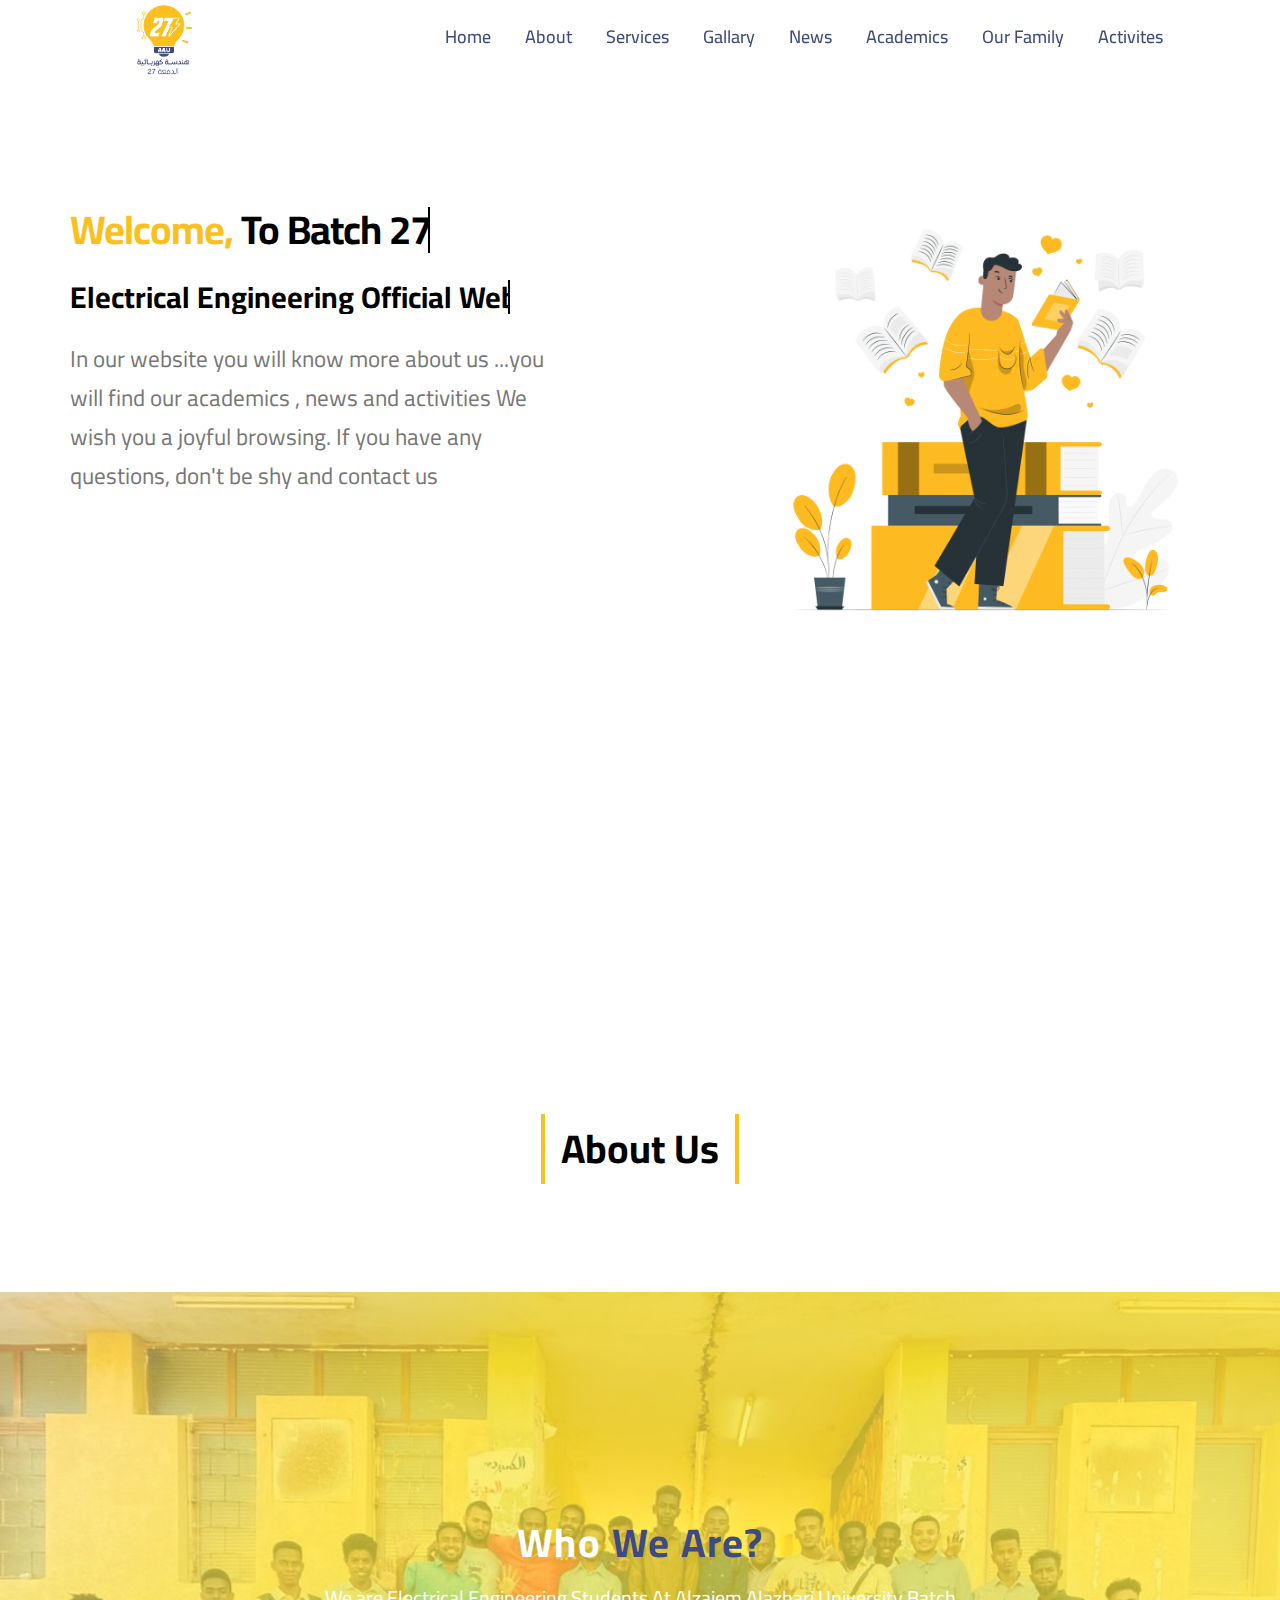
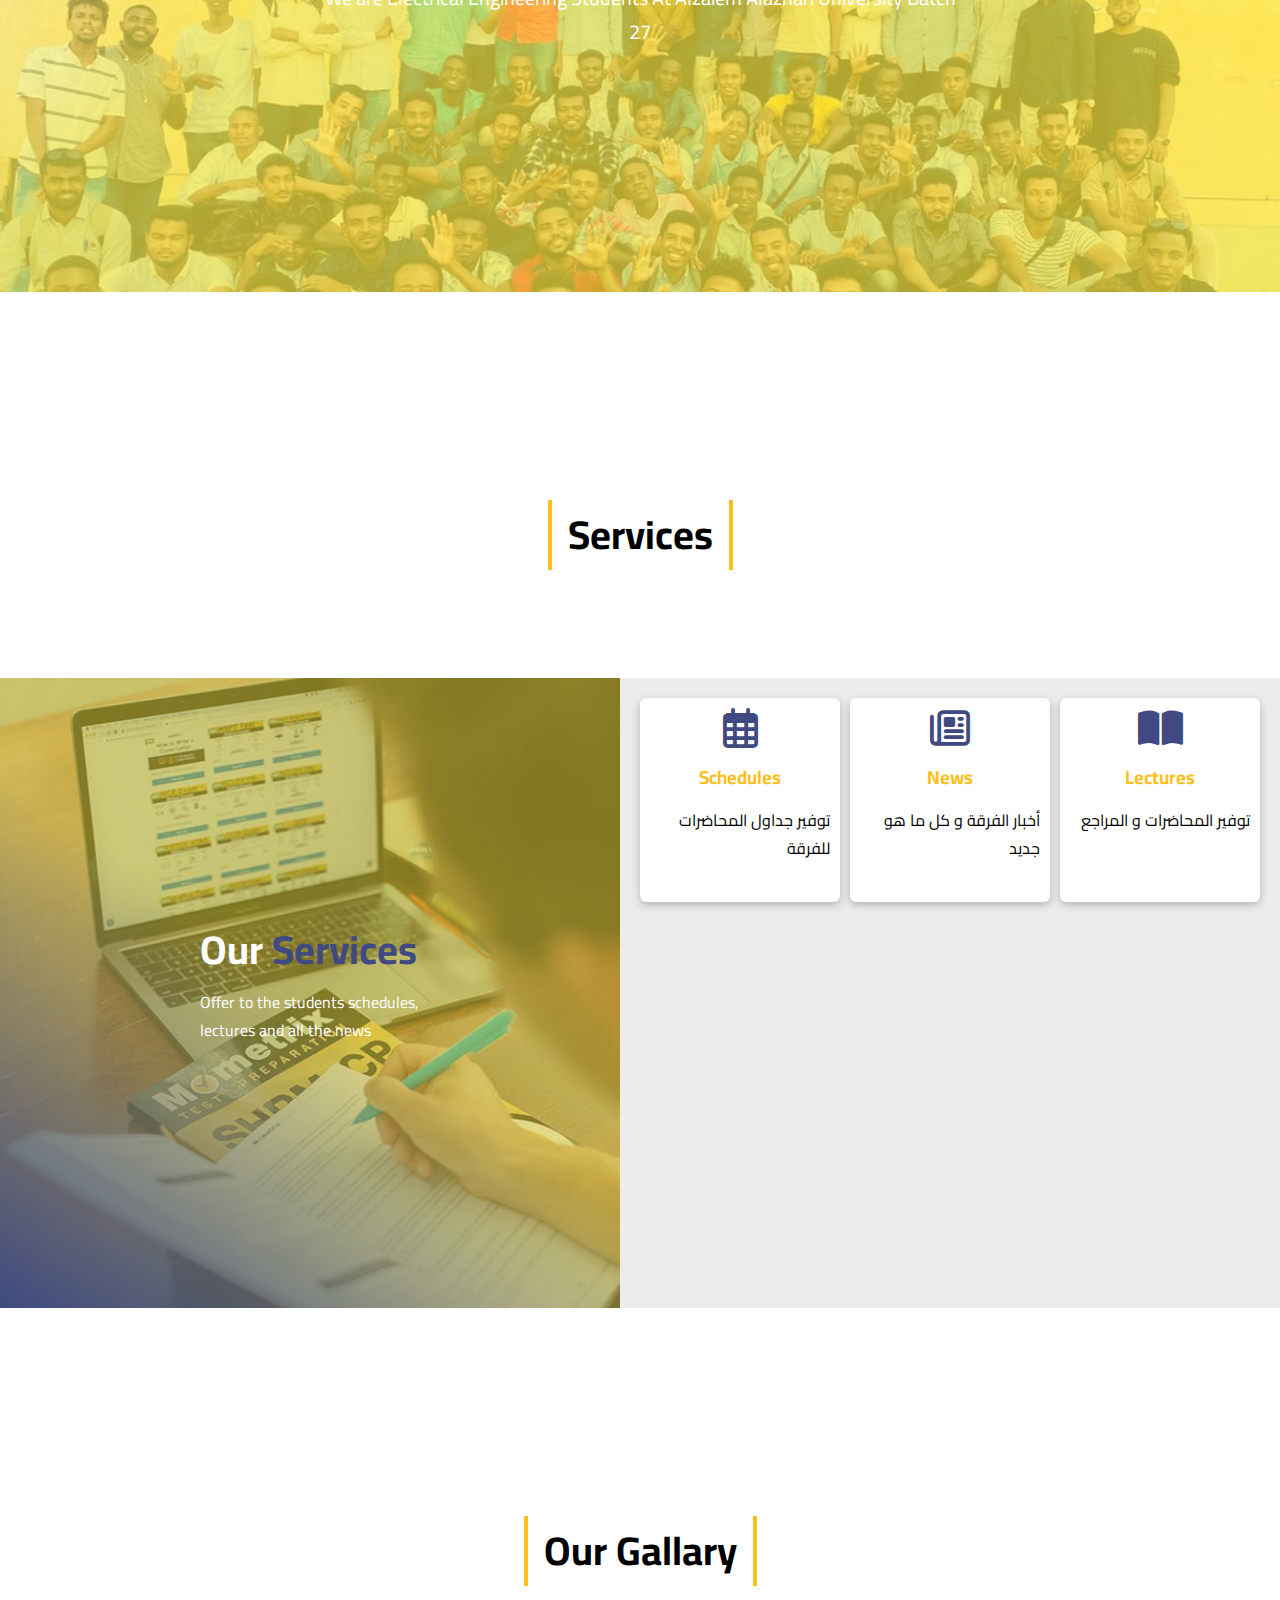
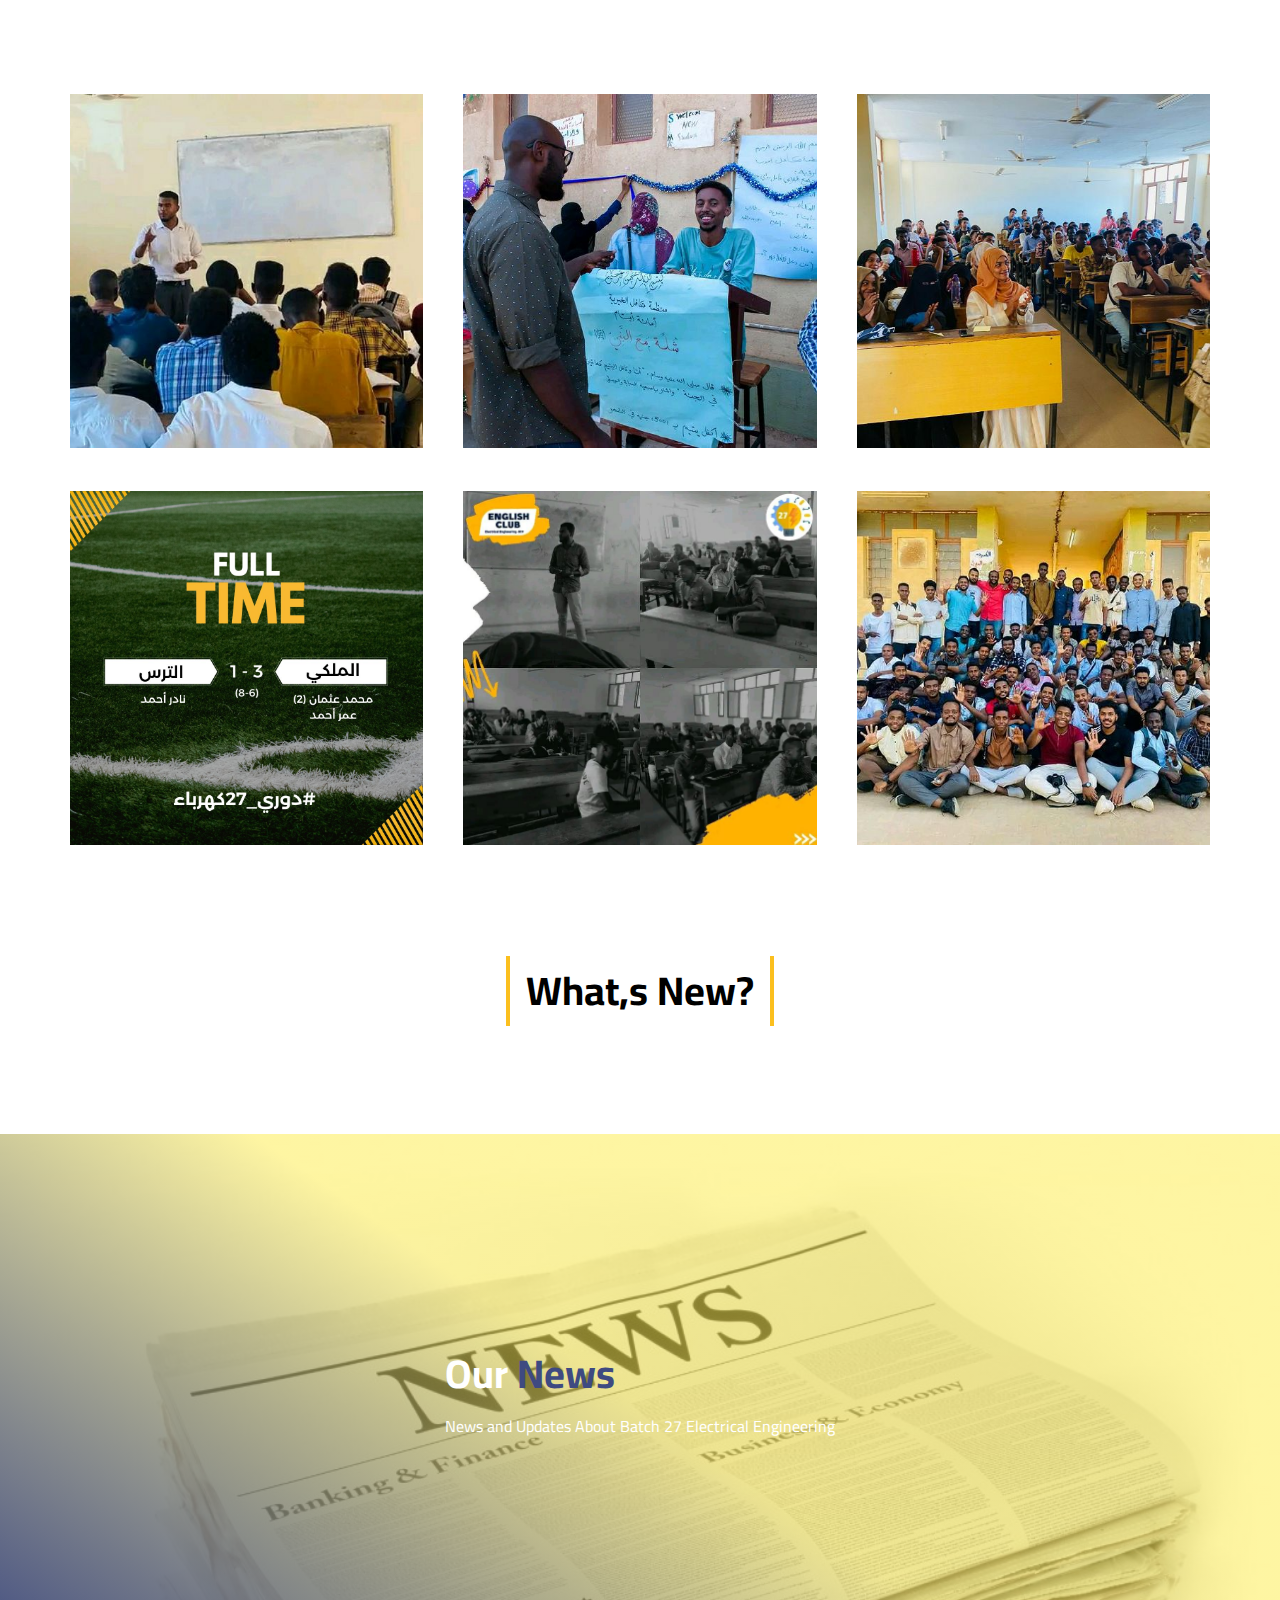
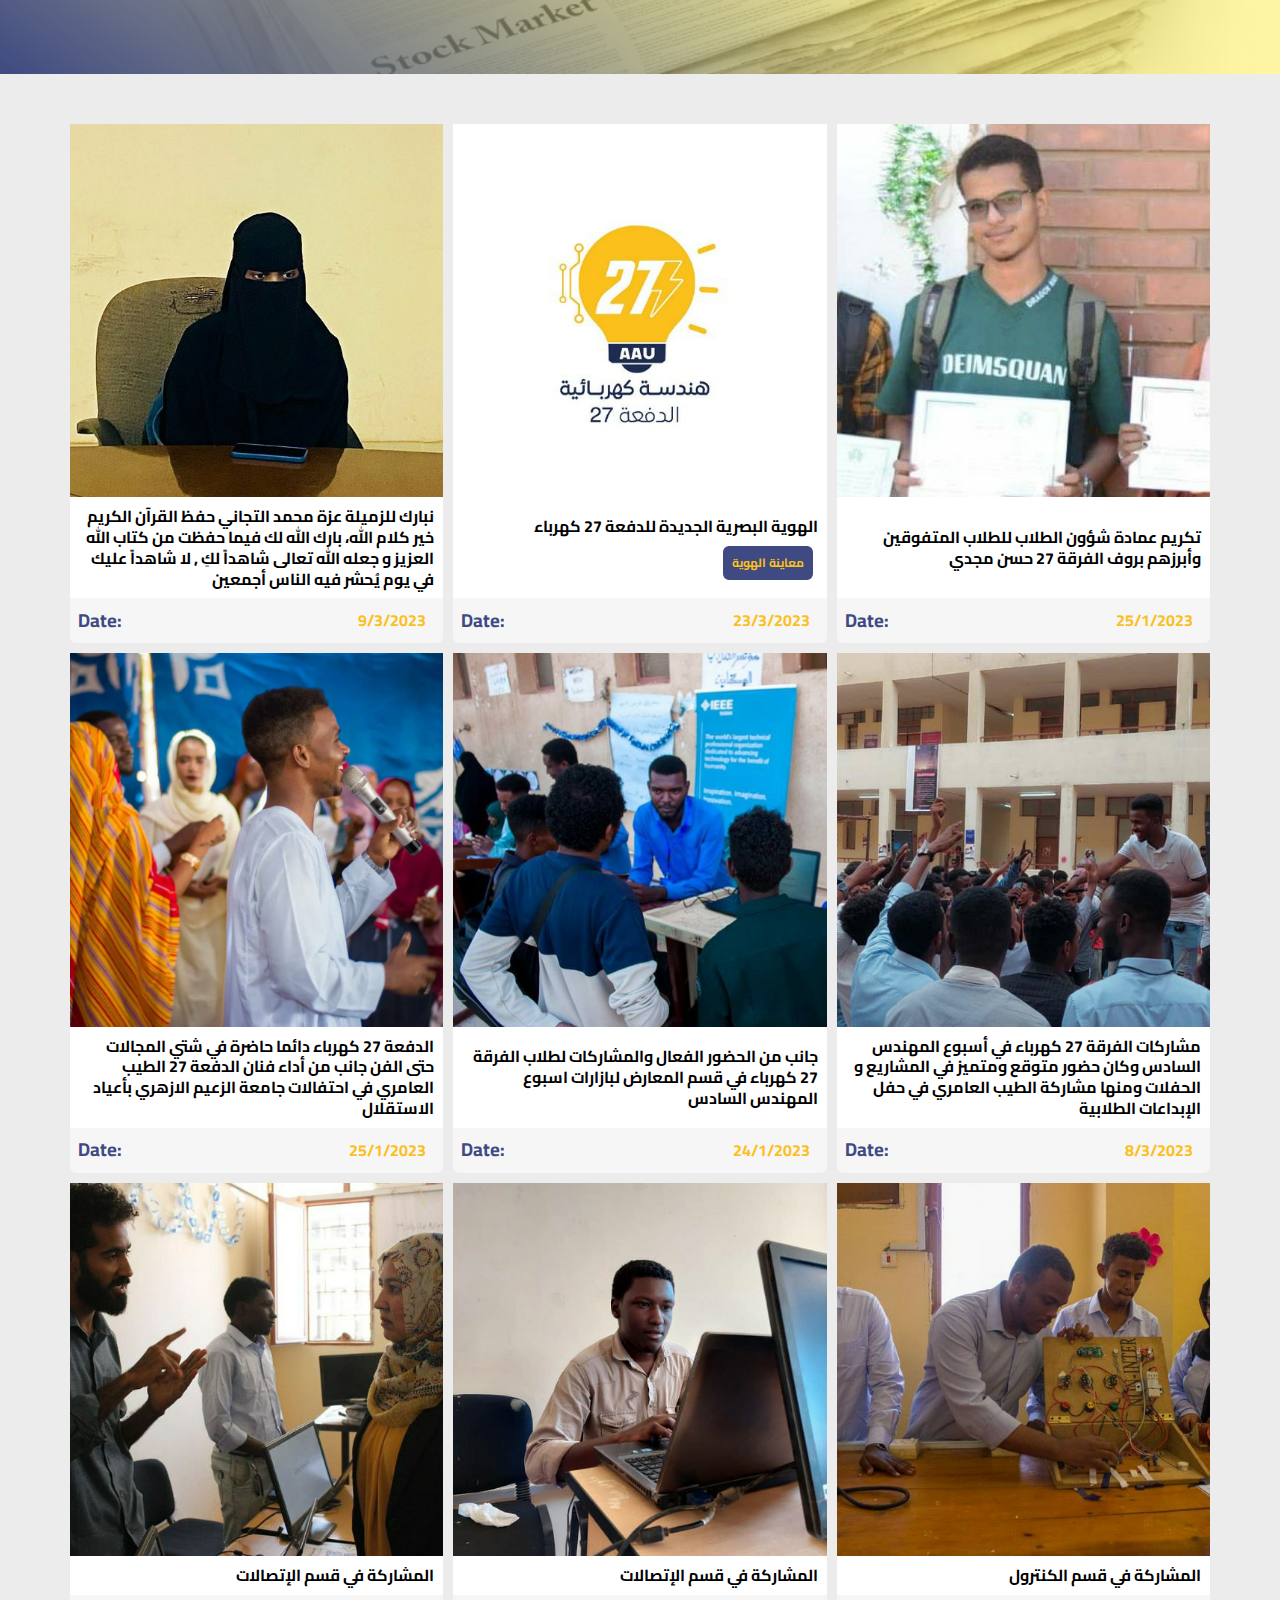
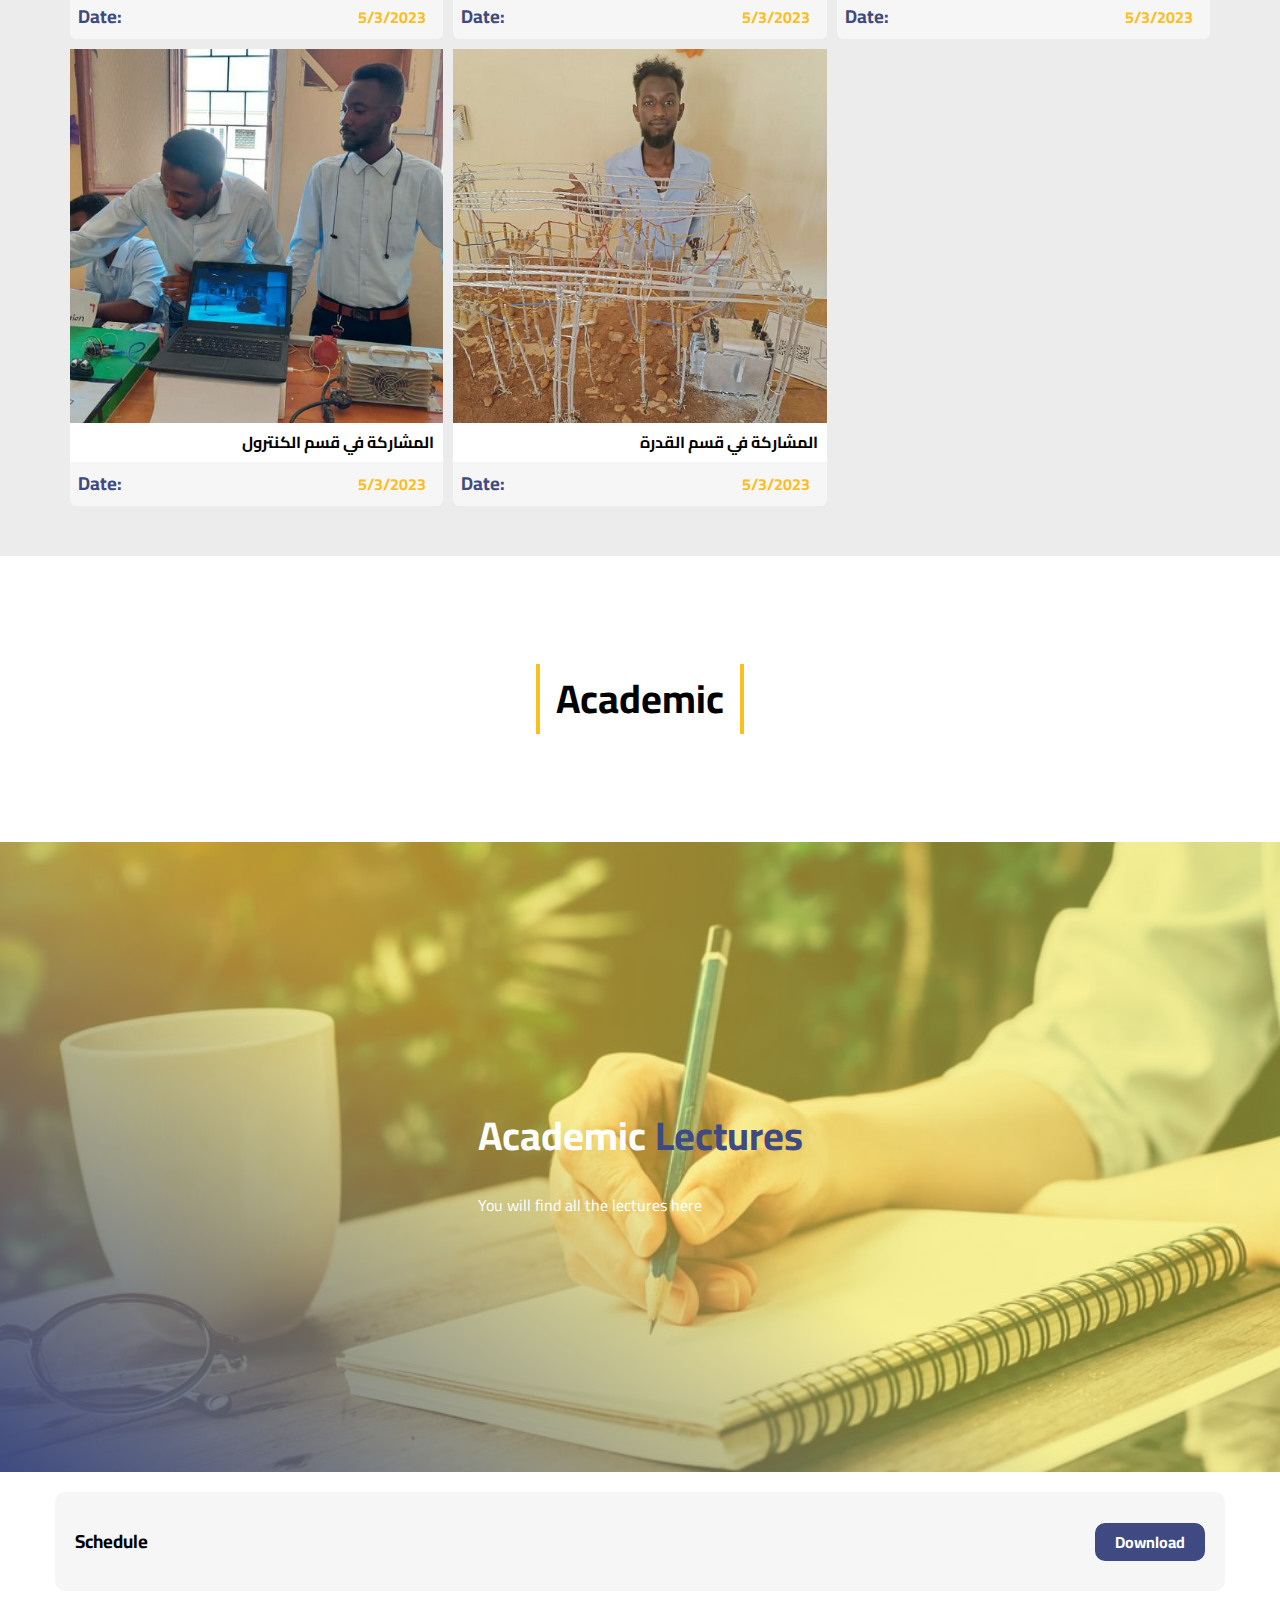
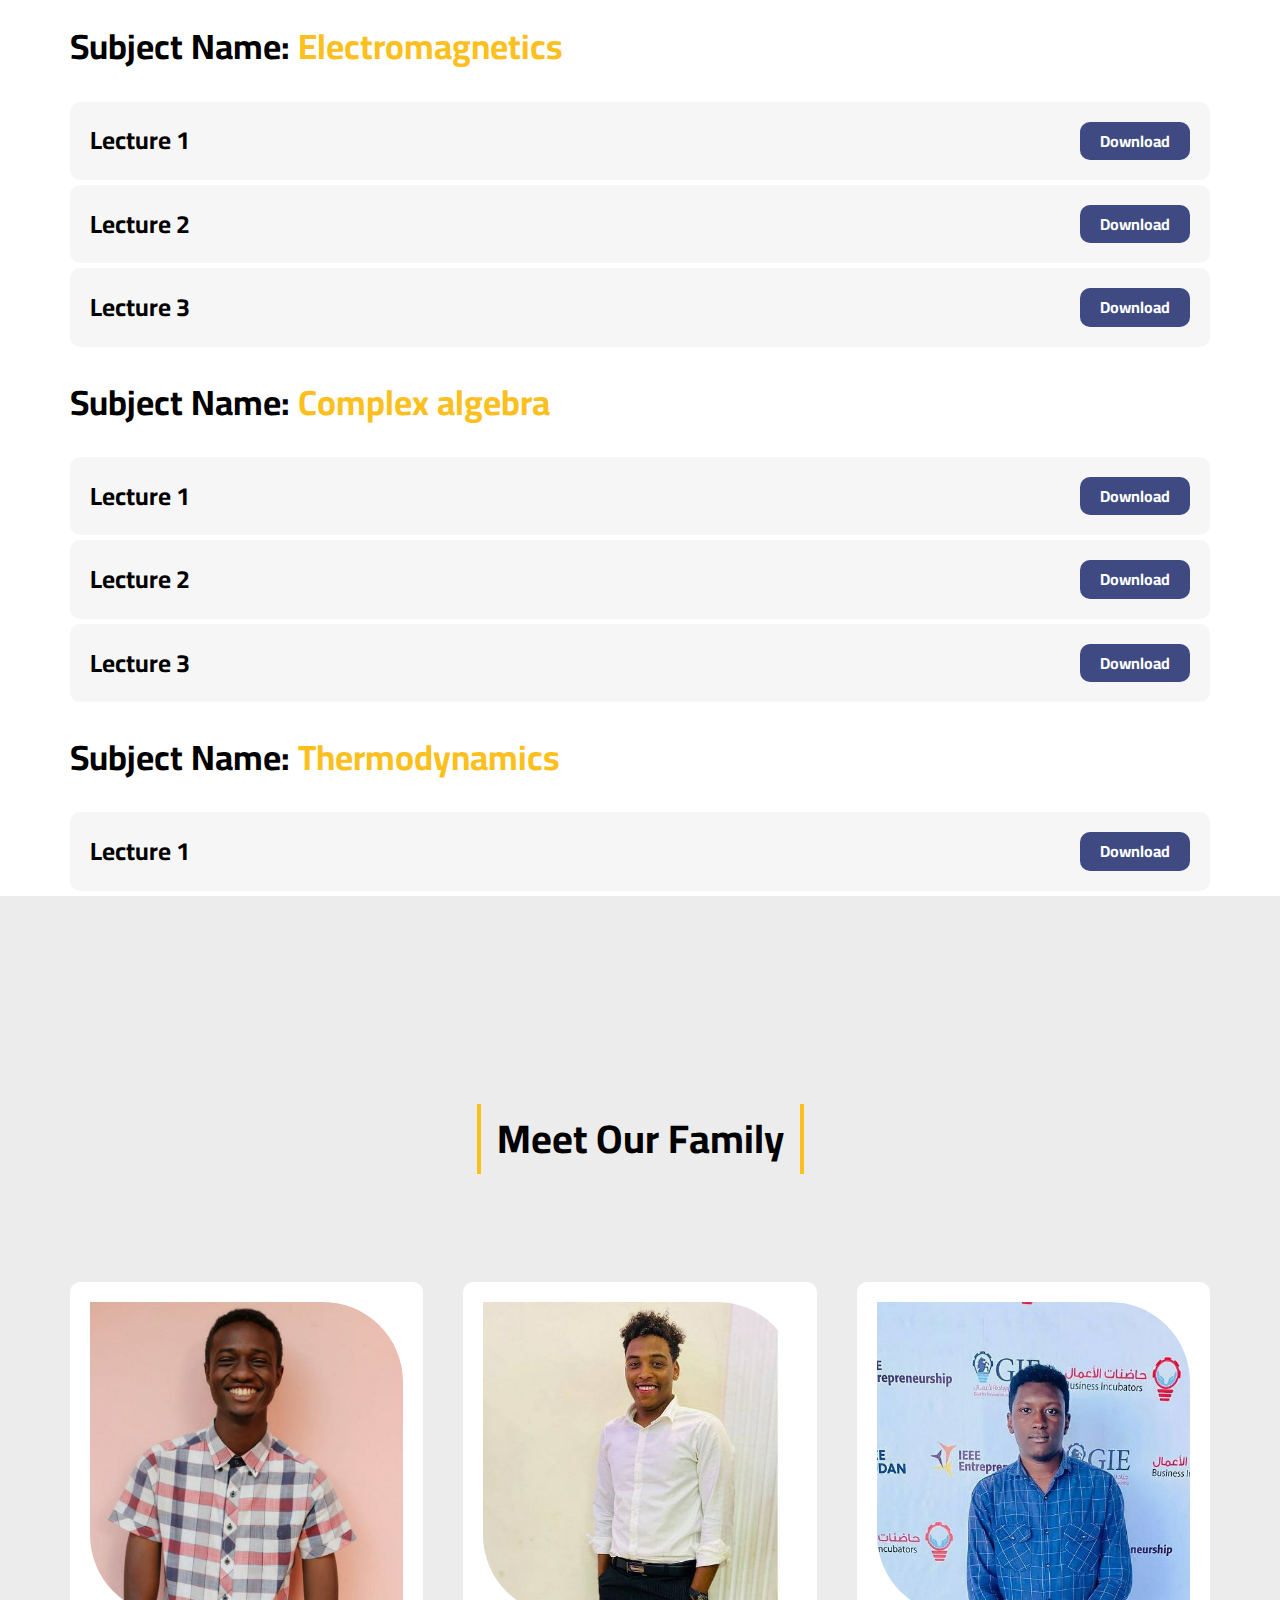
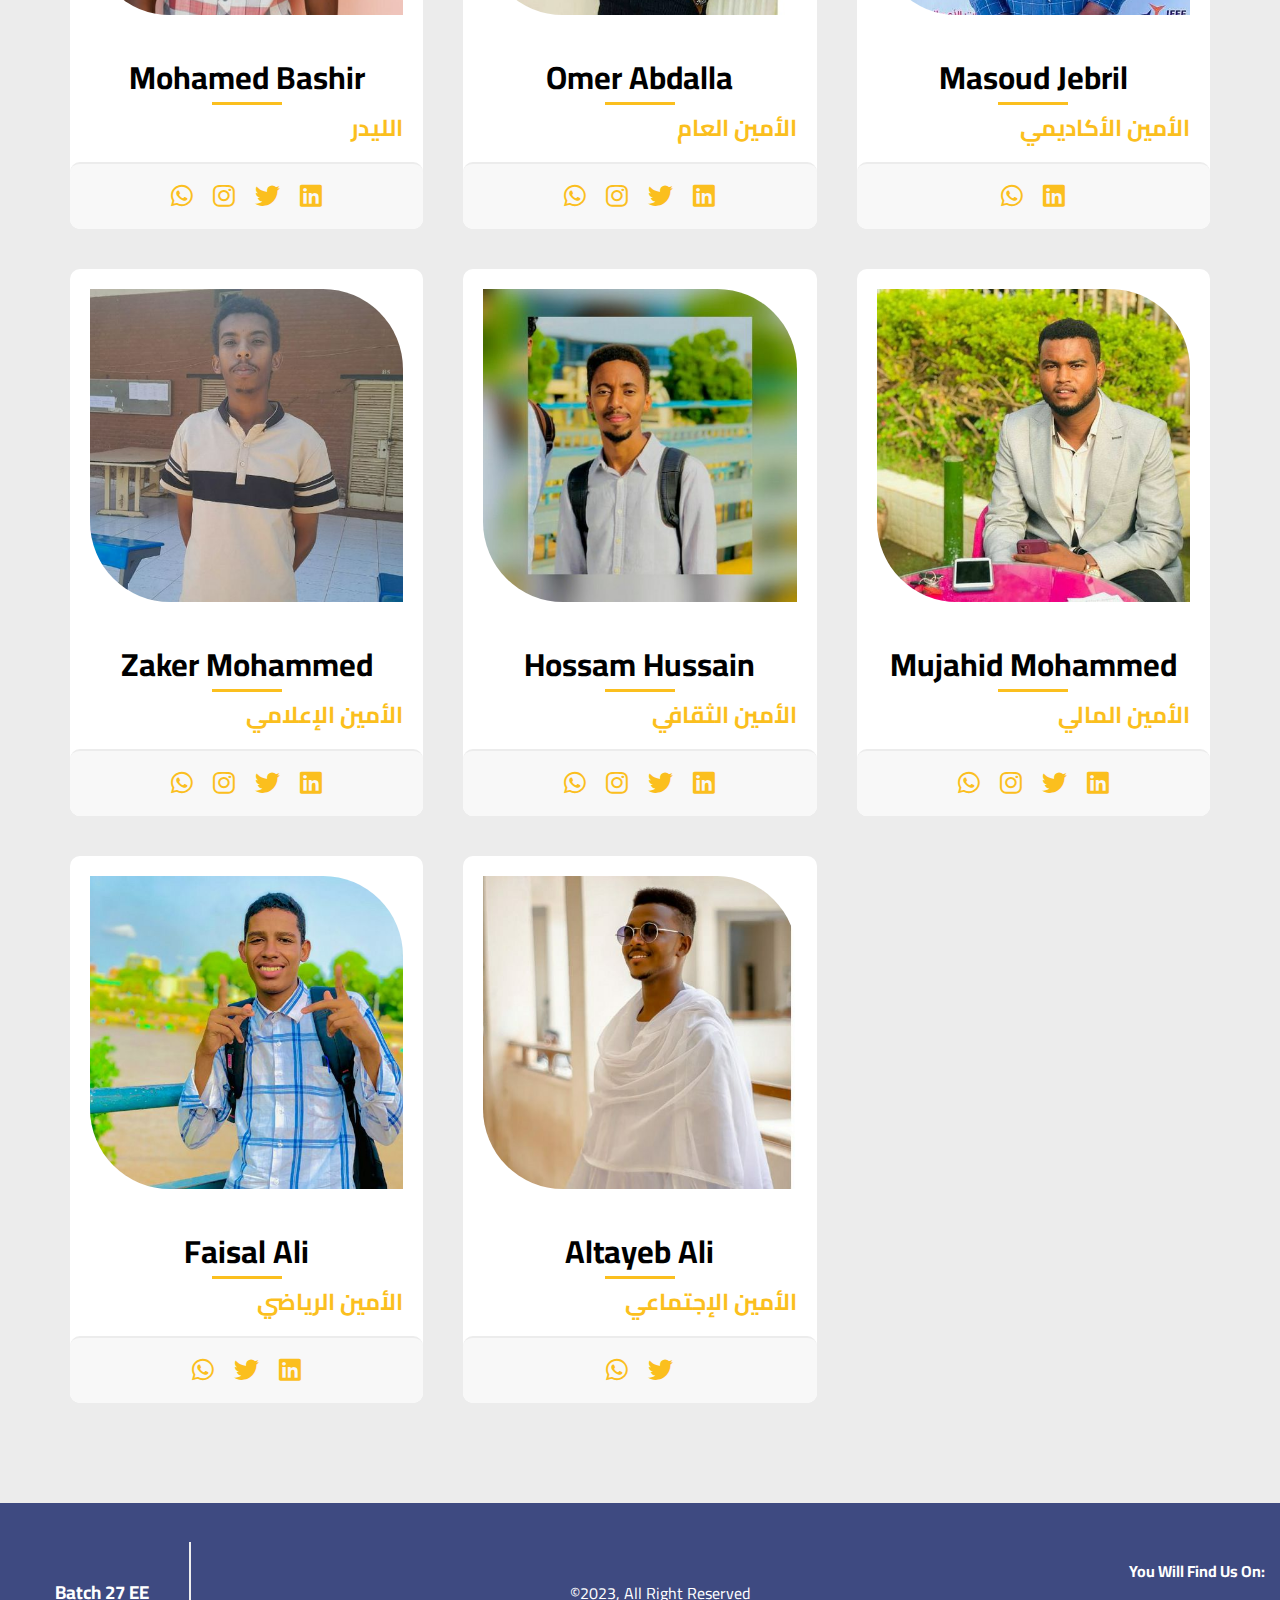
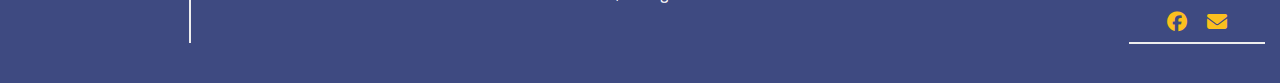
<file: index.html>
<!DOCTYPE html>
<html lang="en">
  <head>
    <meta charset="UTF-8" />
    <meta http-equiv="X-UA-Compatible" content="IE=edge" />
    <meta name="viewport" content="width=device-width, initial-scale=1.0" />
    <title>Batch 27 EE</title>
    <link rel="stylesheet" href="normalize.css" />
    <!-- <link rel="stylesheet" href="css/elzero.css" /> -->
    <link rel="stylesheet" href="master.css">
    <!-- Font Awesome -->
    <!-- <link rel="stylesheet" href="css/all.min.css"/> -->
    <link rel="stylesheet" href="https://cdnjs.cloudflare.com/ajax/libs/font-awesome/6.2.1/css/all.min.css">
    <!-- Google Fonts -->
    <link rel="preconnect" href="https://fonts.googleapis.com" />
    <link rel="preconnect" href="https://fonts.gstatic.com" crossorigin />
    <link href="https://fonts.googleapis.com/css2?family=Cairo:wght@300;400;700&display=swap" rel="stylesheet" />
  </head>
<body>



<div class="wrapper">
    <nav>
      <!-- <input type="checkbox" id="show-search"> -->
      <input type="checkbox" id="show-menu">
      <label for="show-menu" class="menu-icon"><i class="fas fa-bars"></i></label>
      <h4 class="menu">Menu</h4>
      <div class="content">
      <div class="logo"><img src="imgs/new-logo11.png" alt=""></div>
        <ul class="links">
          <li><a href="#">Home</a></li>
          <li><a href="#About-us">About</a></li>
          <li><a href="#our-services">Services</a></li>
          <li><a href="#our-gallary">Gallary</a></li>
          <li><a href="#our-news">News</a></li>
          <li><a href="#academic-pic">Academics</a></li>
          <li><a href="#our-team">Our Family</a></li>
          <li>
            <a href="#" class="desktop-link">Activites</a>
            <input type="checkbox" id="show-features">
            <label for="show-features">Activites
                <i class="fa-solid fa-arrow-turn-down"></i>
            </label>
            <ul>
              <li><a href="photography.html">Photography Competition</a></li>
              <li><a href="edraak.html">Edraak</a></li>
              <li><a href="english.html">English Club</a></li>
              <li><a href="fantacy.html">Fantacy</a></li>
              <li><a href="books-cafe.html">Books Cafe</a></li>
              <li><a href="football-league.html">Football League</a></li>
              <li><a href="library.html">Cultural library</a></li>
            </ul>
          </li>
          
        </ul>
      </div>
      <!-- <label for="show-search" class="search-icon"><i class="fas fa-search"></i></label> -->
      <form action="#" class="search-box">
        <input type="text" placeholder="Type Something to Search..." required>
        <button type="submit" class="go-icon"><i class="fas fa-long-arrow-alt-right"></i></button>
      </form>
    </nav>
  </div>
 







<div class="landing">
    <div class="container">
        <div class="text">
            <h1><span>Welcome,</span> To Batch 27</h1>
            <h2>Electrical Engineering Official Website</h2>
            <p>In our website you will know more about us ...you will find our academics , news and activities We wish you a joyful browsing. If you have any questions, don't be shy and contact us</p>
        </div>
        <div class="img">
            <img src="imgs/Book lover-pana.png" alt="">
        </div>
    </div>
    <a href="articles" class="go-down">
        <!-- <i class="fas fa-angle-double-down"></i> -->
    </a>
</div>















<h2 class="our-title">About Us</h2>
<div class="about" id="About-us">
    <div class="container">
        <div class="content">
            <div class="text">
                <h1>Who <span>We Are?</span></h1>
                <p>We are Electrical Engineering  Students  At Alzaiem Alazhari University  Batch 27</p>
            </div>
        </div>
    </div>
</div>











<div class="services" id="our-services">
    <h2 class="our-title">Services</h2>
    <div class="holder">
        <div class="img">
            <div class="content">
                <h3>Our <span>Services</span></h3>
                <p>Offer to the students schedules, lectures and all the news</p>
            </div>
        </div>
        <div class="info">
            <div class="box-hol">
                <div class="box">
                    <i class="fa-regular fa-calendar-days"></i>
                    <div class="text">
                        <h3>Schedules</h3>
                        <p>توفير جداول المحاضرات للفرقة</p>
                    </div>
                </div>
                <div class="box">
                    <i class="fa-regular fa-newspaper"></i>
                    <div class="text">
                        <h3>News</h3>
                        <p>أخبار الفرقة و كل ما هو جديد</p>
                    </div>
                </div>
                <div class="box">
                    <i class="fa-solid fa-book-open"></i>
                    <div class="text">
                        <h3>Lectures</h3>
                        <p>توفير المحاضرات و المراجع</p>
                    </div>
                </div>
            </div>
        </div>
    </div>
</div>












<div class="our-gallary" id="our-gallary">
    <h2 class="our-title">Our Gallary</h2>
    <div class="container">
        <div class="box">
            <div class="img">
                <img src="imgs/edrak buisness.jfif" alt="">
                <div class="caption">
                    <h3>Edraak</h3>
                    <p>Business workshop</p>
                </div>
            </div>
        </div>
        <div class="box">
            <div class="img">
                <img src="imgs/IEEE corner.jfif" alt="">
                <div class="caption">
                    <h3>Corners</h3>
                    <p>We Joined the corners</p>
                </div>
            </div>
        </div>
        <div class="box">
            <div class="img">
                <img src="imgs/omer-04.jfif" alt="">
                <div class="caption">
                    <h3>Edraak</h3>
                    <p>Photography Workshop</p>
                </div>
            </div>
        </div>
        <div class="box">
            <div class="img">
                <img src="imgs/football-04.jfif" alt="">
                <div class="caption">
                    <h3>Football</h3>
                    <p>Batch 27 EE League</p>
                </div>
            </div>
        </div>
        <div class="box">
            <div class="img">
                <img src="imgs/English club.jfif" alt="">
                <div class="caption">
                    <h3>English club</h3>
                    <p>Part of the moments</p>
                </div>
            </div>
        </div>
        <div class="box">
            <div class="img">
                <img src="imgs/family.jfif" alt="">
                <div class="caption">
                    <h3>Batch 27 EE</h3>
                    <p>Our Family</p>
                </div>
            </div>
        </div>
    </div>
</div>





<h2 class="our-title">What,s New?</h2>
<div class="news" id="our-news">
    <div class="container">
        <div class="content">
            <h2>Our <span>News</span></h2>
            <p>News and Updates  About Batch 27 Electrical Engineering</p>
        </div>
    </div>
</div>
<div class="new">
    <div class="container">
        <div class="box-hol">
            <div class="box">
                <img src="imgs/azza-2.jfif" alt="">
                <h4>نبارك للزميلة عزة محمد التجاني حفظ القرآن الكريم خير كلام الله، بارك الله لك فيما حفظت من كتاب الله العزيز و جعله الله تعالى شاهداً لكِ , لا شاهداً عليك في يوم يُحشر فيه الناس أجمعين</h4>
                <div class="info">
                    <h3>Date:</h3>
                    <h4>9/3/2023</h4>
                </div>
            </div>
            <div class="box">
                <img src="imgs/batch-27-elec.jfif" alt="">
                <h4>الهوية البصرية الجديدة للدفعة 27 كهرباء <a class="view" href="https://drive.google.com/drive/folders/1DEWtjNUx2xUE1TuzwK-gDrKilCaIlDAN">معاينة الهوية</a></h4>
                <div class="info">
                    <h3>Date:</h3>
                    <h4>23/3/2023</h4>
                </div>
            </div>
            <div class="box">
                <img src="imgs/hassan.jfif" alt="">
                <h4>تكريم عمادة شؤون الطلاب للطلاب المتفوقين وأبرزهم  بروف الفرقة 27 حسن مجدي</h4>
                <div class="info">
                    <h3>Date:</h3>
                    <h4>25/1/2023</h4>
                </div>
            </div>
            <div class="box">
                <img src="imgs/3nbaa.jfif" alt="">
                <h4>الدفعة 27 كهرباء دائما حاضرة في شتي المجالات حتى الفن جانب من أداء فنان الدفعة 27  الطيب العامري  في احتفالات جامعة الزعيم الازهري بأعياد الاستقلال</h4>
                <div class="info">
                    <h3>Date:</h3>
                    <h4>25/1/2023</h4>
                </div>
            </div>
            <div class="box">
                <img src="imgs/corner-1.jfif" alt="">
                <h4>جانب من الحضور الفعال والمشاركات لطلاب الفرقة 27 كهرباء في قسم المعارض لبازارات اسبوع المهندس السادس</h4>
                <div class="info">
                    <h3>Date:</h3>
                    <h4>24/1/2023</h4>
                </div>
            </div>
            <div class="box">
                <img src="imgs/tip-11.jfif" alt="">
                <h4>مشاركات الفرقة 27 كهرباء في أسبوع المهندس السادس وكان حضور متوقع ومتميز في المشاريع و الحفلات ومنها مشاركة الطيب العامري في حفل الإبداعات الطلابية</h4>
                <div class="info">
                    <h3>Date:</h3>
                    <h4>8/3/2023</h4>
                </div>
            </div>
            <div class="box">
                <img src="imgs/tele-1.jfif" alt="">
                <h4>المشاركة في قسم الإتصالات</h4>
                <div class="info">
                    <h3>Date:</h3>
                    <h4>5/3/2023</h4>
                </div>
            </div>
            <div class="box">
                <img src="imgs/tele-2.jfif" alt="">
                <h4>المشاركة في قسم الإتصالات</h4>
                <div class="info">
                    <h3>Date:</h3>
                    <h4>5/3/2023</h4>
                </div>
            </div>
            <div class="box">
                <img src="imgs/con-1.jfif" alt="">
                <h4>المشاركة في قسم الكنترول</h4>
                <div class="info">
                    <h3>Date:</h3>
                    <h4>5/3/2023</h4>
                </div>
            </div>
            <div class="box">
                <img src="imgs/con-2.jfif" alt="">
                <h4>المشاركة في قسم الكنترول</h4>
                <div class="info">
                    <h3>Date:</h3>
                    <h4>5/3/2023</h4>
                </div>
            </div>
            <div class="box">
                <img src="imgs/pow.jfif" alt="">
                <h4>المشاركة في قسم القدرة</h4>
                <div class="info">
                    <h3>Date:</h3>
                    <h4>5/3/2023</h4>
                </div>
            </div>
        </div>
            
        </div>
    </div>
</div>















<h2 class="our-title">Academic</h2>
<div class="academic-pic" id="academic-pic">
    <div class="container">
        <div class="content">
            <h2>Academic <span>Lectures</span></h2>
            <p>You will find all the lectures here</p>
        </div>
    </div>
</div>
<div class="Schedule">
    <div class="container">
        <h3>Schedule</h3>
        <a href="https://drive.google.com/file/d/1Oq_vfU36-2oNSvB-6aRACTzi9Gmjqbk3/view?usp=drivesdk">Download</a>
    </div>
</div>
<div class="academic">
    <div class="container">
        <div class="sub">
            <h3 class="name">Subject Name: <span>Electromagnetics</span></h3>
        <div class="info">
            <h4>Lecture 1</h4>
            <a href="https://drive.google.com/file/d/1Jbi-FSmdvimswXA4T5x48M5O_dJ0zHwS/view?usp=drivesdk">Download</a>
        </div>
        <div class="info">
            <h4>Lecture 2</h4>
            <a href="https://drive.google.com/file/d/1JPa4WaYTM60izFJHJc1sk_AOnBPXMnlj/view?usp=drivesdk">Download</a>
        </div>
        <div class="info">
            <h4>Lecture 3</h4>
            <a href="https://drive.google.com/file/d/1JNMP11k2i2X85Pp0XqpB3MBr6RICPK14/view?usp=drivesdk">Download</a>
        </div>
        </div>
    </div>
</div>
<div class="academic">
    <div class="container">
        <div class="sub">
            <h3 class="name">Subject Name: <span>Complex algebra</span></h3>
        <div class="info">
            <h4>Lecture 1</h4>
            <a href="https://drive.google.com/file/d/1K3TwMDw0WIpnkzcR_B1n429CvbbOoSWR/view?usp=drivesdk">Download</a>
        </div>
        <div class="info">
            <h4>Lecture 2</h4>
            <a href="https://drive.google.com/file/d/1K8GYhXTsXe2rohCmvWeg089-jQj_BjSA/view?usp=drivesdk">Download</a>
        </div>
        <div class="info">
            <h4>Lecture 3</h4>
            <a href="https://drive.google.com/file/d/1KBqVXVYTxaW_NindxNJbXxdV7Vqg9u9M/view?usp=drivesdk">Download</a>
        </div>
        </div>
    </div>
</div>
<div class="academic">
    <div class="container">
        <div class="sub">
            <h3 class="name">Subject Name: <span>Thermodynamics</span></h3>
        <div class="info">
            <h4>Lecture 1</h4>
            <a href="https://docs.google.com/document/d/1PGU-5eI5DU7ih44Wr5Qh8JxbB7e8MsHt/edit?usp=drivesdk&ouid=109546524065886227010&rtpof=true&sd=true">Download</a>
        </div>
        </div>
    </div>
</div>



<div class="our-team" id="our-team">
    <h2 class="our-title">Meet Our Family</h2>
    <div class="container">
        <div class="box">
            <div class="img">
                <img src="imgs/bisha.jfif" alt="">
            </div>
                <h1>Mohamed Bashir</h1>
                <p class="position">الليدر</p>
                <!-- <p>Lorem, ipsum dolor sit amet consectetur adipisicing.</p> -->
                <div class="icons">
                    <!-- <a href="https://www.facebook.com/profile.php?id=100008563622468">
                        <i class="fab fa-facebook"></i>
                    </a> -->
                    <a href="https://wa.me/249113151094">
                        <i class="fa-brands fa-whatsapp"></i>
                    </a>
                    <a href="https://instagram.com/mo.bashir_hassan?igshid=YmMyMTA2M2Y=">
                        <i class="fab fa-instagram"></i>
                    </a>
                    <a href="https://twitter.com/Mohamme35916826?t=IkNz-Dau4arR92PTUlZanw&s=09">
                        <i class="fab fa-twitter"></i>
                    </a>
                    <a href="https://www.linkedin.com/in/mohammed-bashir301?trk=blended-typeahead">
                        <i class="fab fa-linkedin"></i>
                    </a>
                </div>
            
        </div>
        <div class="box">
            <div class="img">
                <img src="imgs/omer.jfif" alt="">
                <h1>Omer Abdalla</h1>
                <p class="position">الأمين العام</p>
                <!-- <p>Lorem, ipsum dolor sit amet consectetur adipisicing.</p> -->
                <div class="icons">
                    <!-- <a href="https://www.facebook.com/profile.php?id=100009244545062&mibextid=ZbWKwL">
                        <i class="fab fa-facebook"></i>
                    </a> -->
                    <a href="https://wa.me/249990085908">
                        <i class="fa-brands fa-whatsapp"></i>
                    </a>
                    <a href="https://www.instagram.com/invites/contact/?i=1ec3sbh25032z&utm_content=1t4mqdl">
                        <i class="fab fa-instagram"></i>
                    </a>
                    <a href="https://twitter.com/omerhassan249?t=kj6ejGS8_sRHu1d2qvEIqQ&s=09">
                        <i class="fab fa-twitter"></i>
                    </a>
                    <a href="https://www.linkedin.com/in/omer-abdalla-hassan-b46594257">
                        <i class="fab fa-linkedin"></i>
                    </a>
                </div>
            </div>
        </div>
        <div class="box">
            <div class="img">
                <img src="imgs/masoud.jfif" alt="">
                <h1>Masoud Jebril</h1>
                <p class="position">الأمين الأكاديمي</p>
                <!-- <p>Lorem, ipsum dolor sit amet consectetur adipisicing.</p> -->
                <div class="icons">
                    <!-- <a href="#">
                        <i class="fab fa-facebook"></i>
                    </a>
                    <a href="#">
                        <i class="fab fa-instagram"></i>
                    </a>
                    <a href="#">
                        <i class="fab fa-twitter"></i>
                    </a> -->
                    <a href="https://wa.me/249908764309">
                        <i class="fa-brands fa-whatsapp"></i>
                    </a>
                    <a href="https://www.linkedin.com/in/masoud-jebril-abkar-osman-801ba7259">
                        <i class="fab fa-linkedin"></i>
                    </a>
                </div>
            </div>
        </div>
        <div class="box">
            <div class="img">
                <img src="imgs/zaker-1.jfif" alt="">
                <h1>Zaker Mohammed</h1>
                <p class="position">الأمين الإعلامي</p>
                <!-- <p>Lorem, ipsum dolor sit amet consectetur adipisicing.</p> -->
                <div class="icons">
                    <!-- <a href="https://www.facebook.com/profile.php?id=100012205260152&mibextid=ZbWKwL">
                        <i class="fab fa-facebook"></i>
                    </a> -->
                    <a href="https://wa.me/249904931198">
                        <i class="fa-brands fa-whatsapp"></i>
                    </a>
                    <a href="https://instagram.com/zakermohamedahamed?igshid=YmMyMTA2M2Y=">
                        <i class="fab fa-instagram"></i>
                    </a>
                    <a href="https://twitter.com/ZakerMohammed7?t=mRVp0UCgJblgUqag8YQX7Q&s=09">
                        <i class="fab fa-twitter"></i>
                    </a>
                    <a href="https://www.linkedin.com/in/zaker-mohammed-1794b7258">
                        <i class="fab fa-linkedin"></i>
                    </a>
                </div>
            </div>
        </div>
        <div class="box">
            <div class="img">
                <img src="imgs/hossam.jfif" alt="">
                <h1>Hossam Hussain</h1>
                <p class="position">الأمين الثقافي</p>
                <!-- <p>Lorem, ipsum dolor sit amet consectetur adipisicing.</p> -->
                <div class="icons">
                    <!-- <a href="https://www.facebook.com/hosam.hussein.315">
                        <i class="fab fa-facebook"></i>
                    </a> -->
                    <a href="https://wa.me/249112090628">
                        <i class="fa-brands fa-whatsapp"></i>
                    </a>
                    <a href="https://instagram.com/hsco.8?igshid=YmMyMTA2M2Y=">
                        <i class="fab fa-instagram"></i>
                    </a>
                    <a href="https://twitter.com/H_sco14?s=09">
                        <i class="fab fa-twitter"></i>
                    </a>
                    <a href="https://www.linkedin.com/in/hossam-nawd-292906257">
                        <i class="fab fa-linkedin"></i>
                    </a>
                </div>
            </div>
        </div>
        <div class="box">
            <div class="img">
                <img src="imgs/mujahid.jfif" alt="">
                <h1>Mujahid Mohammed</h1>
                <p class="position">الأمين المالي</p>
                <!-- <p>Lorem, ipsum dolor sit amet consectetur adipisicing.</p> -->
                <div class="icons">
                    <!-- <a href="https://www.facebook.com/profile.php?id=100008998743379">
                        <i class="fab fa-facebook"></i>
                    </a> -->
                    <a href="https://wa.me/249963143159">
                        <i class="fa-brands fa-whatsapp"></i>
                    </a>
                    <a href="https://www.instagram.com/invites/contact/?i=1tkzp3r3m7hsk&utm_content=qmc8a5b">
                        <i class="fab fa-instagram"></i>
                    </a>
                    <a href="https://twitter.com/MoonlightS_1226?t=nTAIKLFkqmmw0F58M62AaA&s=09">
                        <i class="fab fa-twitter"></i>
                    </a>
                    <a href="http://www.linkedin.com/in/mujahid-mohammed-a96b56264">
                        <i class="fab fa-linkedin"></i>
                    </a>
                </div>
            </div>
        </div>
        <div class="box">
            <div class="img">
                <img src="imgs/faisal.jfif" alt="">
                <h1>Faisal Ali</h1>
                <p class="position">الأمين الرياضي</p>
                <!-- <p>Lorem, ipsum dolor sit amet consectetur adipisicing.</p> -->
                <div class="icons">
                    <!-- <a href="https://www.facebook.com/fayisal.ali.75?mibextid=ZbWKwL">
                        <i class="fab fa-facebook"></i>
                    </a> -->
                    <a href="https://wa.me/249918971585">
                        <i class="fa-brands fa-whatsapp"></i>
                    </a>
                    <!-- <a href="#">
                        <i class="fab fa-instagram"></i>
                    </a> -->
                    <a href="https://twitter.com/FaisalAldweehy?t=Uim3xs5sGEH3fa_MTTkgjg&s=09">
                        <i class="fab fa-twitter"></i>
                    </a>
                    <a href="https://www.linkedin.com/in/faisal-ali-061b56264">
                        <i class="fab fa-linkedin"></i>
                    </a>
                </div>
            </div>
        </div>
        <div class="box">
            <div class="img">
                <img src="imgs/3nba.jfif" alt="">
                <h1>Altayeb Ali</h1>
                <p class="position">الأمين الإجتماعي</p>
                <!-- <p>Lorem, ipsum dolor sit amet consectetur adipisicing.</p> -->
                <div class="icons">
                    <!-- <a href="https://www.facebook.com/profile.php?id=100011690981520">
                        <i class="fab fa-facebook"></i>
                    </a> -->
                    <a href="https://wa.me/249915972378">
                        <i class="fa-brands fa-whatsapp"></i>
                    </a>
                    <!-- <a href="#">
                        <i class="fab fa-instagram"></i>
                    </a> -->
                    <a href="https://twitter.com/alamryalamry159?t=gI0P8ZJfNXtWE4Nzlyq_iQ&s=09">
                        <i class="fab fa-twitter"></i>
                    </a>
                    <!-- <a href="#">
                        <i class="fab fa-linkedin"></i>
                    </a> -->
                </div>
            </div>
        </div>
    </div>
</div>
<!-- <div class="views-hol">
    <div class="views">
        <h3>Website Views:</h3>
        <h5 id="count">0</h5>
    </div>
</div> -->
<span class="up">Top?</span>
<div class="footer">
    <h3>Batch 27 EE</h3>
    <p><span>&copy;2023</span>, All Right Reserved</p>
    <div class="icons">
        <div class="text">
            <h4>You Will Find Us On:</h4>
        </div>
        <div class="icon">
            <a href="https://www.facebook.com/aau.elec.b27">
                <i class="fab fa-facebook"></i>
            </a>
            <a href="mailto:aau.elec.batch27@gmail.com">
                <i class="fa-solid fa-envelope"></i>
            </a>
            <!-- <a href="https://t.me/+b17SJFhCvc9mYmQ0">
                <i class="fab fa-twitter"></i>
            </a> -->
        </div>
    </div>
</div>
<script src="main.js">
</script>
</body>
</html>
</file>
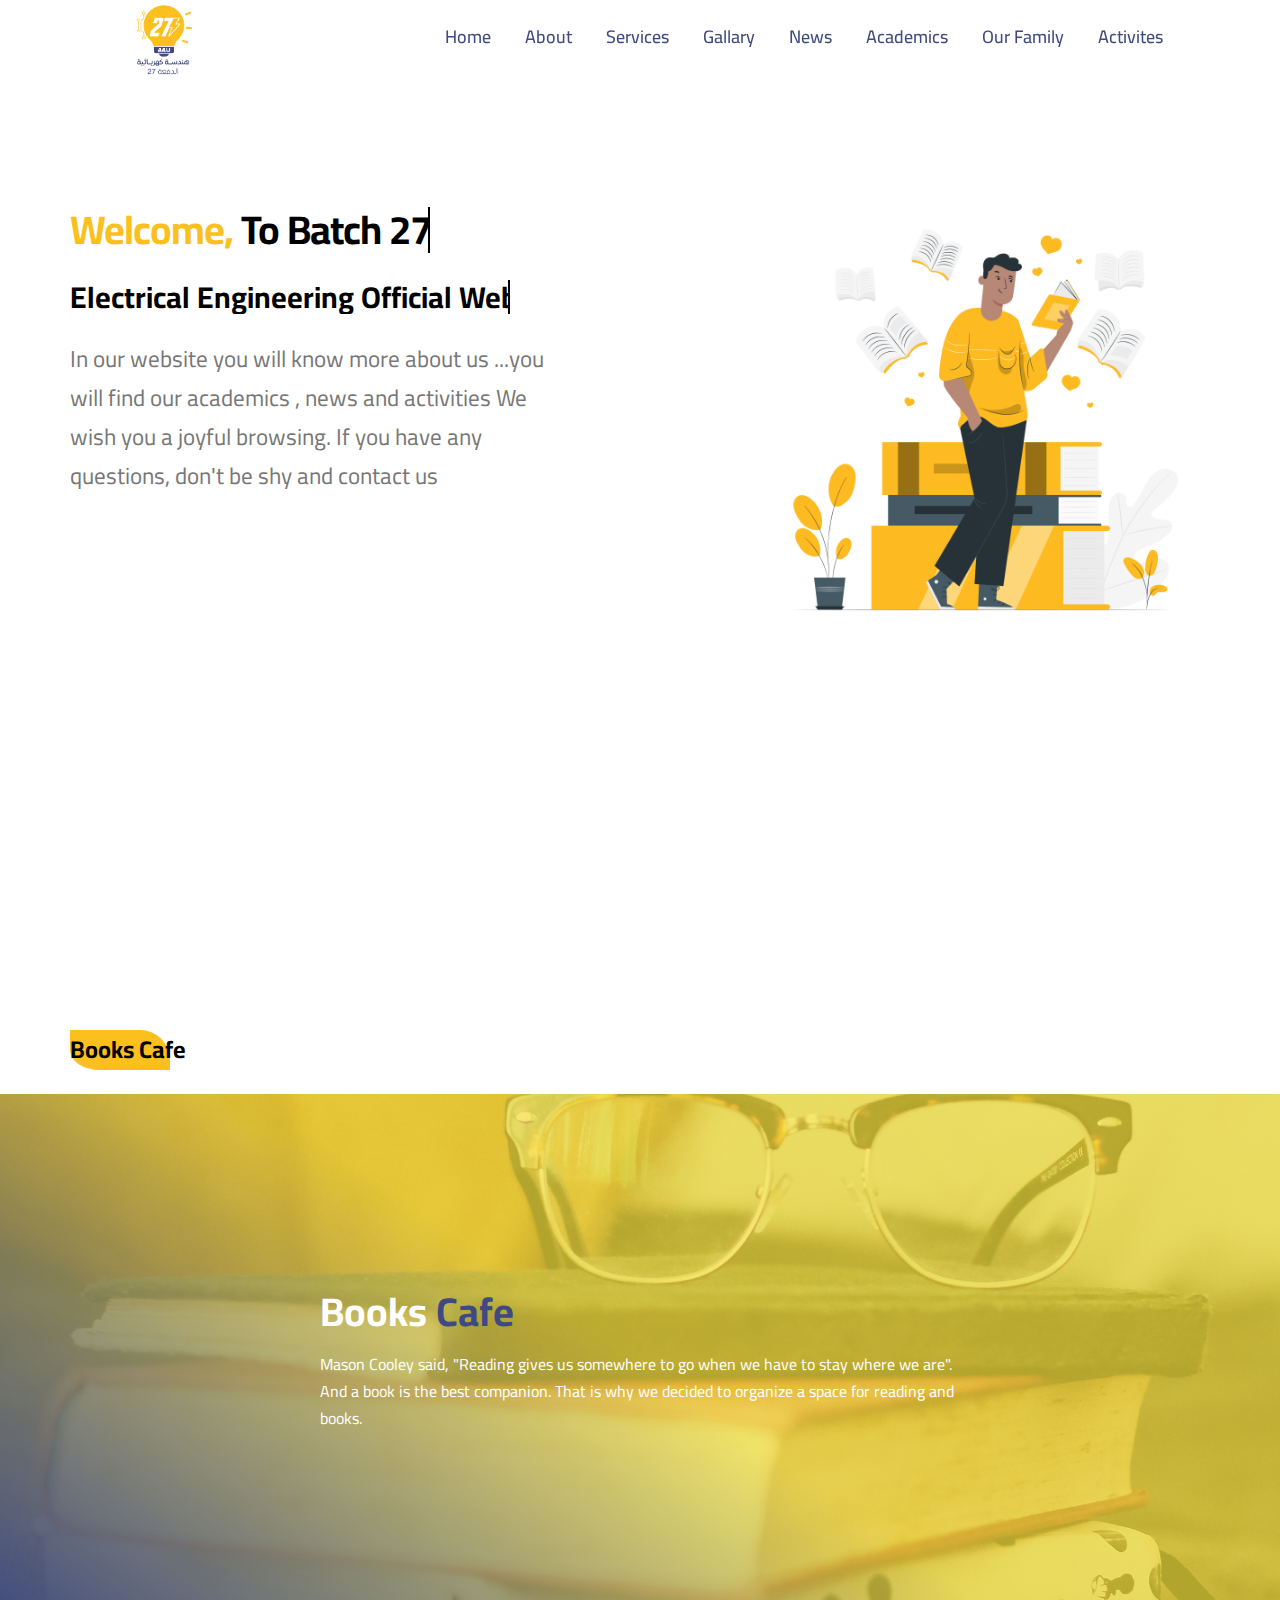
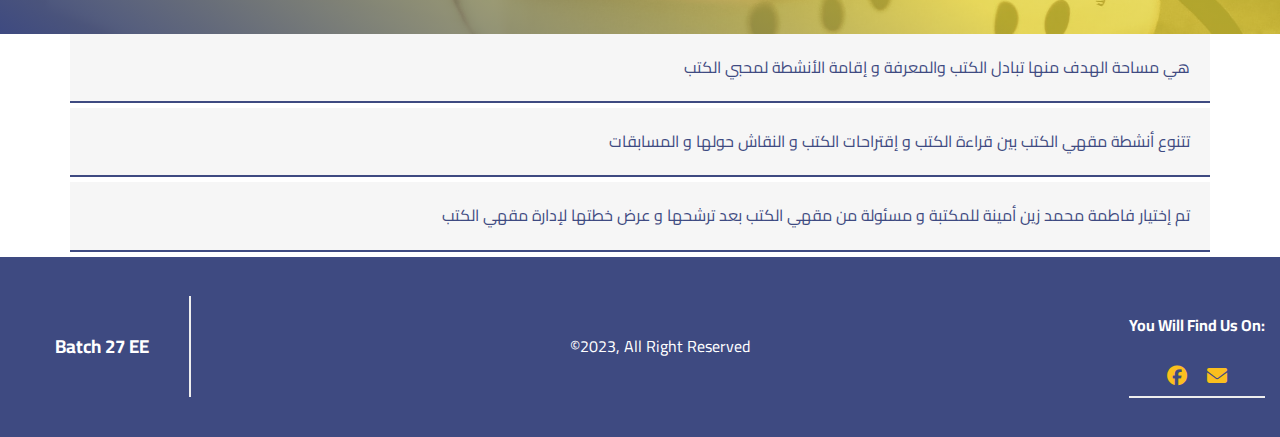
<file: books-cafe.html>
<!DOCTYPE html>
<html lang="en">
  <head>
    <meta charset="UTF-8" />
    <meta http-equiv="X-UA-Compatible" content="IE=edge" />
    <meta name="viewport" content="width=device-width, initial-scale=1.0" />
    <title>Batch 27 EE</title>
    <link rel="stylesheet" href="normalize.css" />
    <!-- <link rel="stylesheet" href="css/elzero.css" /> -->
    <link rel="stylesheet" href="master.css">
    <!-- Font Awesome -->
    <link rel="stylesheet" href="all.min.css" />
    <link rel="stylesheet" href="https://cdnjs.cloudflare.com/ajax/libs/font-awesome/6.2.1/css/all.min.css">
    <!-- Google Fonts -->
    <link rel="preconnect" href="https://fonts.googleapis.com" />
    <link rel="preconnect" href="https://fonts.gstatic.com" crossorigin />
    <link href="https://fonts.googleapis.com/css2?family=Cairo:wght@300;400;700&display=swap" rel="stylesheet" />
  </head>
<body>
    <!-- <div class="header">
        <div class="container">
            <a href="#" class="logo">
                <img src="..//imgs/Batch 27.png" alt="">
            </a>
            <i class="fas fa-bars toggle-menu our-icons"></i>
            <ul class="our-nav">
                <li><a href="..//index.html">Home</a></li>
                <li><a href="..//index.html#About-us">About</a></li>
                <li><a href="..//index.html#our-services">Services</a></li>
                <li><a href="..//index.html#our-gallary">Gallary</a></li>
                <li><a href="..//index.html#our-news">News</a></li>
                <li><a href="..//index.html#academic-pic">Academics</a></li>
                <li><a href="../ /index.html#our-team">Our Family</a></li>
                <li class="active">
                    <a href="#">Activites</a>
                    <ul class="navbarr">
                        <li><a href="../ /photography.html">Photography Competition</a></li>
                        <li><a href="../ /english.html">English Club</a></li>
                        <li><a href="../batch 27 EE website/edraak.html">Edraak</a></li>
                        <li><a href="../batch 27 EE website/fantacy.html">Fantasy</a></li>
                        <li><a href="../batch 27 EE website/football-league.html">Football League</a></li>
                        <li><a href="../batch 27 EE website/books-cafe.html">Books Cafe</a></li>
                        <li><a href="../batch 27 EE website/library.html">Cultural library</a></li>
                    </ul>
                </li>
            </ul>
        </div>
    </div> -->

    <div class="wrapper">
        <nav>
          <!-- <input type="checkbox" id="show-search"> -->
          <input type="checkbox" id="show-menu">
          <label for="show-menu" class="menu-icon"><i class="fas fa-bars"></i></label>
          <h4 class="menu">Menu</h4>
          <div class="content">
            <div class="logo"><img src="imgs/new-logo11.png" alt=""></div>
            <ul class="links">
              <li><a href="index.html">Home</a></li>
              <li><a href="index.html#About-us">About</a></li>
              <li><a href="index.html#our-services">Services</a></li>
              <li><a href="index.html#our-gallary">Gallary</a></li>
              <li><a href="index.html#our-news">News</a></li>
              <li><a href="index.html#academic-pic">Academics</a></li>
              <li><a href="index.html#our-team">Our Family</a></li>
              <li>
                <a href="#" class="desktop-link">Activites</a>
                <input type="checkbox" id="show-features">
                <label for="show-features">Activites
                  <i class="fa-solid fa-arrow-turn-down"></i>
                </label>
                <ul>
                  <li><a href="photography.html">Photography Competition</a></li>
                  <li><a href="edraak.html">Edraak</a></li>
                  <li><a href="english.html">English Club</a></li>
                  <li><a href="antacy.html">Fantacy</a></li>
                  <li><a href="books-cafe.html">Books Cafe</a></li>
                  <li><a href="football-league.html">Football League</a></li>
                  <li><a href="library.html">Cultural library</a></li>
                </ul>
              </li>
              <!-- <li>
                <a href="#" class="desktop-link">Services</a>
                <input type="checkbox" id="show-services">
                <label for="show-services">Services</label>
                <ul>
                  <li><a href="#">Drop Menu 1</a></li>
                  <li><a href="#">Drop Menu 2</a></li>
                  <li><a href="#">Drop Menu 3</a></li>
                  <li>
                    <a href="#" class="desktop-link">More Items</a>
                    <input type="checkbox" id="show-items">
                    <label for="show-items">More Items</label>
                    <ul>
                      <li><a href="#">Sub Menu 1</a></li>
                      <li><a href="#">Sub Menu 2</a></li>
                      <li><a href="#">Sub Menu 3</a></li>
                    </ul>
                  </li>
                </ul>
              </li> -->
              <!-- <li><a href="#">Feedback</a></li> -->
            </ul>
          </div>
          <!-- <label for="show-search" class="search-icon"><i class="fas fa-search"></i></label> -->
          <form action="#" class="search-box">
            <input type="text" placeholder="Type Something to Search..." required>
            <button type="submit" class="go-icon"><i class="fas fa-long-arrow-alt-right"></i></button>
          </form>
        </nav>
      </div>

    <div class="landing">
    <div class="container">
        <div class="text">
            <h1><span>Welcome,</span> To Batch 27</h1>
            <h2>Electrical Engineering Official Website</h2>
            <p>In our website you will know more about us ...you will find our academics , news and activities We wish you a joyful browsing. If you have any questions, don't be shy and contact us</p>
        </div>
        <div class="img">
            <img src="imgs/Book lover-pana.png" alt="">
        </div>
    </div>
    <a href="articles" class="go-down">
        <!-- <i class="fas fa-angle-double-down"></i> -->
    </a>
</div>










    
    
<div class="container">
    <h2 class="heading">Books Cafe</h2>
</div>
<div class="books">
    <div class="container">
        <div class="content">
            <h1>Books <span>Cafe</span></h1>
            <p>Mason Cooley said, "Reading gives us somewhere to go when we have to stay where we are". And a book is the best companion. That is why we decided to organize a space for reading and books.</p>
        </div>
    </div>
</div>
<div class="container">
    <ul class="commponent">
        <li>هي مساحة الهدف منها تبادل الكتب والمعرفة و إقامة الأنشطة لمحبي الكتب</li>
        <li>تتنوع أنشطة مقهي الكتب بين قراءة الكتب و إقتراحات الكتب و النقاش حولها و المسابقات</li>
        <li>تم إختيار فاطمة محمد زين أمينة للمكتبة و مسئولة من مقهي الكتب بعد ترشحها و عرض خطتها لإدارة مقهي الكتب</li>
    </ul>
</div>

<!-- <div class="views-hol">
  <div class="views">
      <h3>Website Views:</h3>
      <h5 id="count">0</h5>
  </div>
</div> -->

<span class="up">Top?</span>


<div class="footer">
    <h3>Batch 27 EE</h3>
    <p><span>&copy;2023</span>, All Right Reserved</p>
    <div class="icons">
        <div class="text">
            <h4>You Will Find Us On:</h4>
        </div>
        <div class="icon">
          <a href="https://www.facebook.com/aau.elec.b27">
              <i class="fab fa-facebook"></i>
          </a>
          <a href="mailto:aau.elec.batch27@gmail.com">
              <i class="fa-solid fa-envelope"></i>
          </a>
          <!-- <a href="https://t.me/+b17SJFhCvc9mYmQ0">
              <i class="fab fa-twitter"></i>
          </a> -->
      </div>
    </div>
</div>
<script src="main.js">
</script>
</body>
</html>
</file>
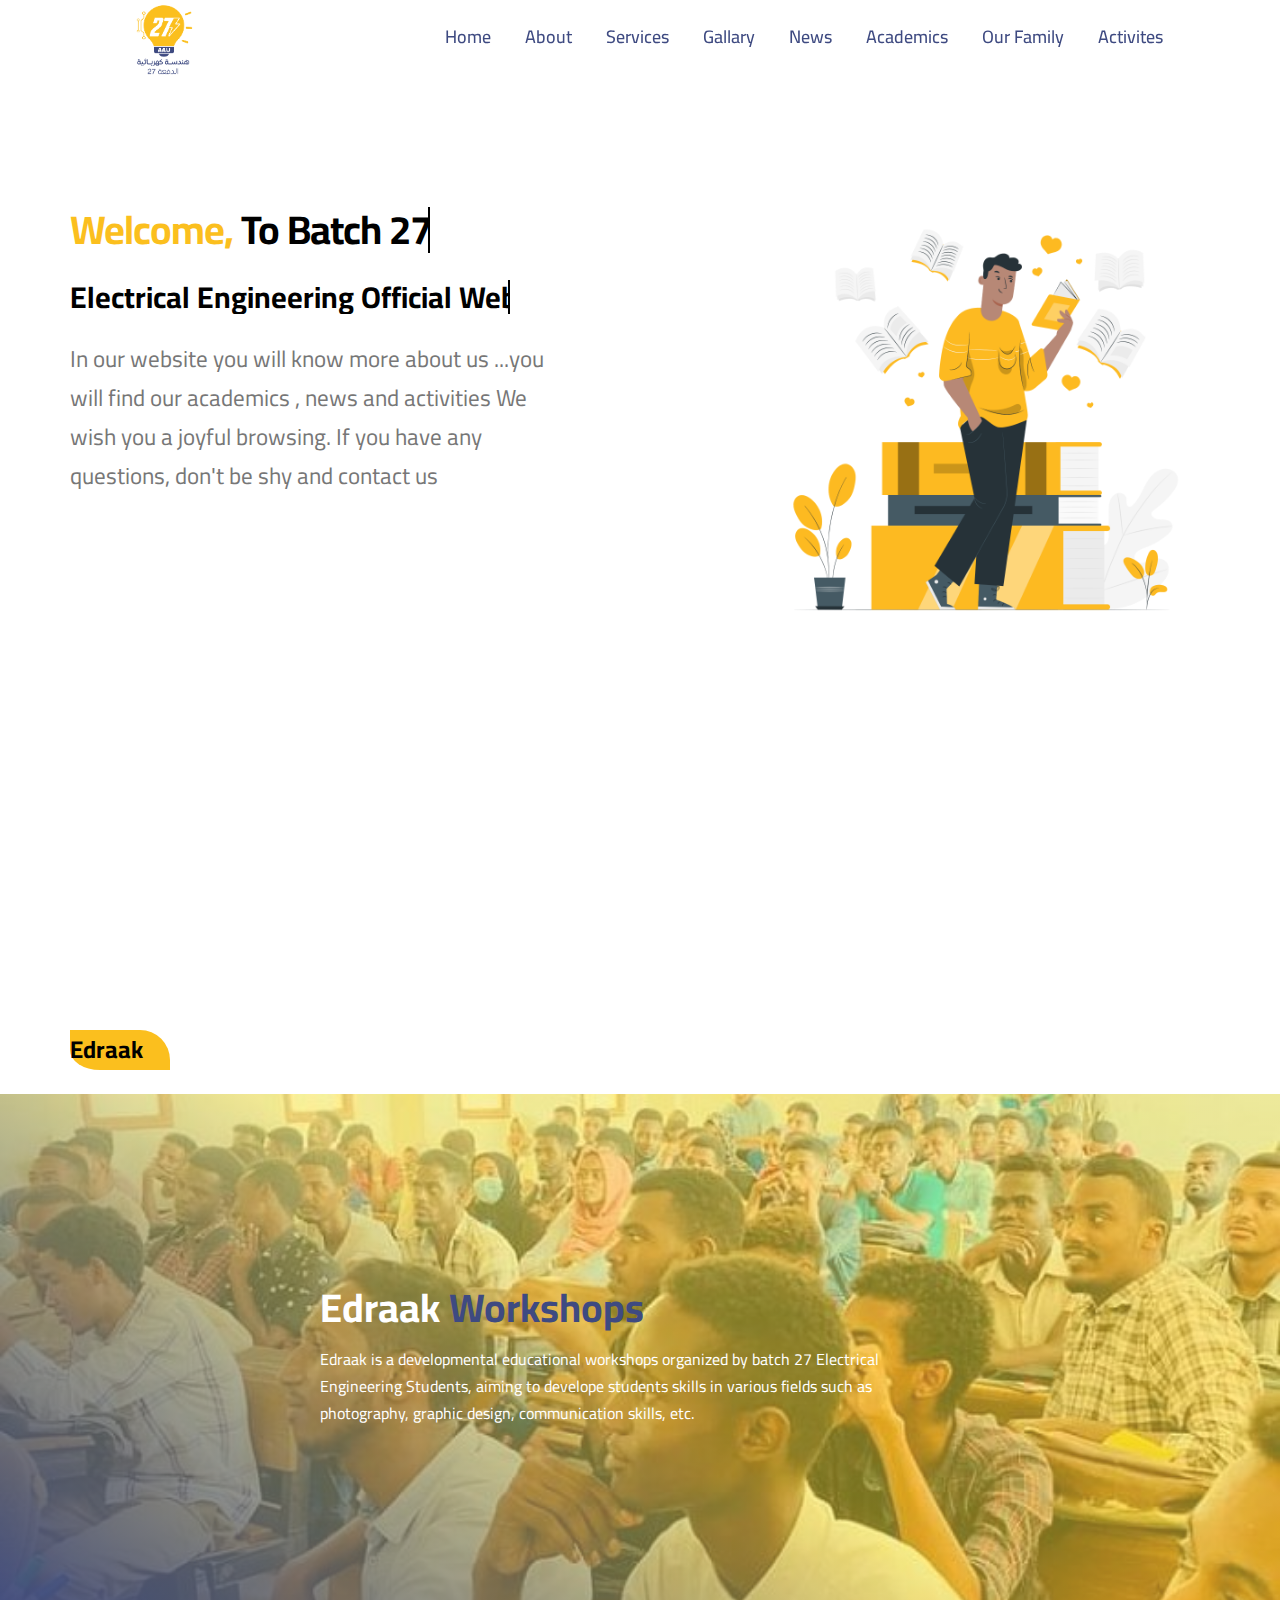
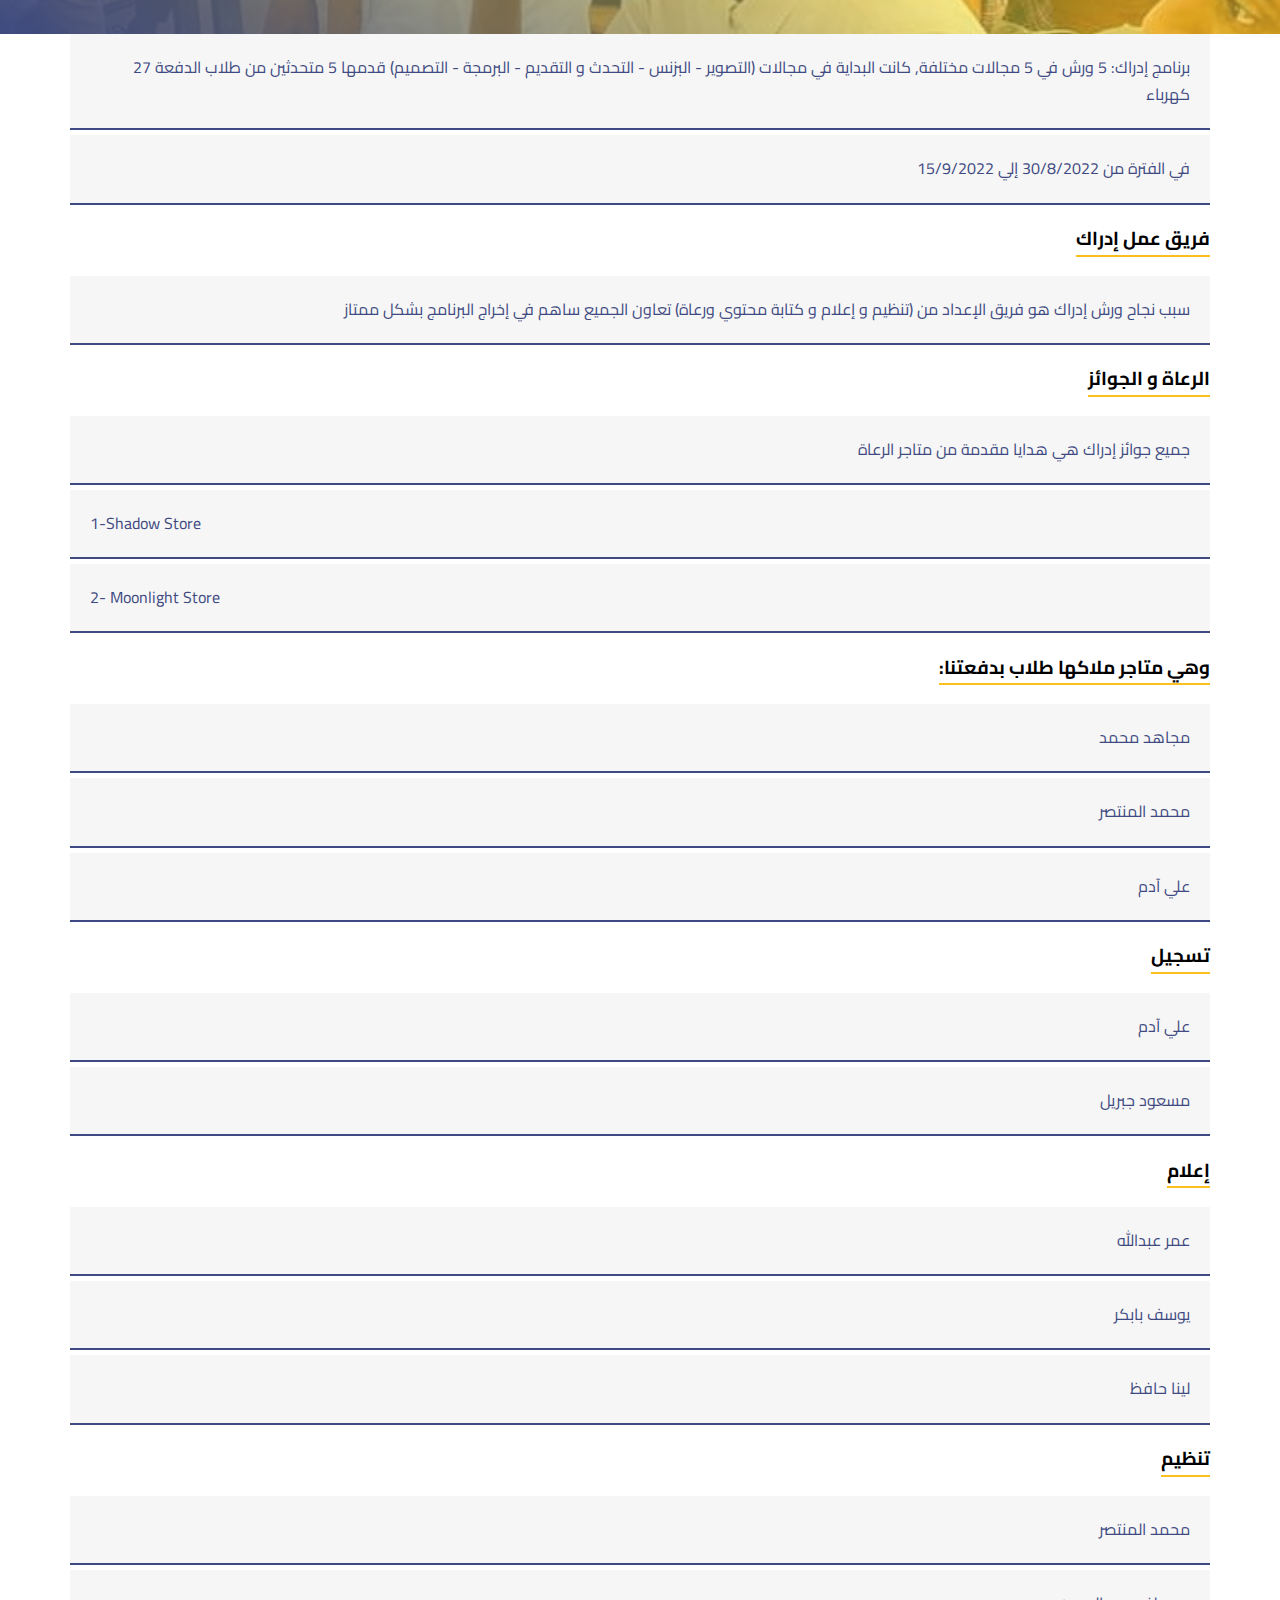
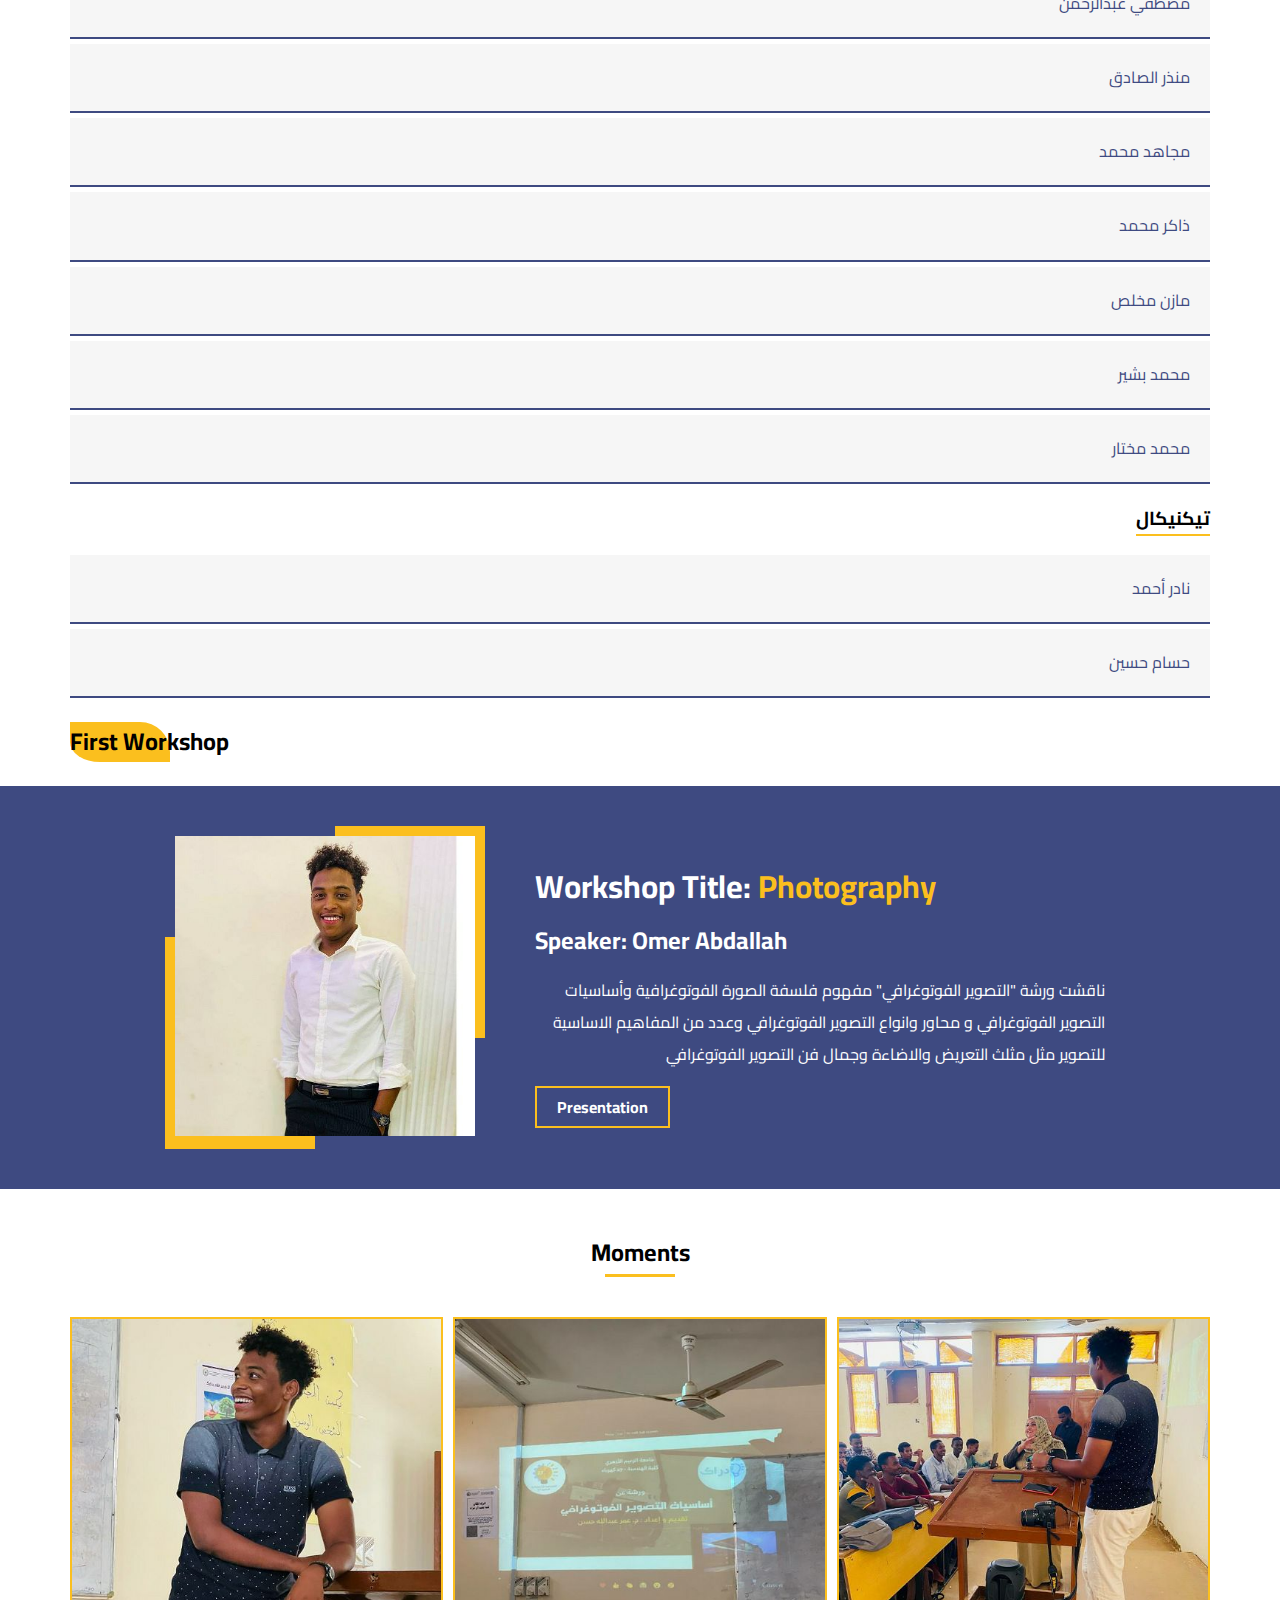
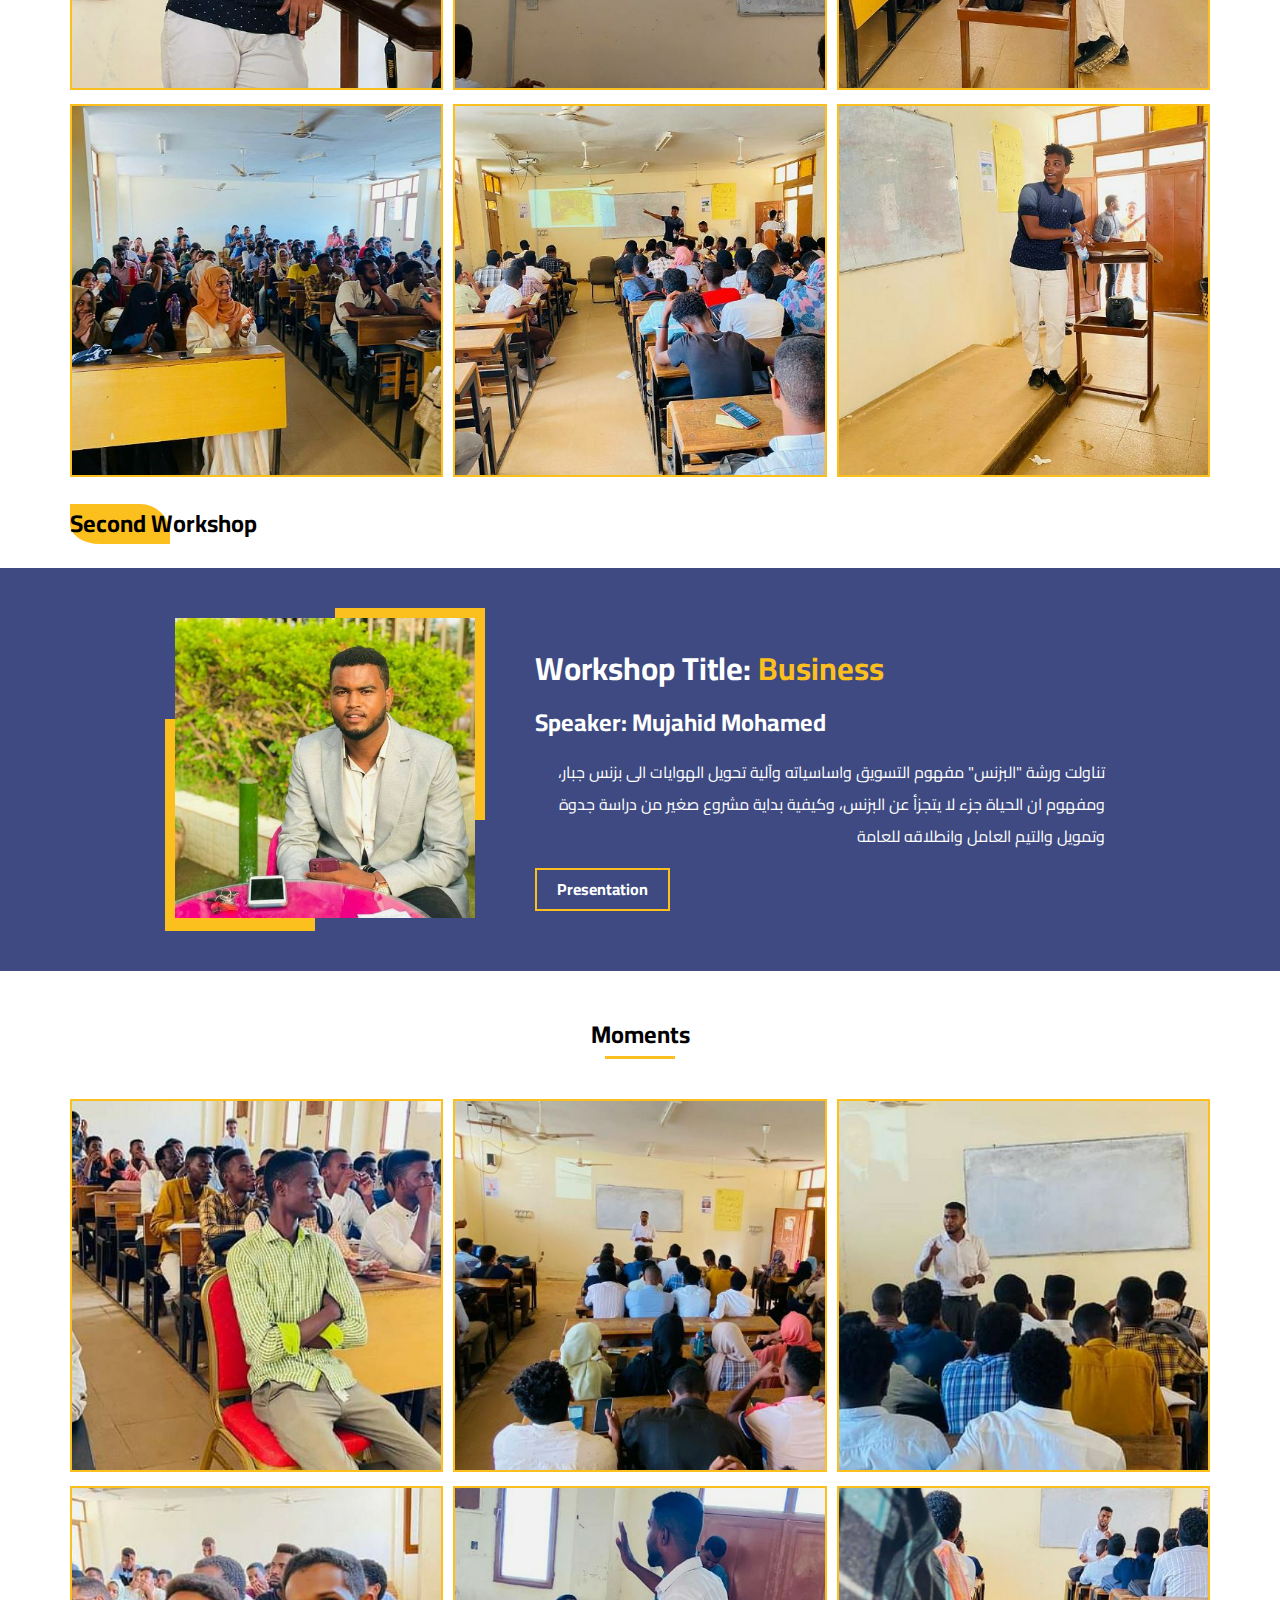
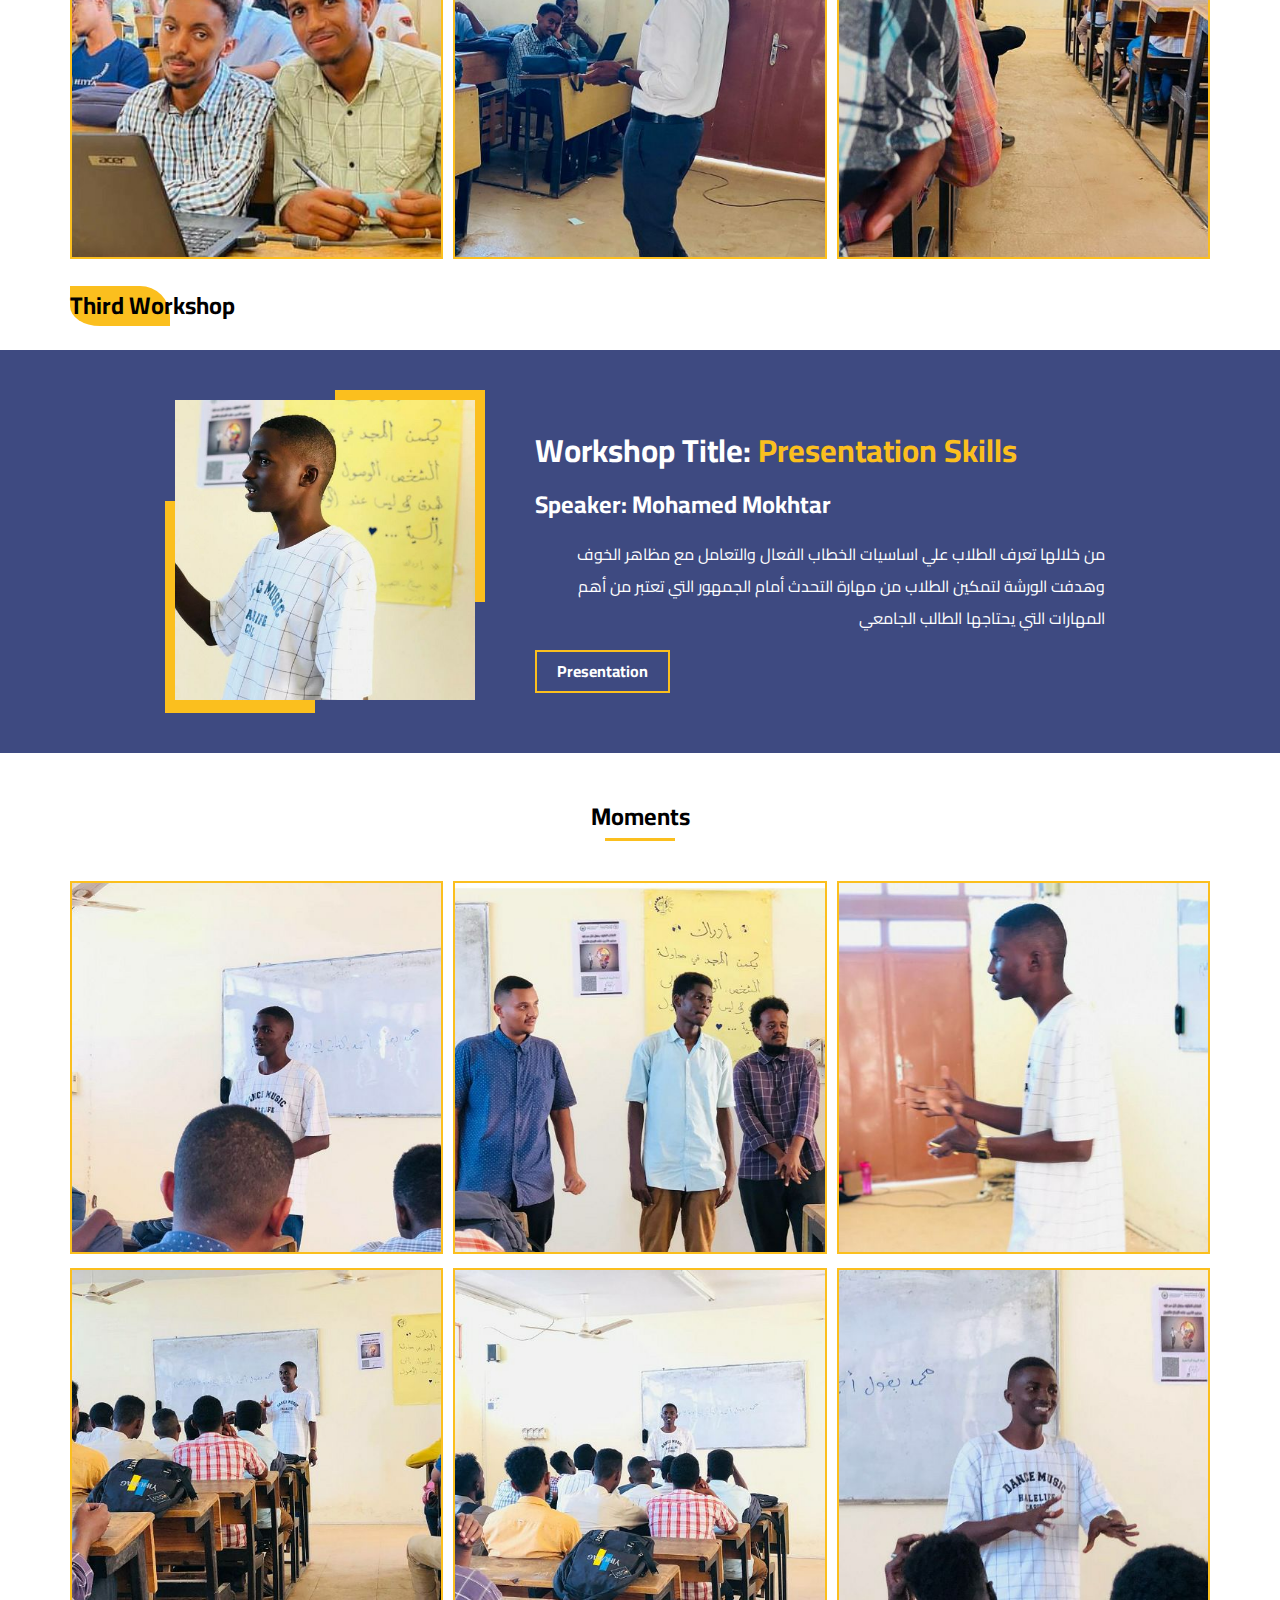
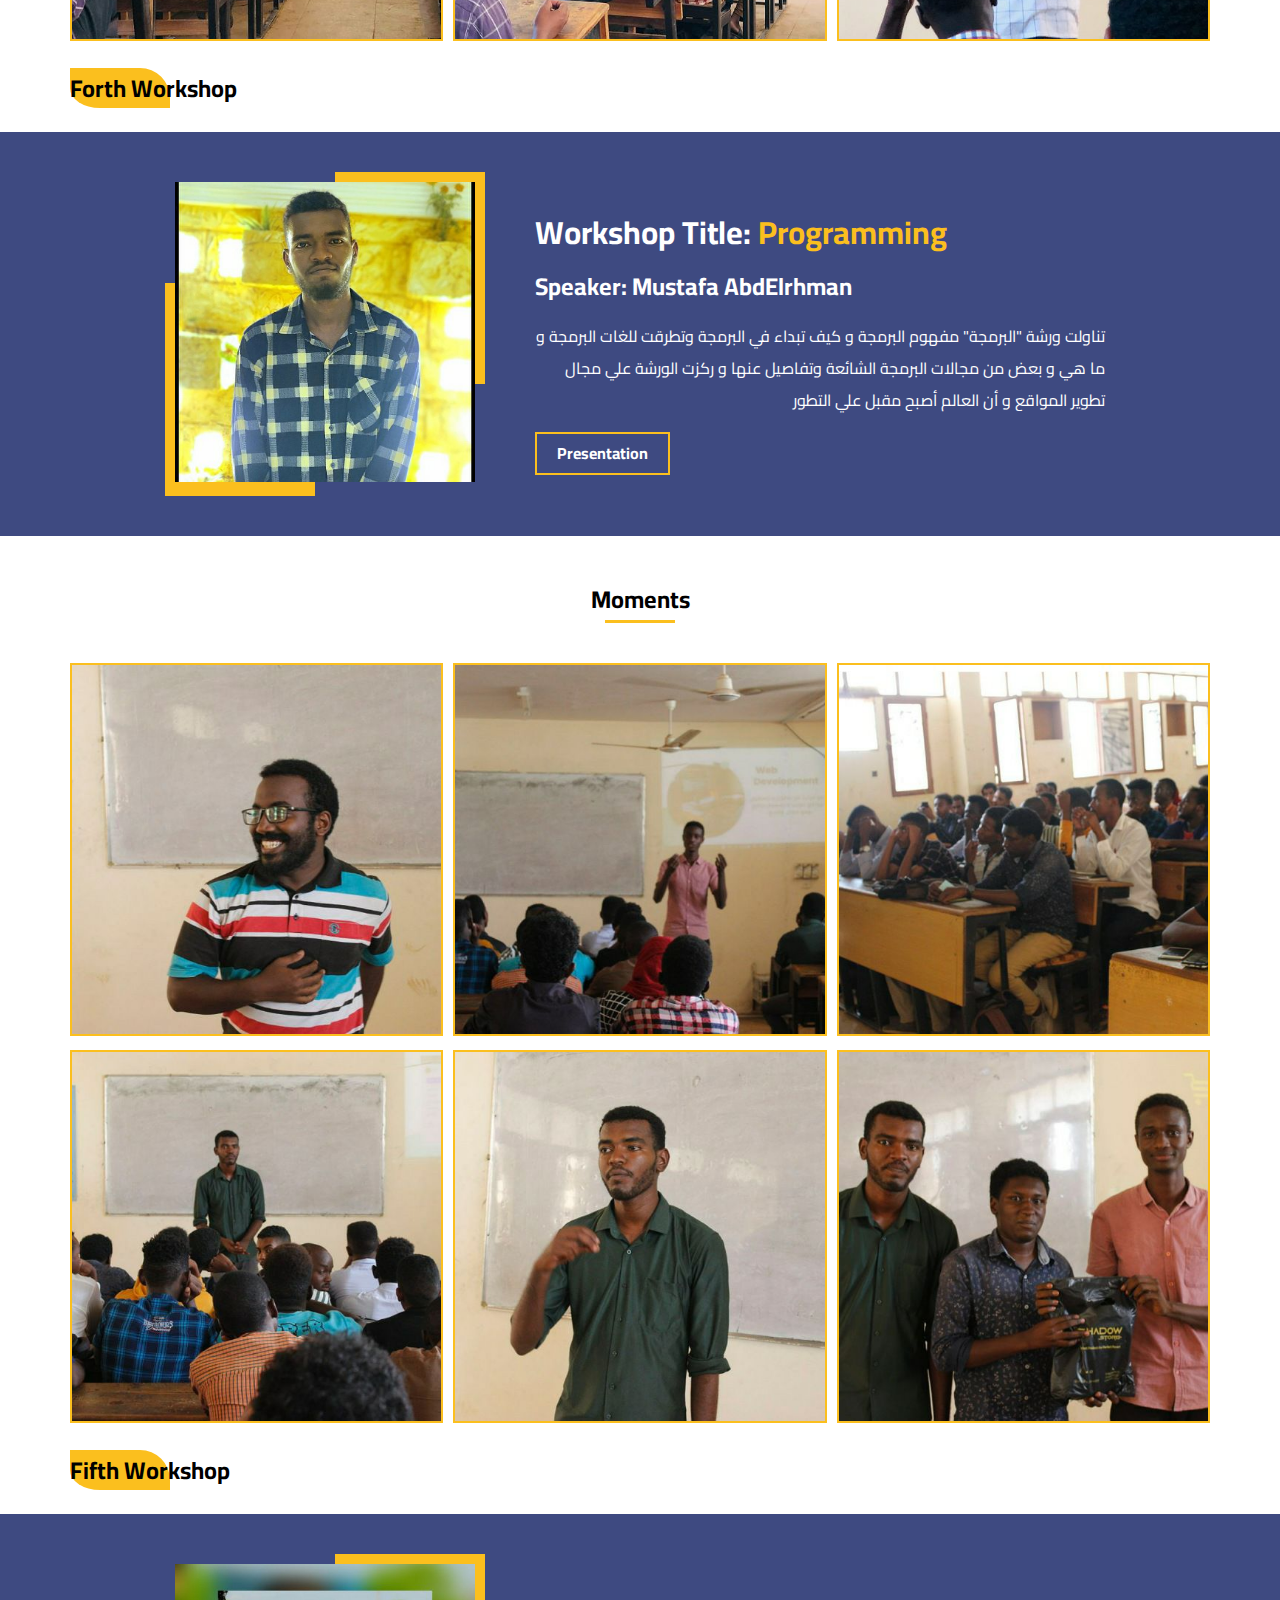
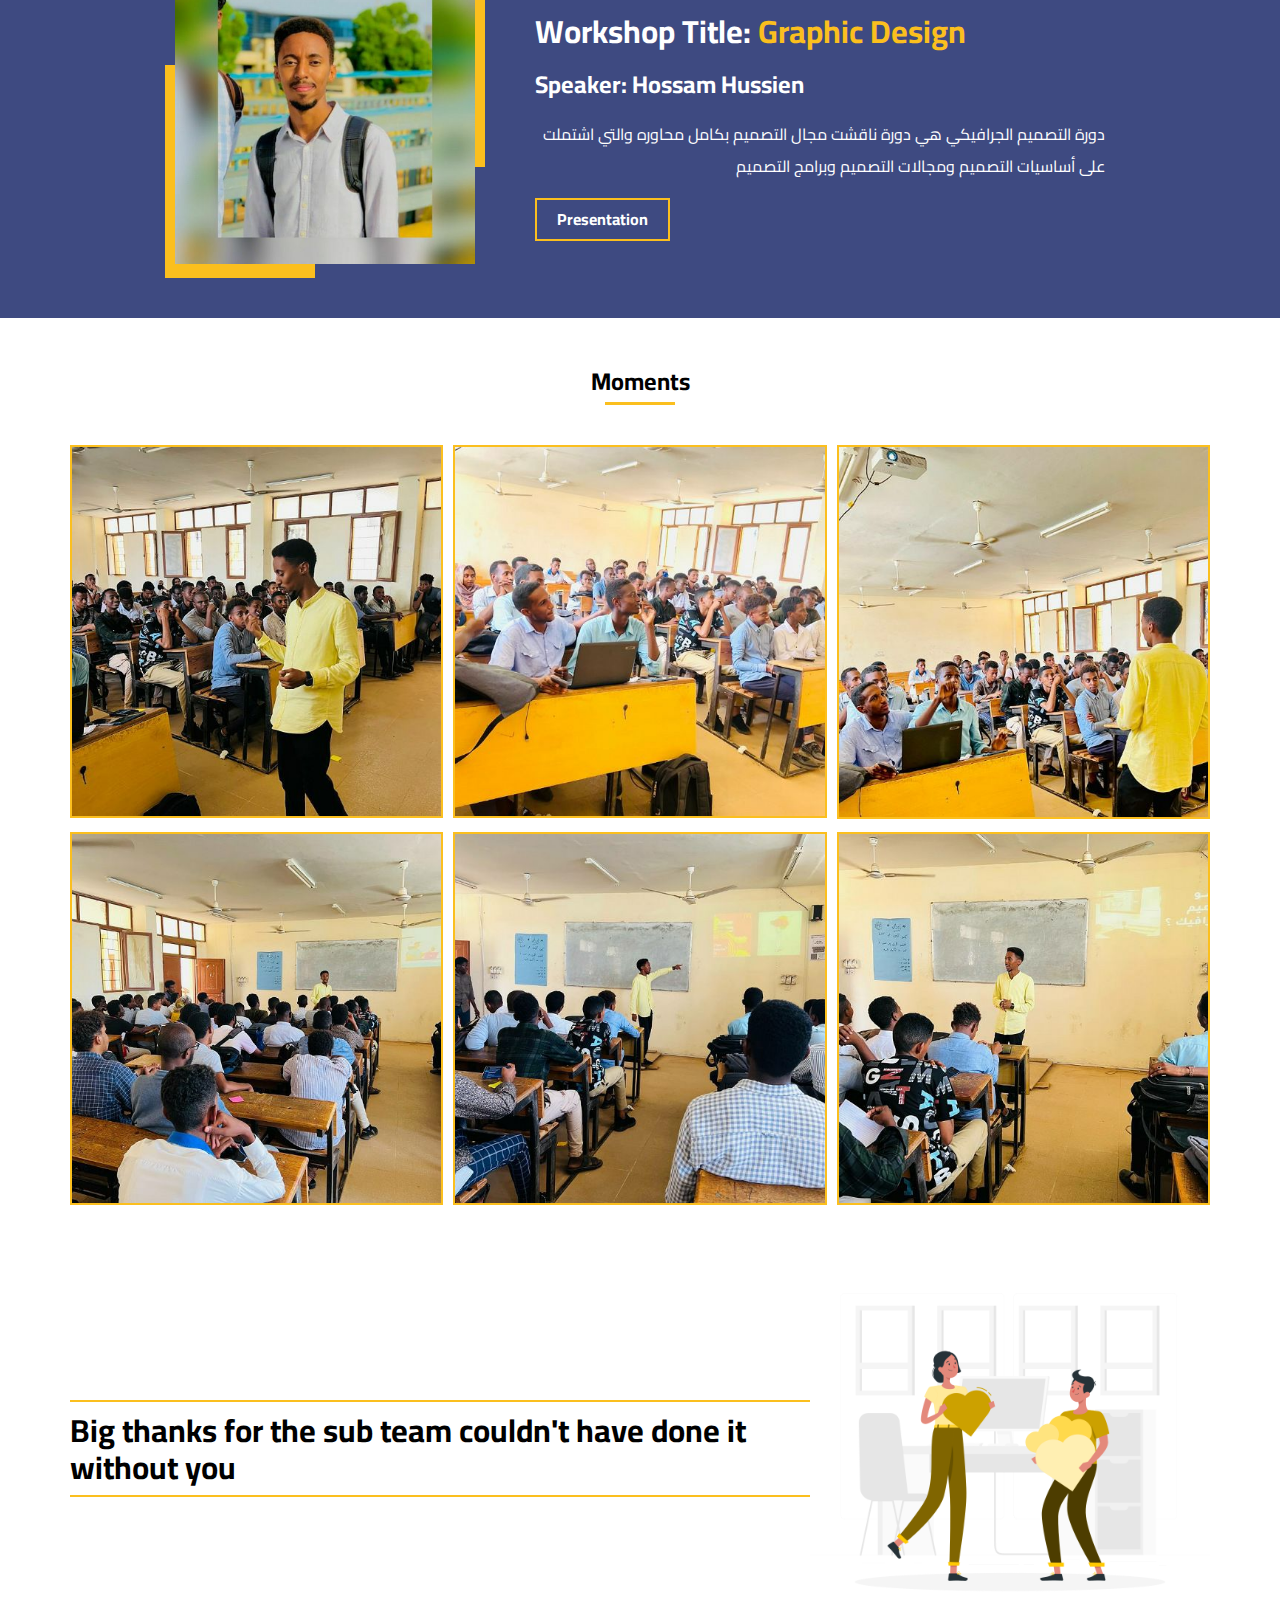
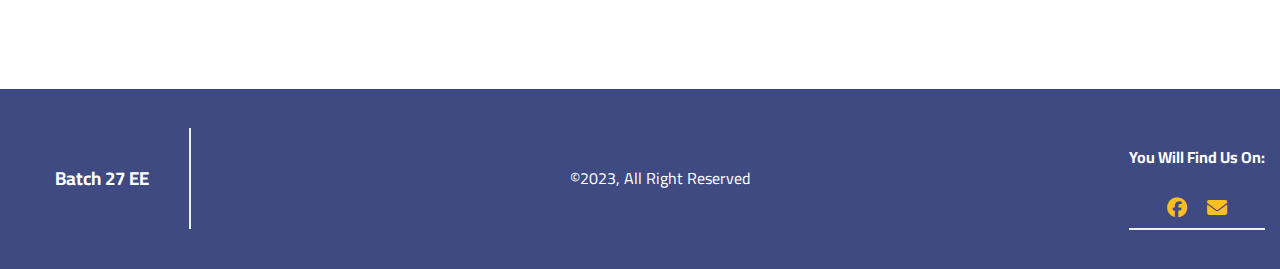
<file: edraak.html>
<!DOCTYPE html>
<html lang="en">
  <head>
    <meta charset="UTF-8" />
    <meta http-equiv="X-UA-Compatible" content="IE=edge" />
    <meta name="viewport" content="width=device-width, initial-scale=1.0" />
    <title>Batch 27 EE</title>
    <link rel="stylesheet" href="normalize.css" />
    <!-- <link rel="stylesheet" href="css/elzero.css" /> -->
    <link rel="stylesheet" href="master.css">
    <!-- Font Awesome -->
    <link rel="stylesheet" href="all.min.css" />
    <link rel="stylesheet" href="https://cdnjs.cloudflare.com/ajax/libs/font-awesome/6.2.1/css/all.min.css">
    <!-- Google Fonts -->
    <link rel="preconnect" href="https://fonts.googleapis.com" />
    <link rel="preconnect" href="https://fonts.gstatic.com" crossorigin />
    <link href="https://fonts.googleapis.com/css2?family=Cairo:wght@300;400;700&display=swap" rel="stylesheet" />
  </head>
<body>
    <!-- <div class="header">
        <div class="container">
            <a href="#" class="logo">
                <img src="imgs/Batch 27.png" alt="">
            </a>
            <i class="fas fa-bars toggle-menu our-icons"></i>
            <ul class="our-nav">
                <li><a href="index.html">Home</a></li>
                <li><a href="index.html#About-us">About</a></li>
                <li><a href="index.html#our-services">Services</a></li>
                <li><a href="index.html#our-gallary">Gallary</a></li>
                <li><a href="index.html#our-news">News</a></li>
                <li><a href="index.html#academic-pic">Academics</a></li>
                <li><a href="index.html#our-team">Our Family</a></li>
                <li class="active">
                    <a href="#">Activites</a>
                    <ul class="navbarr">
                        <li><a href="photography.html">Photography Competition</a></li>
                        <li><a href="english.html">English Club</a></li>
                        <li><a href="edraak.html">Edraak</a></li>
                        <li><a href="fantacy.html">Fantasy</a></li>
                        <li><a href="football-league.html">Football League</a></li>
                        <li><a href="books-cafe.html">Books Cafe</a></li>
                        <li><a href="library.html">Cultural library</a></li>
                    </ul>
        </div>
    </div> -->
    
    
    <div class="wrapper">
        <nav>
          <!-- <input type="checkbox" id="show-search"> -->
          <input type="checkbox" id="show-menu">
          <label for="show-menu" class="menu-icon"><i class="fas fa-bars"></i></label>
          <h4 class="menu">Menu</h4>
          <div class="content">
            <div class="logo"><img src="imgs/new-logo11.png" alt=""></div>
            <ul class="links">
              <li><a href="index.html">Home</a></li>
              <li><a href="index.html#About-us">About</a></li>
              <li><a href="index.html#our-services">Services</a></li>
              <li><a href="index.html#our-gallary">Gallary</a></li>
              <li><a href="index.html#our-news">News</a></li>
              <li><a href="index.html#academic-pic">Academics</a></li>
              <li><a href="index.html#our-team">Our Family</a></li>
              <li>
                <a href="#" class="desktop-link">Activites</a>
                <input type="checkbox" id="show-features">
                <label for="show-features">Activites
                    <i class="fa-solid fa-arrow-turn-down"></i>
                </label>
                <ul>
                  <li><a href="photography.html">Photography Competition</a></li>
                  <li><a href="edraak.html">Edraak</a></li>
                  <li><a href="english.html">English Club</a></li>
                  <li><a href="fantacy.html">Fantacy</a></li>
                  <li><a href="books-cafe.html">Books Cafe</a></li>
                  <li><a href="football-league.html">Football League</a></li>
                  <li><a href="library.html">Cultural library</a></li>
                </ul>
              </li>
              <!-- <li>
                <a href="#" class="desktop-link">Services</a>
                <input type="checkbox" id="show-services">
                <label for="show-services">Services</label>
                <ul>
                  <li><a href="#">Drop Menu 1</a></li>
                  <li><a href="#">Drop Menu 2</a></li>
                  <li><a href="#">Drop Menu 3</a></li>
                  <li>
                    <a href="#" class="desktop-link">More Items</a>
                    <input type="checkbox" id="show-items">
                    <label for="show-items">More Items</label>
                    <ul>
                      <li><a href="#">Sub Menu 1</a></li>
                      <li><a href="#">Sub Menu 2</a></li>
                      <li><a href="#">Sub Menu 3</a></li>
                    </ul>
                  </li>
                </ul>
              </li> -->
              <!-- <li><a href="#">Feedback</a></li> -->
            </ul>
          </div>
          <!-- <label for="show-search" class="search-icon"><i class="fas fa-search"></i></label> -->
          <form action="#" class="search-box">
            <input type="text" placeholder="Type Something to Search..." required>
            <button type="submit" class="go-icon"><i class="fas fa-long-arrow-alt-right"></i></button>
          </form>
        </nav>
      </div>
    
    
    
    
    <div class="landing">
        <div class="container">
            <div class="text">
                <h1><span>Welcome,</span> To Batch 27</h1>
                <h2>Electrical Engineering Official Website</h2>
                <p>In our website you will know more about us ...you will find our academics , news and activities We wish you a joyful browsing. If you have any questions, don't be shy and contact us</p>
            </div>
            <div class="img">
                <img src="imgs/Book lover-pana.png" alt="">
            </div>
        </div>
        <a href="articles" class="go-down">
            <!-- <i class="fas fa-angle-double-down"></i> -->
        </a>
    </div>
    

    
    
    <div class="container">
        <h2 class="heading">Edraak</h2>
    </div>
    <div class="edrak">
        <div class="container">
            <div class="content">
                <h1>Edraak <span>Workshops</span></h1>
                <p>Edraak is a developmental educational workshops organized by  batch 27 Electrical Engineering Students, aiming to develope students skills in various fields such as photography, graphic design, communication skills, etc.</p>
            </div>
        </div>
    </div>
    
    <div class="en-des">
        <div class="container">
            <ul class="commponent">
                <li>برنامج إدراك: 5 ورش في 5 مجالات مختلفة, كانت البداية في مجالات (التصوير - البزنس - التحدث و التقديم - البرمجة - التصميم) قدمها 5 متحدثين من طلاب الدفعة 27 كهرباء</li>
                <li>في الفترة من 30/8/2022 إلي 15/9/2022</li>
            </ul>
            <h3>فريق عمل إدراك</h3>
            <ul class="commponent">
                <li>سبب نجاح ورش إدراك هو فريق الإعداد من (تنظيم و إعلام و كتابة محتوي ورعاة) تعاون الجميع ساهم في إخراج البرنامج بشكل ممتاز</li>
            </ul>
            <h3>الرعاة و الجوائز</h3>
            <ul class="commponent">
                <li>جميع جوائز إدراك هي هدايا مقدمة من متاجر الرعاة</li>
                <li class="to-left">1-Shadow Store</li>
                <li class="to-left">2- Moonlight Store</li>
                <h3>:وهي متاجر ملاكها طلاب بدفعتنا</h3>
                <li>مجاهد محمد</li>
                <li>محمد المنتصر</li>
                <li>علي  آدم</li>
                <h3>تسجيل</h3>
                <li>علي آدم</li>
                <li>مسعود جبريل</li>
                <h3>إعلام</h3>
                <li>عمر عبدالله</li>
                <li>يوسف بابكر</li>
                <li>لينا حافظ</li>
                <h3>تنظيم</h3>
                <li>محمد المنتصر</li>
                <li>مصطفي عبدالرحمن</li>
                <li>منذر الصادق</li>
                <li>مجاهد محمد</li>
                <li>ذاكر محمد</li>
                <li>مازن مخلص</li>
                <li>محمد بشير</li>
                <li>محمد مختار</li>
                <h3>تيكنيكال</h3>
                <li>نادر أحمد</li>
                <li>حسام حسين</li>
            </ul>
        </div>
    </div>
    <div class="container">
        <h2 class="heading">First Workshop</h2>
    </div>
    
    <div class="edrak-worhshops">
        <div class="container">
            <div class="holder">
                <div class="img">
                    <img src="imgs/omer.jfif" alt="">
                </div>
                <div class="our-info">
                    <h1>Workshop Title: <span>Photography</span></h1>
                    <h2>Speaker: <span>Omer Abdallah</span></h2>
                    <p>ناقشت ورشة "التصوير الفوتوغرافي" مفهوم فلسفة الصورة الفوتوغرافية  وأساسيات التصوير الفوتوغرافي   و محاور وانواع التصوير الفوتوغرافي   وعدد من المفاهيم الاساسية للتصوير مثل مثلث التعريض والاضاءة  وجمال فن التصوير الفوتوغرافي</p>
                    <a href="https://www.canva.com/design/DAFKhDEY5DA/09CAZFC-GeMOcrW8JKAGwQ/view?utm_content=DAFKhDEY5DA&utm_campaign=designshare&utm_medium=link&utm_source=publishpresent" class="btn-2">Presentation</a>
                </div>
            </div>
        </div>
    </div>
    <div class="edrak-moments">
        <div class="container">
            <h2 class="moment">Moments</h2>
            <div class="box-hol">
                <div class="box">
                    <img src="imgs/omer-01.jfif" alt="">
                </div>
                <div class="box">
                    <img src="imgs/omer-02.jfif" alt="">
                </div>
                <div class="box">
                    <img src="imgs/omer-03.jfif" alt="">
                </div>
                <div class="box">
                    <img src="imgs/omer-04.jfif" alt="">
                </div>
                <div class="box">
                    <img src="imgs/omer-05.jfif" alt="">
                </div>
                <div class="box">
                    <img src="imgs/omer-06.jfif" alt="">
                </div>
            </div>
        </div>
    </div>
    
    
    
    <div class="container">
        <h2 class="heading">Second Workshop</h2>
    </div>
    <div class="edrak-worhshops">
        <div class="container">
            <div class="holder">
                <div class="img">
                    <img src="imgs/mujahid.jfif" alt="">
                </div>
                <div class="our-info">
                    <h1>Workshop Title: <span>Business</span></h1>
                    <h2>Speaker: <span>Mujahid Mohamed</span></h2>
                    <p>تناولت ورشة "البزنس" مفهوم التسويق واساسياته وآلية تحويل الهوايات الى بزنس جبار، ومفهوم ان الحياة جزء لا يتجزأ عن البزنس، وكيفية بداية مشروع صغير من دراسة جدوة وتمويل والتيم العامل وانطلاقه للعامة</p>
                    <a href="https://www.canva.com/design/DAFK42dcHRI/0ygSnvx-Qva5MQxBgzC-wg/view?utm_content=DAFK42dcHRI&utm_campaign=designshare&utm_medium=link&utm_source=publishpresent" class="btn-2">Presentation</a>
                </div>
            </div>
        </div>
    </div>
    <div class="edrak-moments">
        <div class="container">
            <h2 class="moment">Moments</h2>
            <div class="box-hol">
                <div class="box">
                    <img src="imgs/mujahid-1.jfif" alt="">
                </div>
                <div class="box">
                    <img src="imgs/mujahid-2.jfif" alt="">
                </div>
                <div class="box">
                    <img src="imgs/mujahid-3.jfif" alt="">
                </div>
                <div class="box">
                    <img src="imgs/mujahid-4.jfif" alt="">
                </div>
                <div class="box">
                    <img src="imgs/mujahid-5.jfif" alt="">
                </div>
                <div class="box">
                    <img src="imgs/mujahid-6.jfif" alt="">
                </div>
            </div>
        </div>
    </div>
    
    
    
    
    
    
    
    
    
    <div class="container">
        <h2 class="heading">Third Workshop</h2>
    </div>
    <div class="edrak-worhshops">
        <div class="container">
            <div class="holder">
                <div class="img">
                    <img src="imgs/cinshi.jfif" alt="">
                </div>
                <div class="our-info">
                    <h1>Workshop Title: <span>Presentation Skills</span></h1>
                    <h2>Speaker: <span>Mohamed Mokhtar</span></h2>
                    <p>من خلالها تعرف الطلاب علي اساسيات الخطاب الفعال والتعامل مع مظاهر الخوف وهدفت الورشة لتمكين الطلاب من مهارة التحدث أمام الجمهور التي تعتبر من أهم المهارات التي يحتاجها الطالب الجامعي</p>
                    <a href="https://drive.google.com/file/d/1rXzK68HEeJtwIsg_1aYcy6vVdh7BYXJX/view?usp=drivesdk" class="btn-2">Presentation</a>
                </div>
            </div>
        </div>
    </div>
    <div class="edrak-moments">
        <div class="container">
            <h2 class="moment">Moments</h2>
            <div class="box-hol">
                <div class="box">
                    <img src="imgs/cinshi-1.jfif" alt="">
                </div>
                <div class="box">
                    <img src="imgs/cinshi-2.jfif" alt="">
                </div>
                <div class="box">
                    <img src="imgs/cinshi-3.jfif" alt="">
                </div>
                <div class="box">
                    <img src="imgs/cinshi-4.jfif" alt="">
                </div>
                <div class="box">
                    <img src="imgs/cinshi-5.jfif" alt="">
                </div>
                <div class="box">
                    <img src="imgs/cinshi-6.jfif" alt="">
                </div>
            </div>
        </div>
    </div>
    
    
    
    
    
    
    
    
    
    
    
    
    
    
    
    <div class="container">
        <h2 class="heading">Forth Workshop</h2>
    </div>
    <div class="edrak-worhshops">
        <div class="container">
            <div class="holder">
                <div class="img">
                    <img src="imgs/mustafa.jfif" alt="">
                </div>
                <div class="our-info">
                    <h1>Workshop Title: <span>Programming</span></h1>
                    <h2>Speaker: <span>Mustafa AbdElrhman</span></h2>
                    <p>تناولت ورشة "البرمجة" مفهوم البرمجة  و كيف تبداء في البرمجة وتطرقت للغات البرمجة و ما هي و بعض من مجالات البرمجة الشائعة وتفاصيل عنها و ركزت الورشة علي مجال تطوير المواقع  و أن العالم أصبح مقبل علي التطور</p>
                    <a href="https://www.canva.com/design/DAFLuN1mkfk/O9nYT7J3nk-7PYXwSc6XGA/view?utm_content=DAFLuN1mkfk&utm_campaign=designshare&utm_medium=link&utm_source=publishsharelink" class="btn-2">Presentation</a>
                </div>
            </div>
        </div>
    </div>
    <div class="edrak-moments">
        <div class="container">
            <h2 class="moment">Moments</h2>
            <div class="box-hol">
                <div class="box">
                    <img src="imgs/mustafa-1.jfif" alt="">
                </div>
                <div class="box">
                    <img src="imgs/mustafa-2.jfif" alt="">
                </div>
                <div class="box">
                    <img src="imgs/mustafa-3.jfif" alt="">
                </div>
                <div class="box">
                    <img src="imgs/mustafa-4.jfif" alt="">
                </div>
                <div class="box">
                    <img src="imgs/mustafa-5.jfif" alt="">
                </div>
                <div class="box">
                    <img src="imgs/mustafa-6.jfif" alt="">
                </div>
            </div>
        </div>
    </div>
    
    
    
    
    
    
    
    
    
    
    
    
    
    <div class="container">
        <h2 class="heading">Fifth Workshop</h2>
    </div>
    <div class="edrak-worhshops">
        <div class="container">
            <div class="holder">
                <div class="img">
                    <img src="imgs/hossam.jfif" alt="">
                </div>
                <div class="our-info">
                    <h1>Workshop Title: <span>Graphic Design</span></h1>
                    <h2>Speaker: <span>Hossam Hussien</span></h2>
                    <p>دورة التصميم الجرافيكي هي دورة ناقشت مجال التصميم بكامل محاوره والتي اشتملت على أساسيات التصميم ومجالات التصميم وبرامج التصميم</p>
                    <a href="https://www.canva.com/design/DAFMHGDIUzA/lyzGKdt6r-YXBrwybGH2NA/view?utm_content=DAFMHGDIUzA&utm_campaign=designshare&utm_medium=link&utm_source=publishsharelink" class="btn-2">Presentation</a>
                </div>
            </div>
        </div>
    </div>
    <div class="edrak-moments">
        <div class="container">
            <h2 class="moment">Moments</h2>
            <div class="box-hol">
                <div class="box">
                    <img src="imgs/hossam-1.jfif" alt="">
                </div>
                <div class="box">
                    <img src="imgs/hossam-2.jfif" alt="">
                </div>
                <div class="box">
                    <img src="imgs/hossam-3.jfif" alt="">
                </div>
                <div class="box">
                    <img src="imgs/hossam-4.jfif" alt="">
                </div>
                <div class="box">
                    <img src="imgs/hossam-5.jfif" alt="">
                </div>
                <div class="box">
                    <img src="imgs/hossam-6.jfif" alt="">
                </div>
            </div>
        </div>
    </div>
    <div class="thank">
        <div class="container">
            <h1>Big thanks for the sub team couldn't have done it without you</h1>
            <img src="imgs/Appreciation-rafiki.png" alt="">
        </div>
    </div>


    <!-- <div class="views-hol">
        <div class="views">
            <h3>Website Views:</h3>
            <h5 id="count">0</h5>
        </div>
    </div> -->


<span class="up">Top?</span>


    <div class="footer">
        <h3>Batch 27 EE</h3>
        <p><span>&copy;2023</span>, All Right Reserved</p>
        <div class="icons">
            <div class="text">
                <h4>You Will Find Us On:</h4>
            </div>
            <div class="icon">
                <a href="https://www.facebook.com/aau.elec.b27">
                    <i class="fab fa-facebook"></i>
                </a>
                <a href="mailto:aau.elec.batch27@gmail.com">
                    <i class="fa-solid fa-envelope"></i>
                </a>
                <!-- <a href="https://t.me/+b17SJFhCvc9mYmQ0">
                    <i class="fab fa-twitter"></i>
                </a> -->
            </div>
        </div>
    </div>
<script src="main.js">
</script>
</body>
</html>
</file>
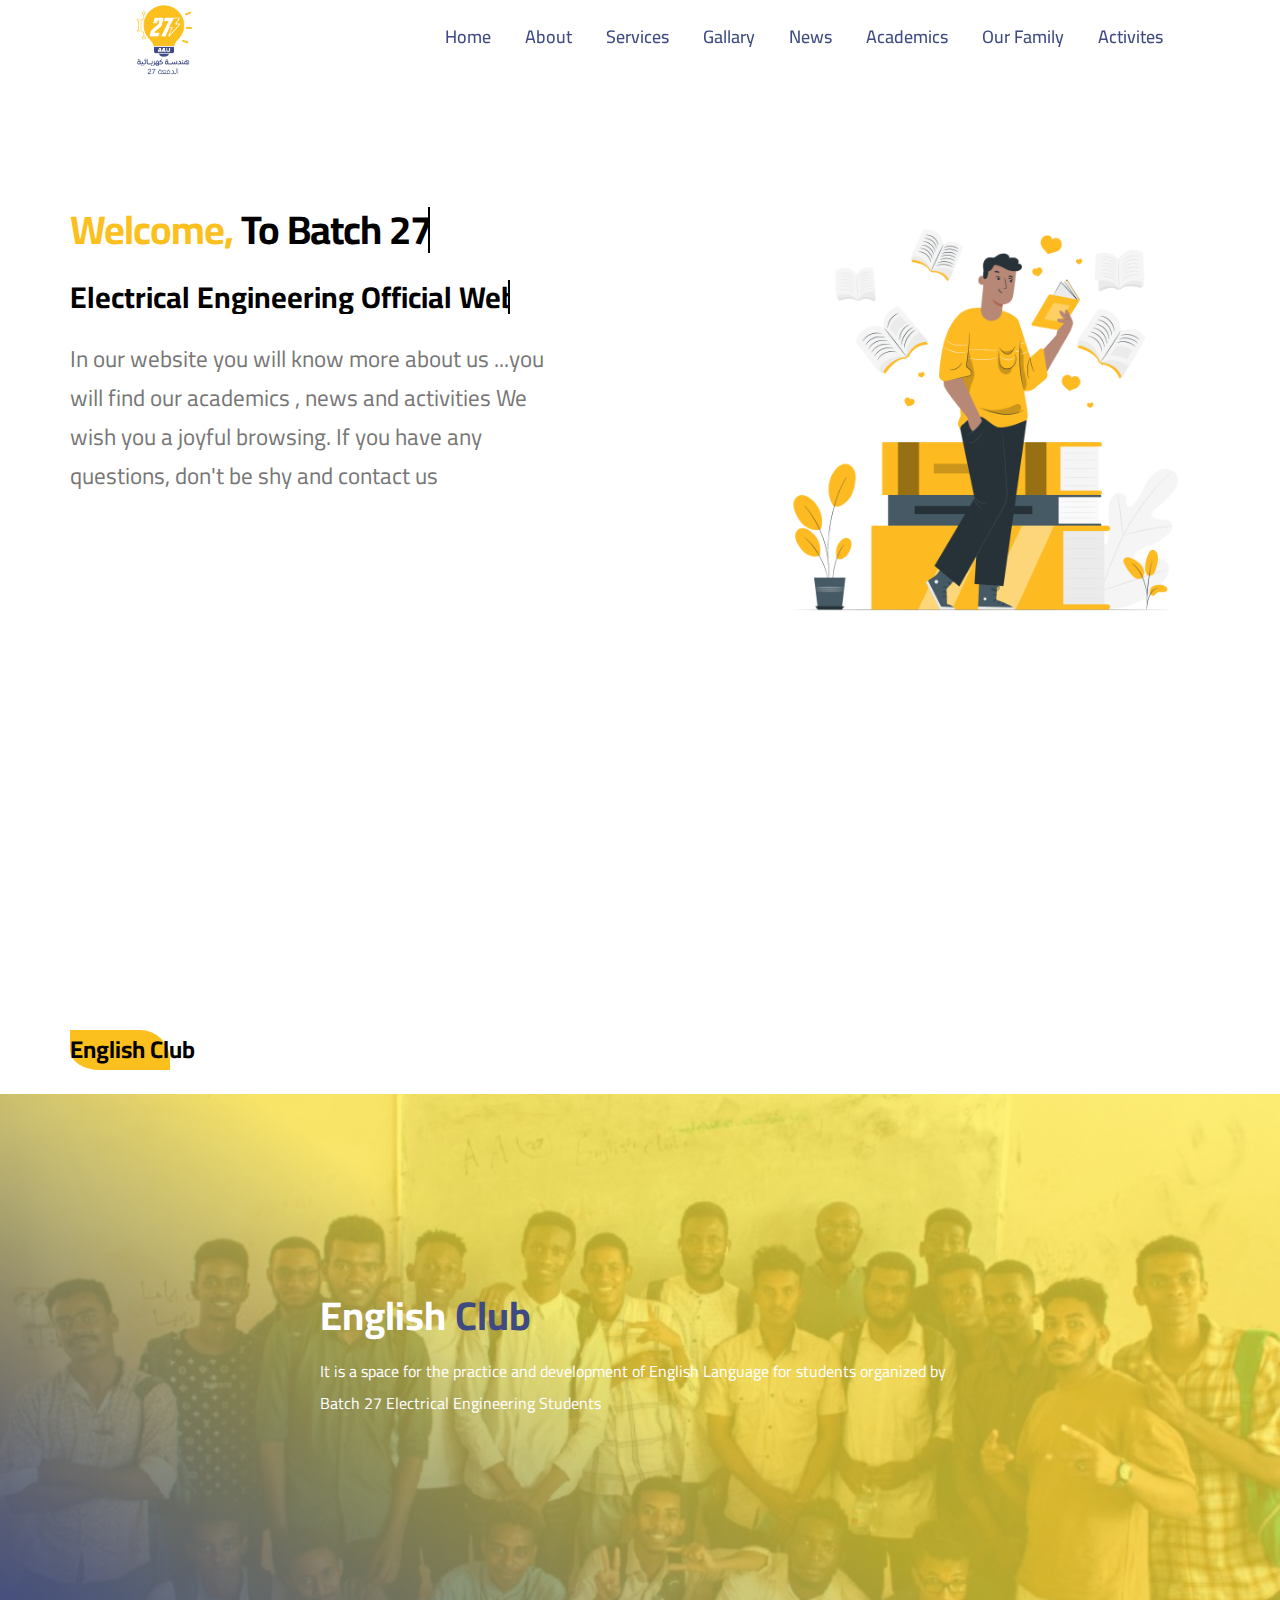
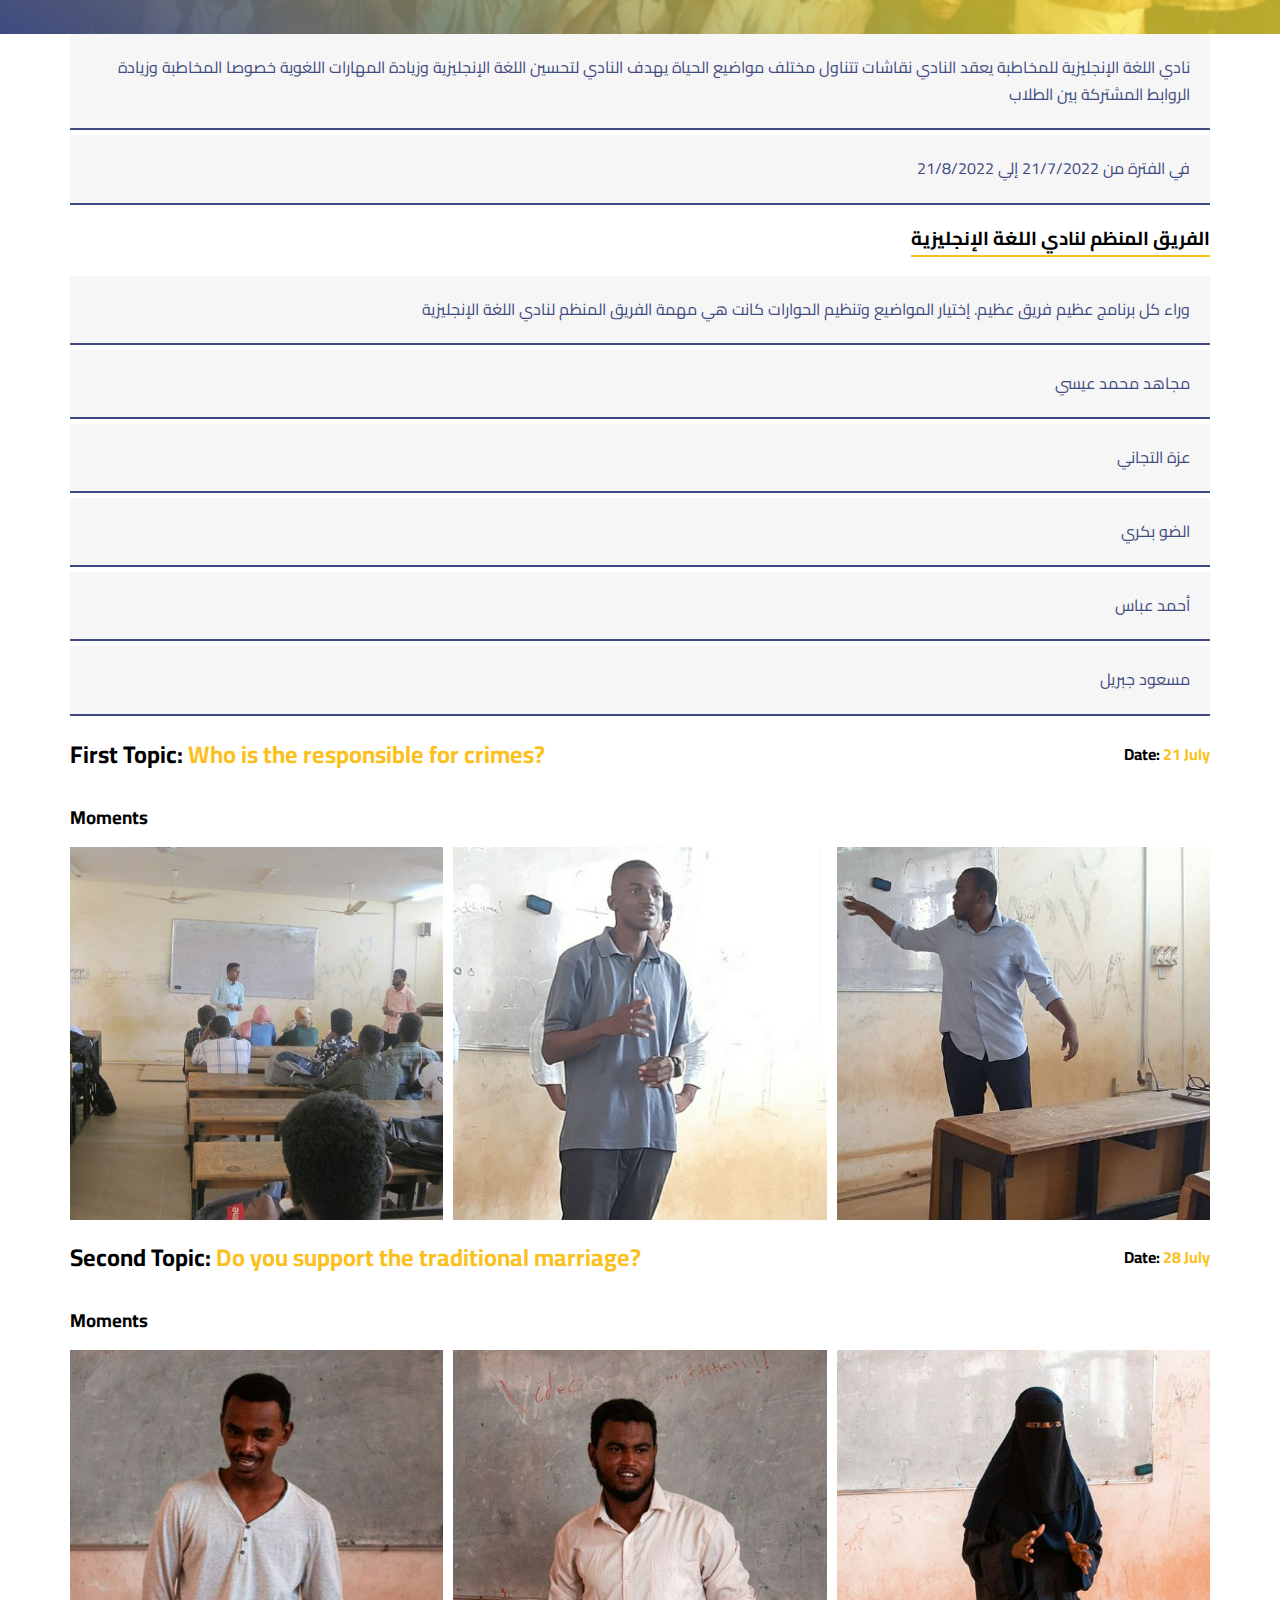
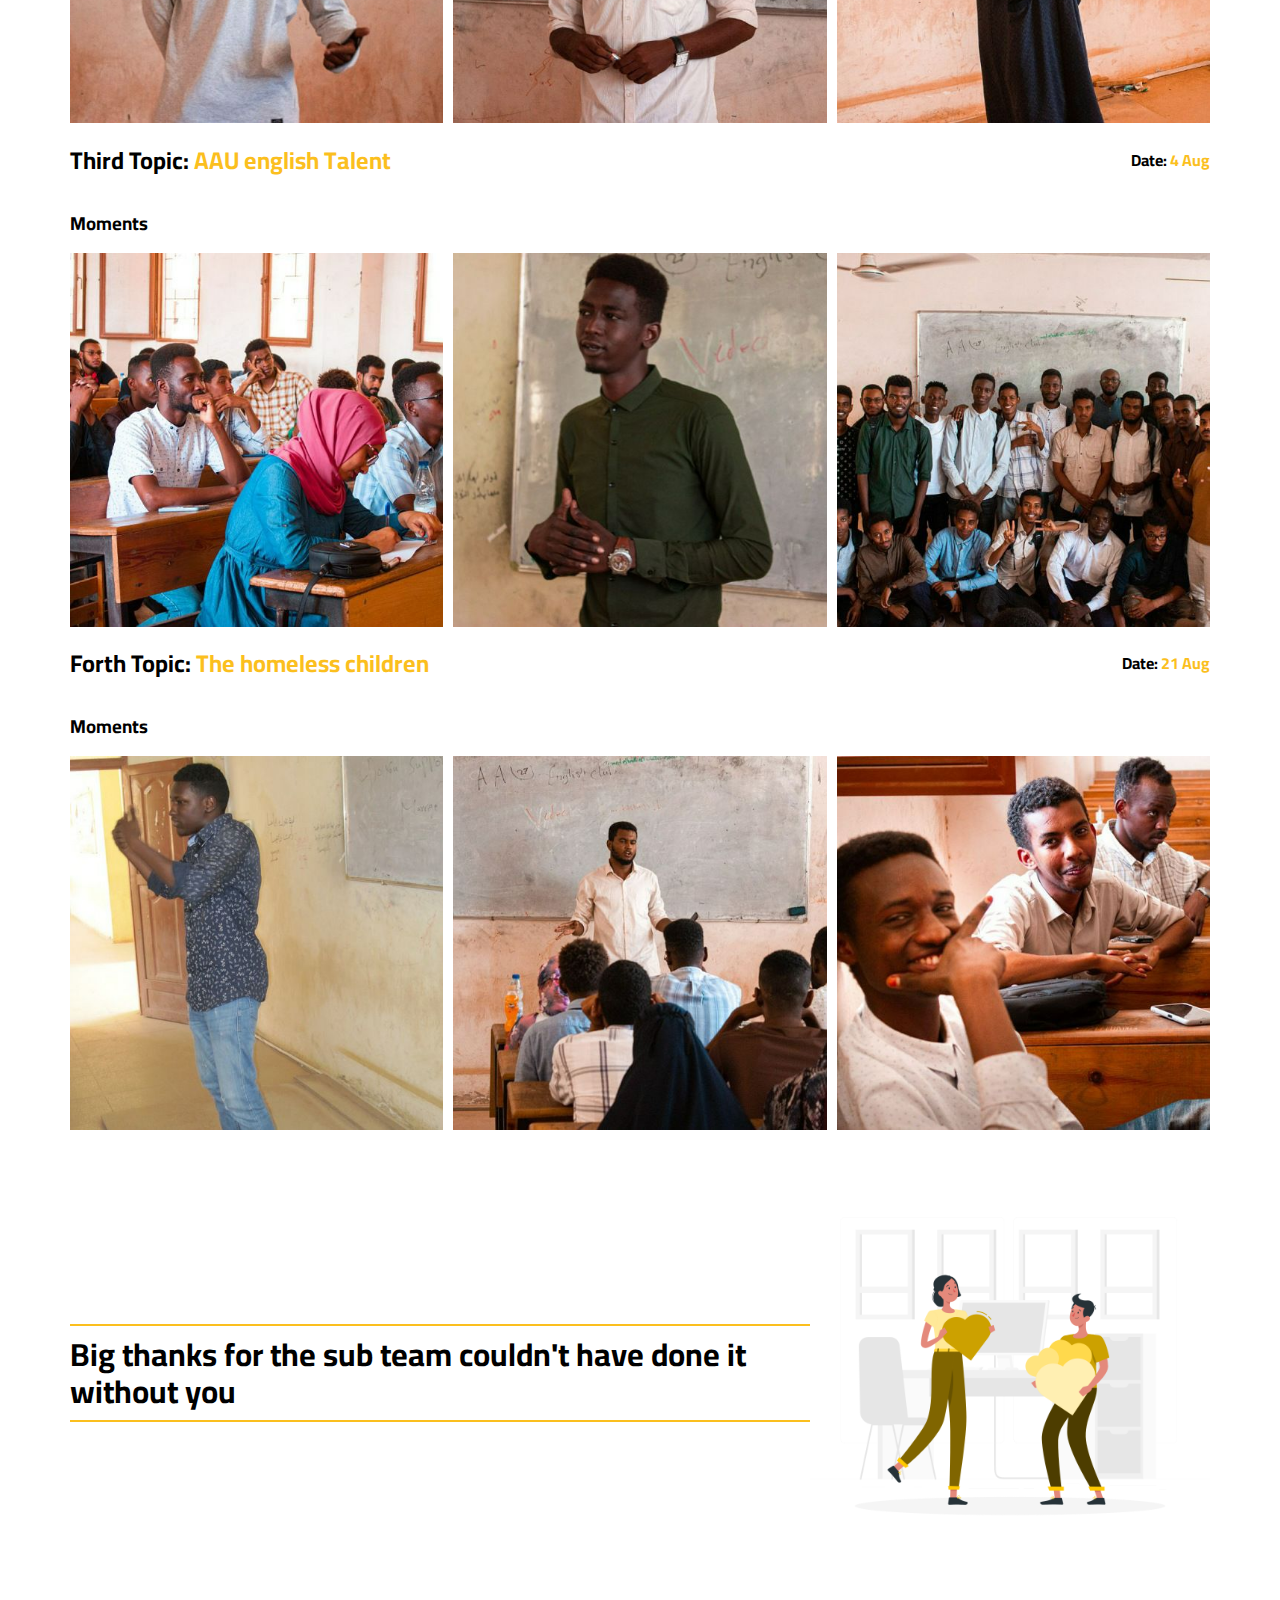
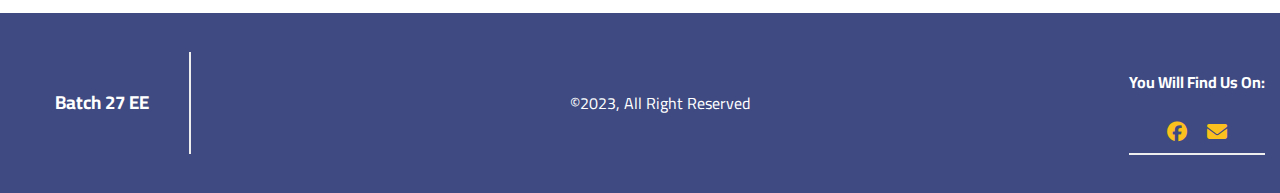
<file: english.html>
<!DOCTYPE html>
<html lang="en">
  <head>
    <meta charset="UTF-8" />
    <meta http-equiv="X-UA-Compatible" content="IE=edge" />
    <meta name="viewport" content="width=device-width, initial-scale=1.0" />
    <title>Batch 27 EE</title>
    <link rel="stylesheet" href="normalize.css" />
    <!-- <link rel="stylesheet" href="css/elzero.css" /> -->
    <link rel="stylesheet" href="master.css">
    <!-- Font Awesome -->
    <link rel="stylesheet" href="all.min.css" />
    <link rel="stylesheet" href="https://cdnjs.cloudflare.com/ajax/libs/font-awesome/6.2.1/css/all.min.css">
    <!-- Google Fonts -->
    <link rel="preconnect" href="https://fonts.googleapis.com" />
    <link rel="preconnect" href="https://fonts.gstatic.com" crossorigin />
    <link href="https://fonts.googleapis.com/css2?family=Cairo:wght@300;400;700&display=swap" rel="stylesheet" />
  </head>
<body>
    <!-- <div class="header">
        <div class="container">
            <a href="#" class="logo">
                <img src="imgs/Batch 27.png" alt="">
            </a>
            <i class="fas fa-bars toggle-menu our-icons"></i>
            <ul class="our-nav">
                <li><a href="index.html">Home</a></li>
                <li><a href="index.html#About-us">About</a></li>
                <li><a href="index.html#our-services">Services</a></li>
                <li><a href="index.html#our-gallary">Gallary</a></li>
                <li><a href="index.html#our-news">News</a></li>
                <li><a href="index.html#academic-pic">Academics</a></li>
                <li><a href="index.html#our-team">Our Family</a></li>
                <li class="active">
                    <a href="#">Activites</a>
                    <ul class="navbarr">
                        <li><a href="photography.html">Photography Competition</a></li>
                        <li><a href="english.html">English Club</a></li>
                        <li><a href="edraak.html">Edraak</a></li>
                        <li><a href="fantacy.html">Fantasy</a></li>
                        <li><a href="football-league.html">Football League</a></li>
                        <li><a href="books-cafe.html">Books Cafe</a></li>
                        <li><a href="library.html">Cultural library</a></li>
                    </ul>
        </div>
    </div> -->

    <div class="wrapper">
        <nav>
          <!-- <input type="checkbox" id="show-search"> -->
          <input type="checkbox" id="show-menu">
          <label for="show-menu" class="menu-icon"><i class="fas fa-bars"></i></label>
          <h4 class="menu">Menu</h4>
          <div class="content">
            <div class="logo"><img src="imgs/new-logo11.png" alt=""></div>
            <ul class="links">
              <li><a href="index.html">Home</a></li>
              <li><a href="index.html#About-us">About</a></li>
              <li><a href="index.html#our-services">Services</a></li>
              <li><a href="index.html#our-gallary">Gallary</a></li>
              <li><a href="index.html#our-news">News</a></li>
              <li><a href="index.html#academic-pic">Academics</a></li>
              <li><a href="index.html#our-team">Our Family</a></li>
              <li>
                <a href="#" class="desktop-link">Activites</a>
                <input type="checkbox" id="show-features">
                <label for="show-features">Activites
                    <i class="fa-solid fa-arrow-turn-down"></i>
                </label>
                <ul>
                  <li><a href="photography.html">Photography Competition</a></li>
                  <li><a href="edraak.html">Edraak</a></li>
                  <li><a href="english.html">English Club</a></li>
                  <li><a href="fantacy.html">Fantacy</a></li>
                  <li><a href="books-cafe.html">Books Cafe</a></li>
                  <li><a href="football-league.html">Football League</a></li>
                  <li><a href="library.html">Cultural library</a></li>
                </ul>
              </li>
              <!-- <li>
                <a href="#" class="desktop-link">Services</a>
                <input type="checkbox" id="show-services">
                <label for="show-services">Services</label>
                <ul>
                  <li><a href="#">Drop Menu 1</a></li>
                  <li><a href="#">Drop Menu 2</a></li>
                  <li><a href="#">Drop Menu 3</a></li>
                  <li>
                    <a href="#" class="desktop-link">More Items</a>
                    <input type="checkbox" id="show-items">
                    <label for="show-items">More Items</label>
                    <ul>
                      <li><a href="#">Sub Menu 1</a></li>
                      <li><a href="#">Sub Menu 2</a></li>
                      <li><a href="#">Sub Menu 3</a></li>
                    </ul>
                  </li>
                </ul>
              </li> -->
              <!-- <li><a href="#">Feedback</a></li> -->
            </ul>
          </div>
          <!-- <label for="show-search" class="search-icon"><i class="fas fa-search"></i></label> -->
          <form action="#" class="search-box">
            <input type="text" placeholder="Type Something to Search..." required>
            <button type="submit" class="go-icon"><i class="fas fa-long-arrow-alt-right"></i></button>
          </form>
        </nav>
      </div>


      
    <div class="landing">
    <div class="container">
        <div class="text">
            <h1><span>Welcome,</span> To Batch 27</h1>
            <h2>Electrical Engineering Official Website</h2>
            <p>In our website you will know more about us ...you will find our academics , news and activities We wish you a joyful browsing. If you have any questions, don't be shy and contact us</p>
        </div>
        <div class="img">
            <img src="imgs/Book lover-pana.png" alt="">
        </div>
    </div>
    <a href="articles" class="go-down">
        <!-- <i class="fas fa-angle-double-down"></i> -->
    </a>
</div>






    
<div class="container">
    <h2 class="heading">English Club</h2>
</div>
<div class="english">
    <div class="container">
        <div class="content">
            <h1>English <span>Club</span></h1>
            <p>It is a space for the practice and development of English Language for students organized by Batch 27 Electrical Engineering Students</p>
            <!-- <a href="edraak.html" class="btn">Know More</a> -->
        </div>
    </div>
</div>
    <div class="en-des">
        <div class="container">
            <ul class="commponent">
                <li>نادي اللغة الإنجليزية للمخاطبة يعقد النادي نقاشات تتناول مختلف مواضيع الحياة يهدف النادي لتحسين اللغة الإنجليزية وزيادة المهارات اللغوية خصوصا المخاطبة وزيادة الروابط المشتركة بين الطلاب</li>
                <li>في الفترة من 21/7/2022 إلي 21/8/2022</li>
            </ul>
            <h3>الفريق المنظم لنادي اللغة الإنجليزية</h3>
            <ul class="commponent">
                <li>وراء كل برنامج عظيم فريق عظيم. إختيار المواضيع وتنظيم الحوارات كانت هي مهمة الفريق المنظم لنادي اللغة الإنجليزية</li>
                <li>مجاهد محمد عيسي</li>
                <li>عزة التجاني</li>
                <li>الضو بكري</li>
                <li>أحمد عباس</li>
                <li>مسعود جبريل</li>
            </ul>
        </div>
    </div>
<div class="topics-english">
    <div class="container">
        <div class="info">
            <h2>First Topic: <span>Who is the responsible for crimes?</span></h2>
            <h4>Date: <span>21 July</span></h4>
        </div>
        <h3>Moments</h3>
        <div class="box-hol">
            <div class="box">
                <img src="imgs/en-001.jfif" alt="">
            </div>
            <div class="box">
                <img src="imgs/en-2.jfif" alt="">
            </div>
            <div class="box">
                <img src="imgs/en-3.jfif" alt="">
            </div>
        </div>
    </div>
</div>




<div class="topics-english">
    <div class="container">
        <div class="info">
            <h2>Second Topic: <span>Do you support the traditional marriage?</span></h2>
            <h4>Date: <span>28 July</span></h4>
        </div>
        <h3>Moments</h3>
        <div class="box-hol">
            <div class="box">
                <img src="imgs/en-7.jfif" alt="">
            </div>
            <div class="box">
                <img src="imgs/en-8.jfif" alt="">
            </div>
            <div class="box">
                <img src="imgs/en-9.jfif" alt="">
            </div>
        </div>
    </div>
</div>





<div class="topics-english">
    <div class="container">
        <div class="info">
            <h2>Third Topic: <span>AAU english Talent</span></h2>
            <h4>Date: <span>4 Aug</span></h4>
        </div>
        <h3>Moments</h3>
        <div class="box-hol">
            <div class="box">
                <img src="imgs/en-10.jfif" alt="">
            </div>
            <div class="box">
                <img src="imgs/en-4.jfif" alt="">
            </div>
            <div class="box">
                <img src="imgs/en-13.jfif" alt="">
            </div>
        </div>
    </div>
</div>






<div class="topics-english">
    <div class="container">
        <div class="info">
            <h2>Forth Topic: <span>The homeless children</span></h2>
            <h4>Date: <span>21 Aug</span></h4>
        </div>
        <h3>Moments</h3>
        <div class="box-hol">
            <div class="box">
                <img src="imgs/en-003.jfif" alt="">
            </div>
            <div class="box">
                <img src="imgs/en-6.jfif" alt="">
            </div>
            <div class="box">
                <img src="imgs/en-11.jfif" alt="">
            </div>
        </div>
    </div>
</div>
<div class="thank">
    <div class="container">
        <h1>Big thanks for the sub team couldn't have done it without you</h1>
        <img src="imgs/Appreciation-rafiki.png" alt="">
    </div>
</div>

<!-- <div class="views-hol">
    <div class="views">
        <h3>Website Views:</h3>
        <h5 id="count">0</h5>
    </div>
</div> -->

<span class="up">Top?</span>


<div class="footer">
    <h3>Batch 27 EE</h3>
    <p><span>&copy;2023</span>, All Right Reserved</p>
    <div class="icons">
        <div class="text">
            <h4>You Will Find Us On:</h4>
        </div>
        <div class="icon">
            <a href="https://www.facebook.com/aau.elec.b27">
                <i class="fab fa-facebook"></i>
            </a>
            <a href="mailto:aau.elec.batch27@gmail.com">
                <i class="fa-solid fa-envelope"></i>
            </a>
            <!-- <a href="https://t.me/+b17SJFhCvc9mYmQ0">
                <i class="fab fa-twitter"></i>
            </a> -->
        </div>
    </div>
</div>
<script src="main.js">
</script>
</body>
</html>
</file>
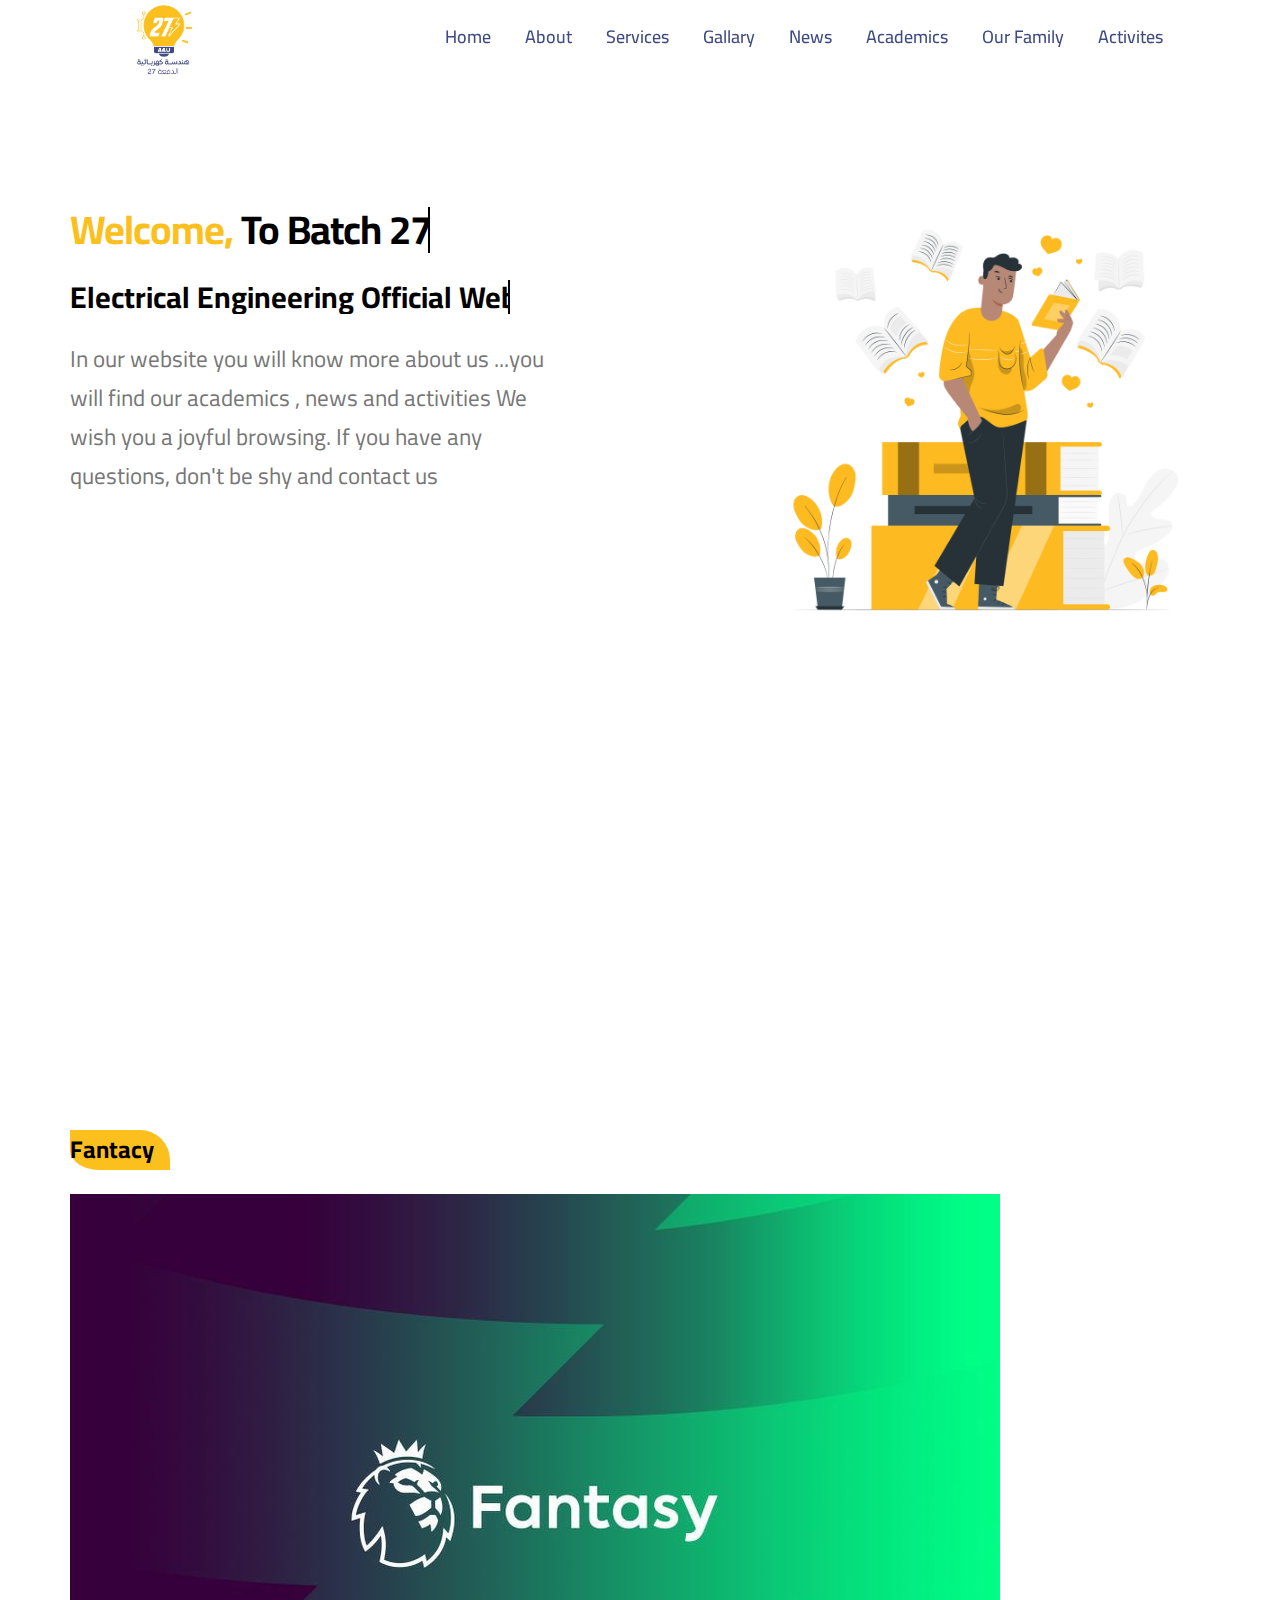
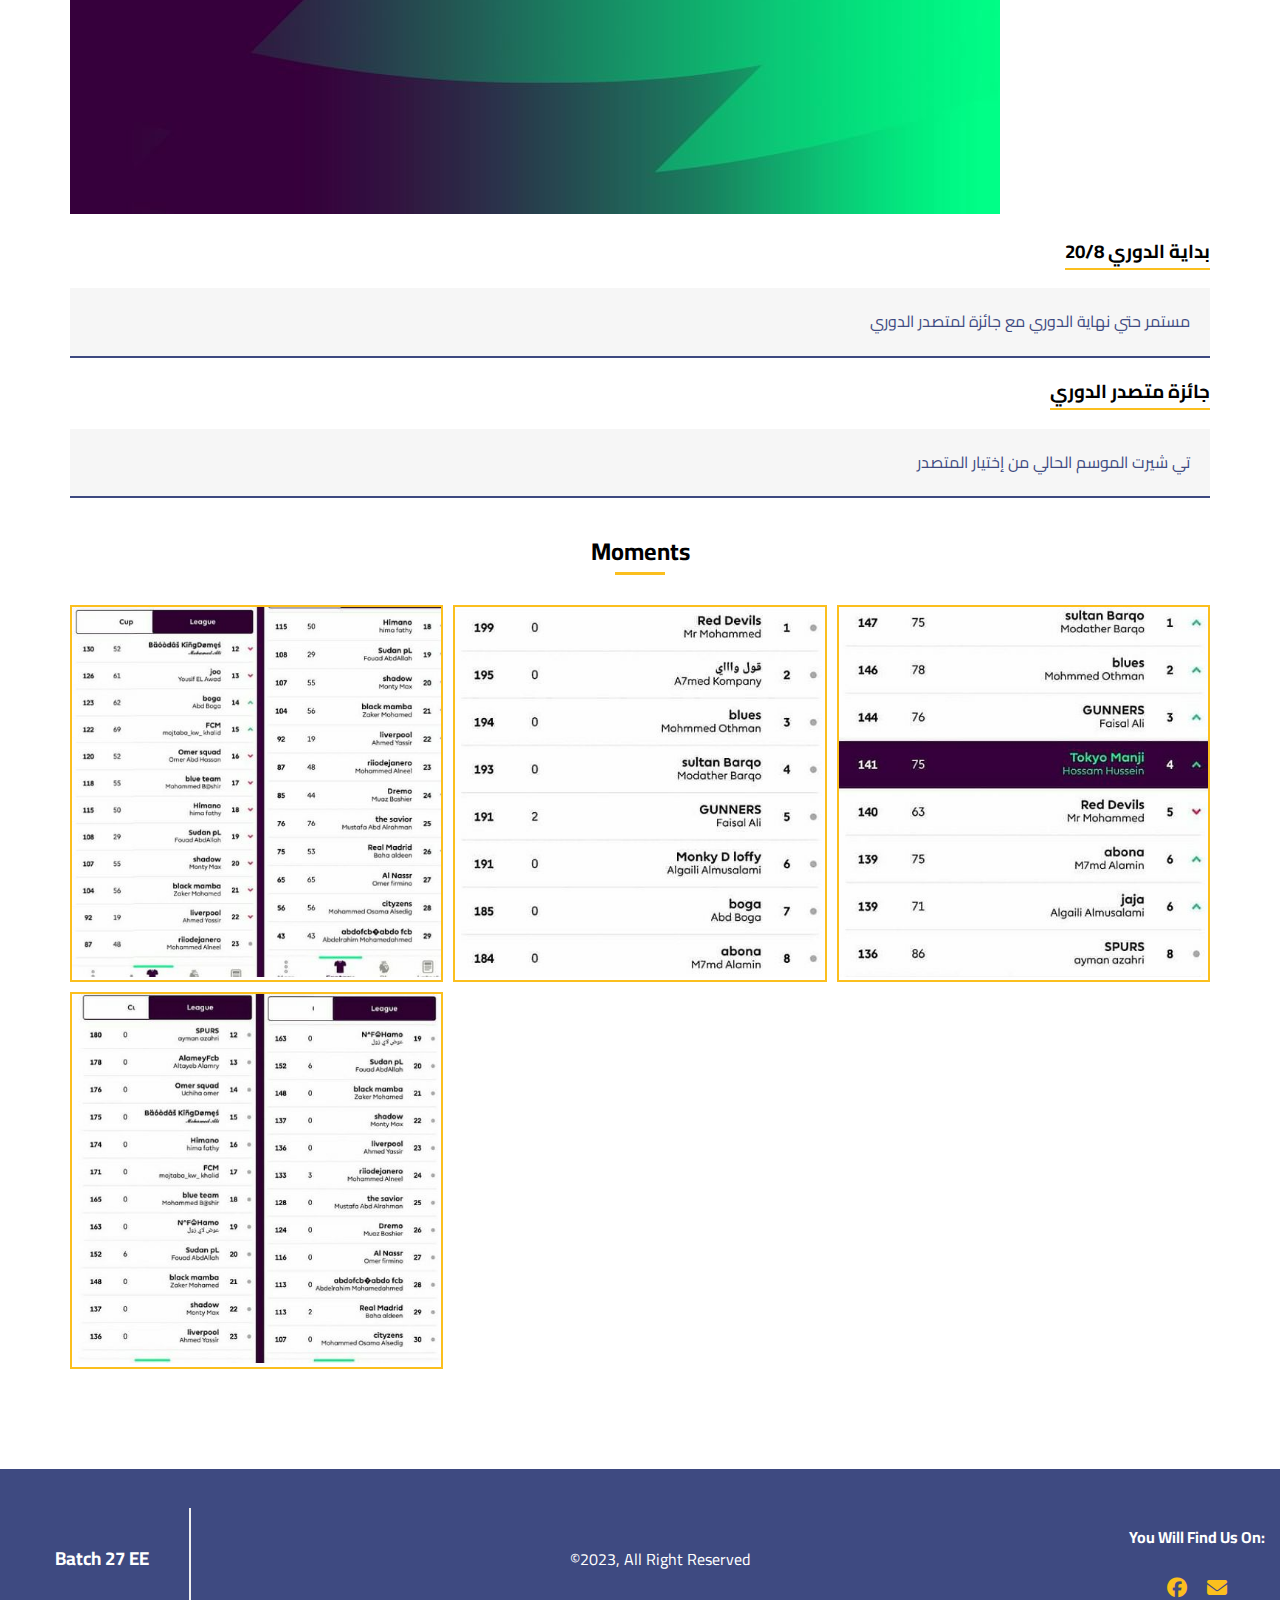
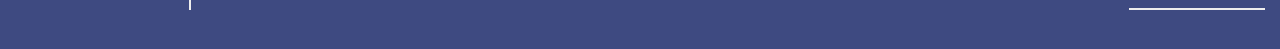
<file: fantacy.html>
<!DOCTYPE html>
<html lang="en">
  <head>
    <meta charset="UTF-8" />
    <meta http-equiv="X-UA-Compatible" content="IE=edge" />
    <meta name="viewport" content="width=device-width, initial-scale=1.0" />
    <title>Batch 27 EE</title>
    <link rel="stylesheet" href="normalize.css" />
    <!-- <link rel="stylesheet" href="css/elzero.css" /> -->
    <link rel="stylesheet" href="master.css">
    <!-- Font Awesome -->
    <link rel="stylesheet" href="all.min.css" />
    <link rel="stylesheet" href="https://cdnjs.cloudflare.com/ajax/libs/font-awesome/6.2.1/css/all.min.css">
    <!-- Google Fonts -->
    <link rel="preconnect" href="https://fonts.googleapis.com" />
    <link rel="preconnect" href="https://fonts.gstatic.com" crossorigin />
    <link href="https://fonts.googleapis.com/css2?family=Cairo:wght@300;400;700&display=swap" rel="stylesheet" />
  </head>
<body>
    <!-- <div class="header">
        <div class="container">
            <a href="#" class="logo">
                <img src="imgs/Batch 27.png" alt="">
            </a>
            <i class="fas fa-bars toggle-menu our-icons"></i>
            <ul class="our-nav">
                <li><a href="index.html">Home</a></li>
                <li><a href="index.html#About-us">About</a></li>
                <li><a href="index.html#our-services">Services</a></li>
                <li><a href="index.html#our-gallary">Gallary</a></li>
                <li><a href="index.html#our-news">News</a></li>
                <li><a href="index.html#academic-pic">Academics</a></li>
                <li><a href="index.html#our-team">Our Family</a></li>
                <li class="active">
                    <a href="#">Activites</a>
                    <ul class="navbarr">
                        <li><a href="photography.html">Photography Competition</a></li>
                        <li><a href="english.html">English Club</a></li>
                        <li><a href="edraak.html">Edraak</a></li>
                        <li><a href="fantacy.html">Fantasy</a></li>
                        <li><a href="football-league.html">Football League</a></li>
                        <li><a href="books-cafe.html">Books Cafe</a></li>
                        <li><a href="library.html">Cultural library</a></li>
                    </ul>
        </div>
    </div> -->


    <div class="wrapper">
        <nav>
          <!-- <input type="checkbox" id="show-search"> -->
          <input type="checkbox" id="show-menu">
          <label for="show-menu" class="menu-icon"><i class="fas fa-bars"></i></label>
          <h4 class="menu">Menu</h4>
          <div class="content">
            <div class="logo"><img src="imgs/new-logo11.png" alt=""></div>
            <ul class="links">
              <li><a href="index.html">Home</a></li>
              <li><a href="index.html#About-us">About</a></li>
              <li><a href="index.html#our-services">Services</a></li>
              <li><a href="index.html#our-gallary">Gallary</a></li>
              <li><a href="index.html#our-news">News</a></li>
              <li><a href="index.html#academic-pic">Academics</a></li>
              <li><a href="index.html#our-team">Our Family</a></li>
              <li>
                <a href="#" class="desktop-link">Activites</a>
                <input type="checkbox" id="show-features">
                <label for="show-features">Activites
                  <i class="fa-solid fa-arrow-turn-down"></i>
                </label>
                <ul>
                  <li><a href="photography.html">Photography Competition</a></li>
                  <li><a href="edraak.html">Edraak</a></li>
                  <li><a href="english.html">English Club</a></li>
                  <li><a href="fantacy.html">Fantacy</a></li>
                  <li><a href="books-cafe.html">Books Cafe</a></li>
                  <li><a href="football-league.html">Football League</a></li>
                  <li><a href="library.html">Cultural library</a></li>
                </ul>
              </li>
              <!-- <li>
                <a href="#" class="desktop-link">Services</a>
                <input type="checkbox" id="show-services">
                <label for="show-services">Services</label>
                <ul>
                  <li><a href="#">Drop Menu 1</a></li>
                  <li><a href="#">Drop Menu 2</a></li>
                  <li><a href="#">Drop Menu 3</a></li>
                  <li>
                    <a href="#" class="desktop-link">More Items</a>
                    <input type="checkbox" id="show-items">
                    <label for="show-items">More Items</label>
                    <ul>
                      <li><a href="#">Sub Menu 1</a></li>
                      <li><a href="#">Sub Menu 2</a></li>
                      <li><a href="#">Sub Menu 3</a></li>
                    </ul>
                  </li>
                </ul>
              </li> -->
              <!-- <li><a href="#">Feedback</a></li> -->
            </ul>
          </div>
          <!-- <label for="show-search" class="search-icon"><i class="fas fa-search"></i></label> -->
          <form action="#" class="search-box">
            <input type="text" placeholder="Type Something to Search..." required>
            <button type="submit" class="go-icon"><i class="fas fa-long-arrow-alt-right"></i></button>
          </form>
        </nav>
      </div>



    <div class="landing">
    <div class="container">
        <div class="text">
            <h1><span>Welcome,</span> To Batch 27</h1>
            <h2>Electrical Engineering Official Website</h2>
            <p>In our website you will know more about us ...you will find our academics , news and activities We wish you a joyful browsing. If you have any questions, don't be shy and contact us</p>
        </div>
        <div class="img">
            <img src="imgs/Book lover-pana.png" alt="">
        </div>
    </div>
    <a href="articles" class="go-down">
        <!-- <i class="fas fa-angle-double-down"></i> -->
    </a>
</div>









<div class="fantacy">
    <div class="container">
        <h2 class="heading">Fantacy</h2>
        <div class="img">
            <img src="imgs/fantacy-photo.jfif" alt="">
        </div>
        <div class="en-des">
            <h3>بداية الدوري <span>20/8</span></h3>
            <ul class="commponent">
                <li>مستمر حتي نهاية الدوري مع جائزة لمتصدر الدوري</li>
            </ul>
            <h3>جائزة متصدر الدوري</h3>
            <ul class="commponent">
                <li>تي شيرت الموسم الحالي من إختيار المتصدر</li>
            </ul>
        </div>
        <h2 class="moment">Moments</h2>
        <div class="box-hol">
            <div class="box">
                <img src="imgs/fantacy-1.jfif" alt="">
            </div>
            <div class="box">
                <img src="imgs/fantacy-2.jfif" alt="">
            </div>
            <div class="box">
                <img src="imgs/fantacy-3.jfif" alt="">
            </div>
            <div class="box">
                <img src="imgs/fantacy-4.jfif" alt="">
            </div>
        </div>
    </div>
</div>

<!-- <div class="views-hol">
  <div class="views">
      <h3>Website Views:</h3>
      <h5 id="count">0</h5>
  </div>
</div> -->

<span class="up">Top?</span>


<div class="footer">
    <h3>Batch 27 EE</h3>
    <p><span>&copy;2023</span>, All Right Reserved</p>
    <div class="icons">
        <div class="text">
            <h4>You Will Find Us On:</h4>
        </div>
        <div class="icon">
          <a href="https://www.facebook.com/aau.elec.b27">
              <i class="fab fa-facebook"></i>
          </a>
          <a href="mailto:aau.elec.batch27@gmail.com">
              <i class="fa-solid fa-envelope"></i>
          </a>
          <!-- <a href="https://t.me/+b17SJFhCvc9mYmQ0">
              <i class="fab fa-twitter"></i>
          </a> -->
      </div>
    </div>
</div>
<script src="main.js">
</script>
</body>
</html>
</file>
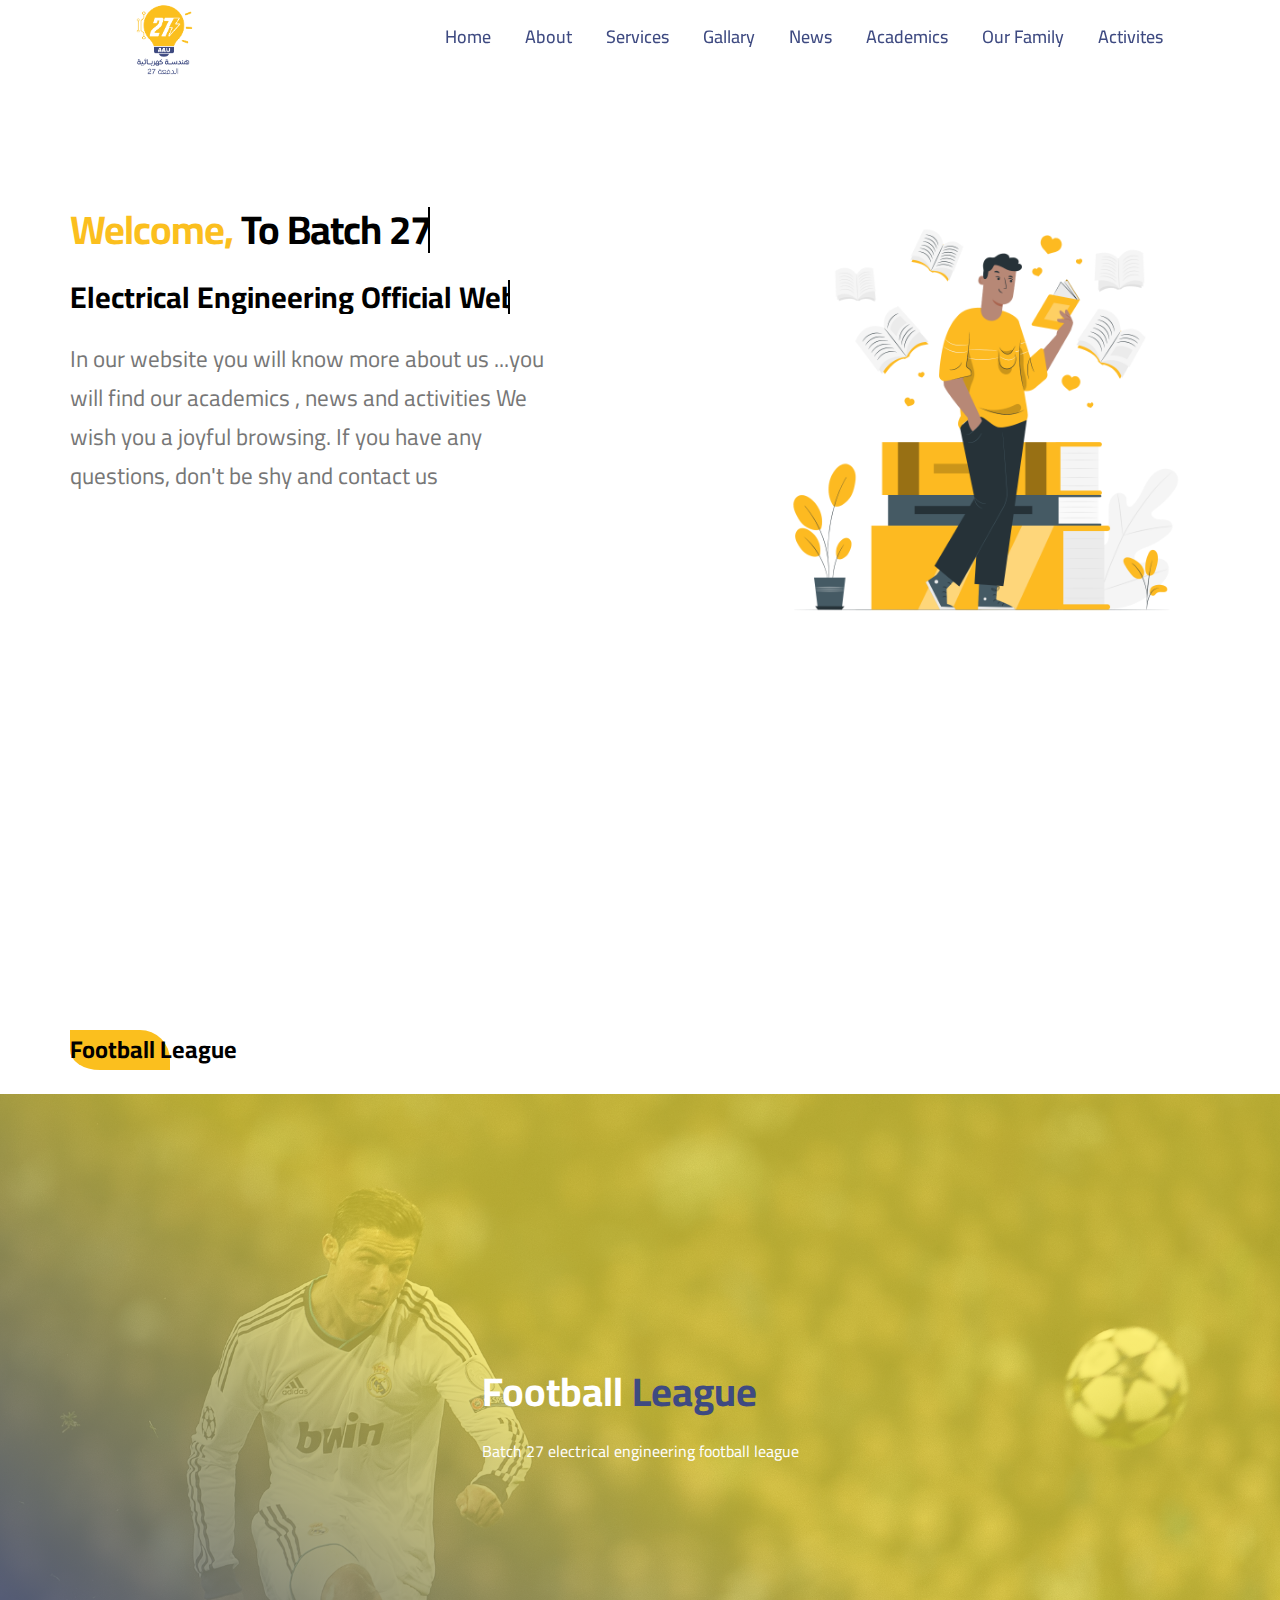
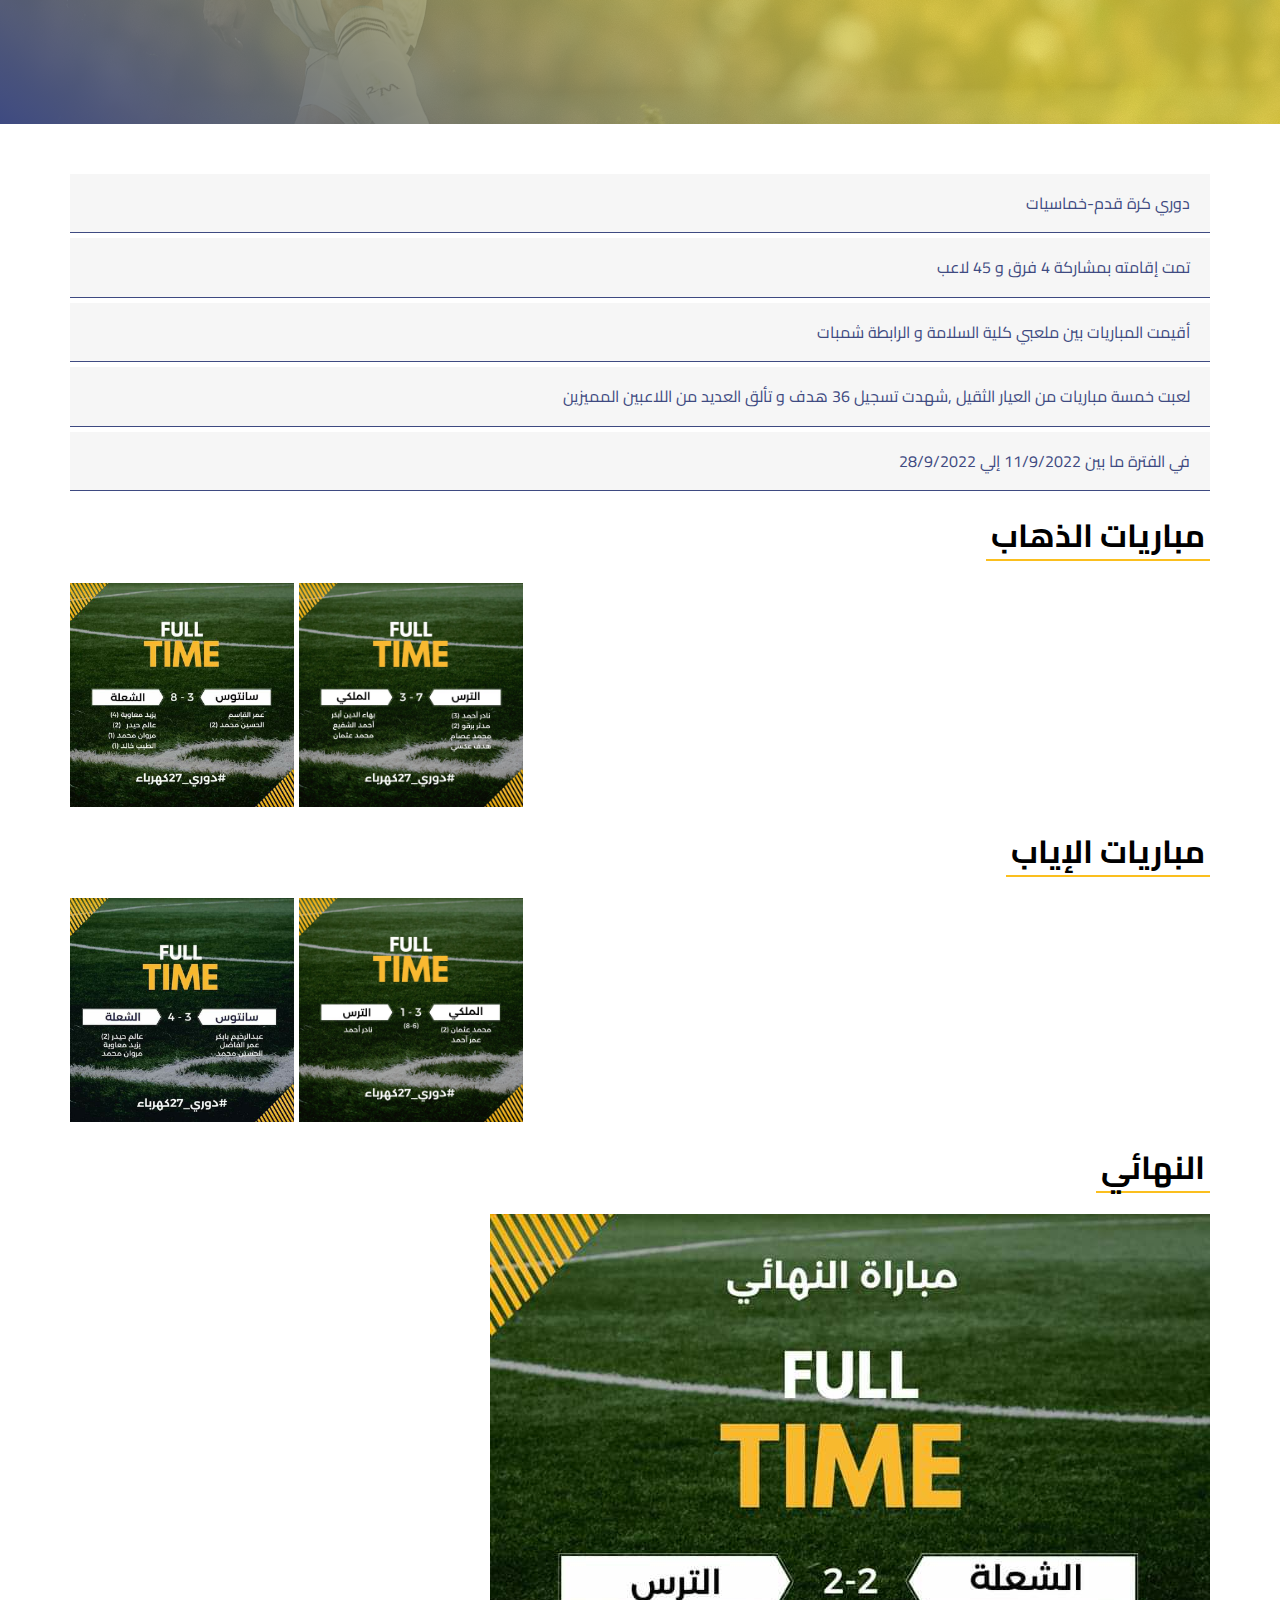
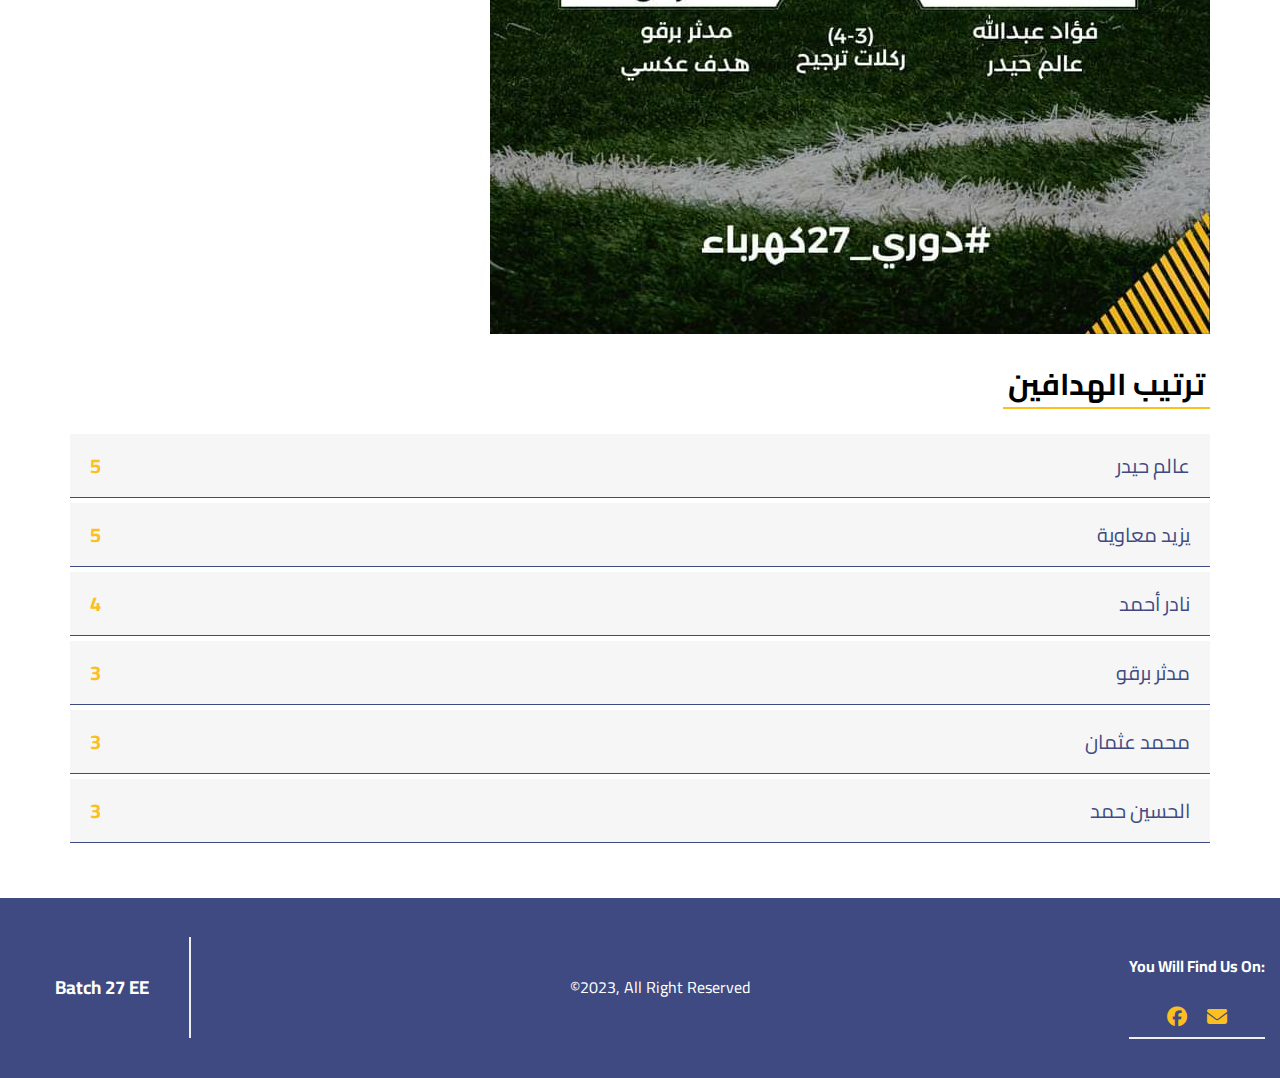
<file: football-league.html>
<!DOCTYPE html>
<html lang="en">
  <head>
    <meta charset="UTF-8" />
    <meta http-equiv="X-UA-Compatible" content="IE=edge" />
    <meta name="viewport" content="width=device-width, initial-scale=1.0" />
    <title>Batch 27 EE</title>
    <link rel="stylesheet" href="normalize.css" />
    <!-- <link rel="stylesheet" href="css/elzero.css" /> -->
    <link rel="stylesheet" href="master.css">
    <!-- Font Awesome -->
    <link rel="stylesheet" href="all.min.css" />
    <link rel="stylesheet" href="https://cdnjs.cloudflare.com/ajax/libs/font-awesome/6.2.1/css/all.min.css">
    <!-- Google Fonts -->
    <link rel="preconnect" href="https://fonts.googleapis.com" />
    <link rel="preconnect" href="https://fonts.gstatic.com" crossorigin />
    <link href="https://fonts.googleapis.com/css2?family=Cairo:wght@300;400;700&display=swap" rel="stylesheet" />
  </head>
<body>
    <!-- <div class="header">
        <div class="container">
            <a href="#" class="logo">
                <img src="../batch 27 EE website/imgs/Batch 27.png" alt="">
            </a>
            <i class="fas fa-bars toggle-menu our-icons"></i>
            <ul class="our-nav">
                <li><a href="../batch 27 EE website/index.html">Home</a></li>
                <li><a href="../batch 27 EE website/index.html#About-us">About</a></li>
                <li><a href="../batch 27 EE website/index.html#our-services">Services</a></li>
                <li><a href="../batch 27 EE website/index.html#our-gallary">Gallary</a></li>
                <li><a href="index.html#our-news">News</a></li>
                <li><a href="index.html#academic-pic">Academics</a></li>
                <li><a href="../batch 27 EE website/index.html#our-team">Our Family</a></li>
                <li class="active">
                    <a href="#">Activites</a>
                    <ul class="navbarr">
                        <li><a href="../batch 27 EE website/photography.html">Photography Competition</a></li>
                        <li><a href="../batch 27 EE website/english.html">English Club</a></li>
                        <li><a href="../batch 27 EE website/edraak.html">Edraak</a></li>
                        <li><a href="../batch 27 EE website/fantacy.html">Fantasy</a></li>
                        <li><a href="../batch 27 EE website/football-league.html">Football League</a></li>
                        <li><a href="../batch 27 EE website/books-cafe.html">Books Cafe</a></li>
                        <li><a href="../batch 27 EE website/library.html">Cultural library</a></li>
                    </ul>
                </li>
            </ul>
        </div>
    </div> -->

    <div class="wrapper">
        <nav>
          <!-- <input type="checkbox" id="show-search"> -->
          <input type="checkbox" id="show-menu">
          <label for="show-menu" class="menu-icon"><i class="fas fa-bars"></i></label>
          <h4 class="menu">Menu</h4>
          <div class="content">
            <div class="logo"><img src="imgs/new-logo11.png" alt=""></div>
            <ul class="links">
              <li><a href="index.html">Home</a></li>
              <li><a href="index.html#About-us">About</a></li>
              <li><a href="index.html#our-services">Services</a></li>
              <li><a href="index.html#our-gallary">Gallary</a></li>
              <li><a href="index.html#our-news">News</a></li>
              <li><a href="index.html#academic-pic">Academics</a></li>
              <li><a href="index.html#our-team">Our Family</a></li>
              <li>
                <a href="#" class="desktop-link">Activites</a>
                <input type="checkbox" id="show-features">
                <label for="show-features">Activites
                    <!-- <i class="fa-solid fa-arrow-turn-down"></i> -->
                    <i class="fa-solid fa-arrow-turn-down"></i>
                </label>
                <ul>
                  <li><a href="photography.html">Photography Competition</a></li>
                  <li><a href="edraak.html">Edraak</a></li>
                  <li><a href="english.html">English Club</a></li>
                  <li><a href="fantacy.html">Fantacy</a></li>
                  <li><a href="books-cafe.html">Books Cafe</a></li>
                  <li><a href="football-league.html">Football League</a></li>
                  <li><a href="library.html">Cultural library</a></li>
                </ul>
              </li>
              <!-- <li>
                <a href="#" class="desktop-link">Services</a>
                <input type="checkbox" id="show-services">
                <label for="show-services">Services</label>
                <ul>
                  <li><a href="#">Drop Menu 1</a></li>
                  <li><a href="#">Drop Menu 2</a></li>
                  <li><a href="#">Drop Menu 3</a></li>
                  <li>
                    <a href="#" class="desktop-link">More Items</a>
                    <input type="checkbox" id="show-items">
                    <label for="show-items">More Items</label>
                    <ul>
                      <li><a href="#">Sub Menu 1</a></li>
                      <li><a href="#">Sub Menu 2</a></li>
                      <li><a href="#">Sub Menu 3</a></li>
                    </ul>
                  </li>
                </ul>
              </li> -->
              <!-- <li><a href="#">Feedback</a></li> -->
            </ul>
          </div>
          <!-- <label for="show-search" class="search-icon"><i class="fas fa-search"></i></label> -->
          <form action="#" class="search-box">
            <input type="text" placeholder="Type Something to Search..." required>
            <button type="submit" class="go-icon"><i class="fas fa-long-arrow-alt-right"></i></button>
          </form>
        </nav>
      </div>

    <div class="landing">
    <div class="container">
        <div class="text">
            <h1><span>Welcome,</span> To Batch 27</h1>
            <h2>Electrical Engineering Official Website</h2>
            <p>In our website you will know more about us ...you will find our academics , news and activities We wish you a joyful browsing. If you have any questions, don't be shy and contact us</p>
        </div>
        <div class="img">
            <img src="imgs/Book lover-pana.png" alt="">
        </div>
    </div>
    <a href="articles" class="go-down">
        <!-- <i class="fas fa-angle-double-down"></i> -->
    </a>
</div>









<div class="container">
    <h2 class="heading">Football League</h2>
</div>    
<div class="football">
    <div class="container">
        <div class="content">
            <h1>Football <span>League</span></h1>
            <p>Batch 27 electrical engineering football league</p>
        </div>
    </div>
</div>
<div class="football-info">
    <div class="container">
        <ul class="info">
            <li>دوري كرة قدم-خماسيات</li>
            <li>تمت إقامته بمشاركة 4 فرق و 45 لاعب</li>
            <li>أقيمت المباريات بين ملعبي كلية السلامة و الرابطة شمبات</li>
            <li>لعبت خمسة مباريات من العيار الثقيل ,شهدت تسجيل 36 هدف و تألق العديد من اللاعبين المميزين</li>
            <li>في الفترة ما بين 11/9/2022 إلي 28/9/2022</li>
        </ul>
        <div class="content">
            <h1>مباريات الذهاب</h1>
            <div class="hol">
                <img src="imgs/football-01.jfif" alt="">
                <img src="imgs/football-05.jfif" alt="">
            </div>
        </div>
        <div class="content">
            <h1>مباريات الإياب</h1>
            <div class="hol">
                <img src="imgs/football-02.jfif" alt="">
                <img src="imgs/football-04.jfif" alt="">
            </div>
        </div>
        <div class="content">
            <h1>النهائي</h1>
            <img src="imgs/football-03.jfif" alt="">
        </div>
        <div class="text">
            <h2>ترتيب الهدافين</h2>
            <ul class="score">
                <li>عالم حيدر<span>5</span></li>
                <li>يزيد معاوية<span>5</span></li>
                <li>نادر أحمد<span>4</span></li>
                <li>مدثر برقو<span>3</span></li>
                <li>محمد عثمان<span>3</span></li>
                <li>الحسين حمد<span>3</span></li>
            </ul>
        </div>
    </div>
</div>

<!-- <div class="views-hol">
    <div class="views">
        <h3>Website Views:</h3>
        <h5 id="count">0</h5>
    </div>
</div> -->

<span class="up">Top?</span>


<div class="footer">
    <h3>Batch 27 EE</h3>
    <p><span>&copy;2023</span>, All Right Reserved</p>
    <div class="icons">
        <div class="text">
            <h4>You Will Find Us On:</h4>
        </div>
        <div class="icon">
            <a href="https://www.facebook.com/aau.elec.b27">
                <i class="fab fa-facebook"></i>
            </a>
            <a href="mailto:aau.elec.batch27@gmail.com">
                <i class="fa-solid fa-envelope"></i>
            </a>
            <!-- <a href="https://t.me/+b17SJFhCvc9mYmQ0">
                <i class="fab fa-twitter"></i>
            </a> -->
        </div>
    </div>
</div>
<script src="main.js">
</script>
</body>
</html>
</file>
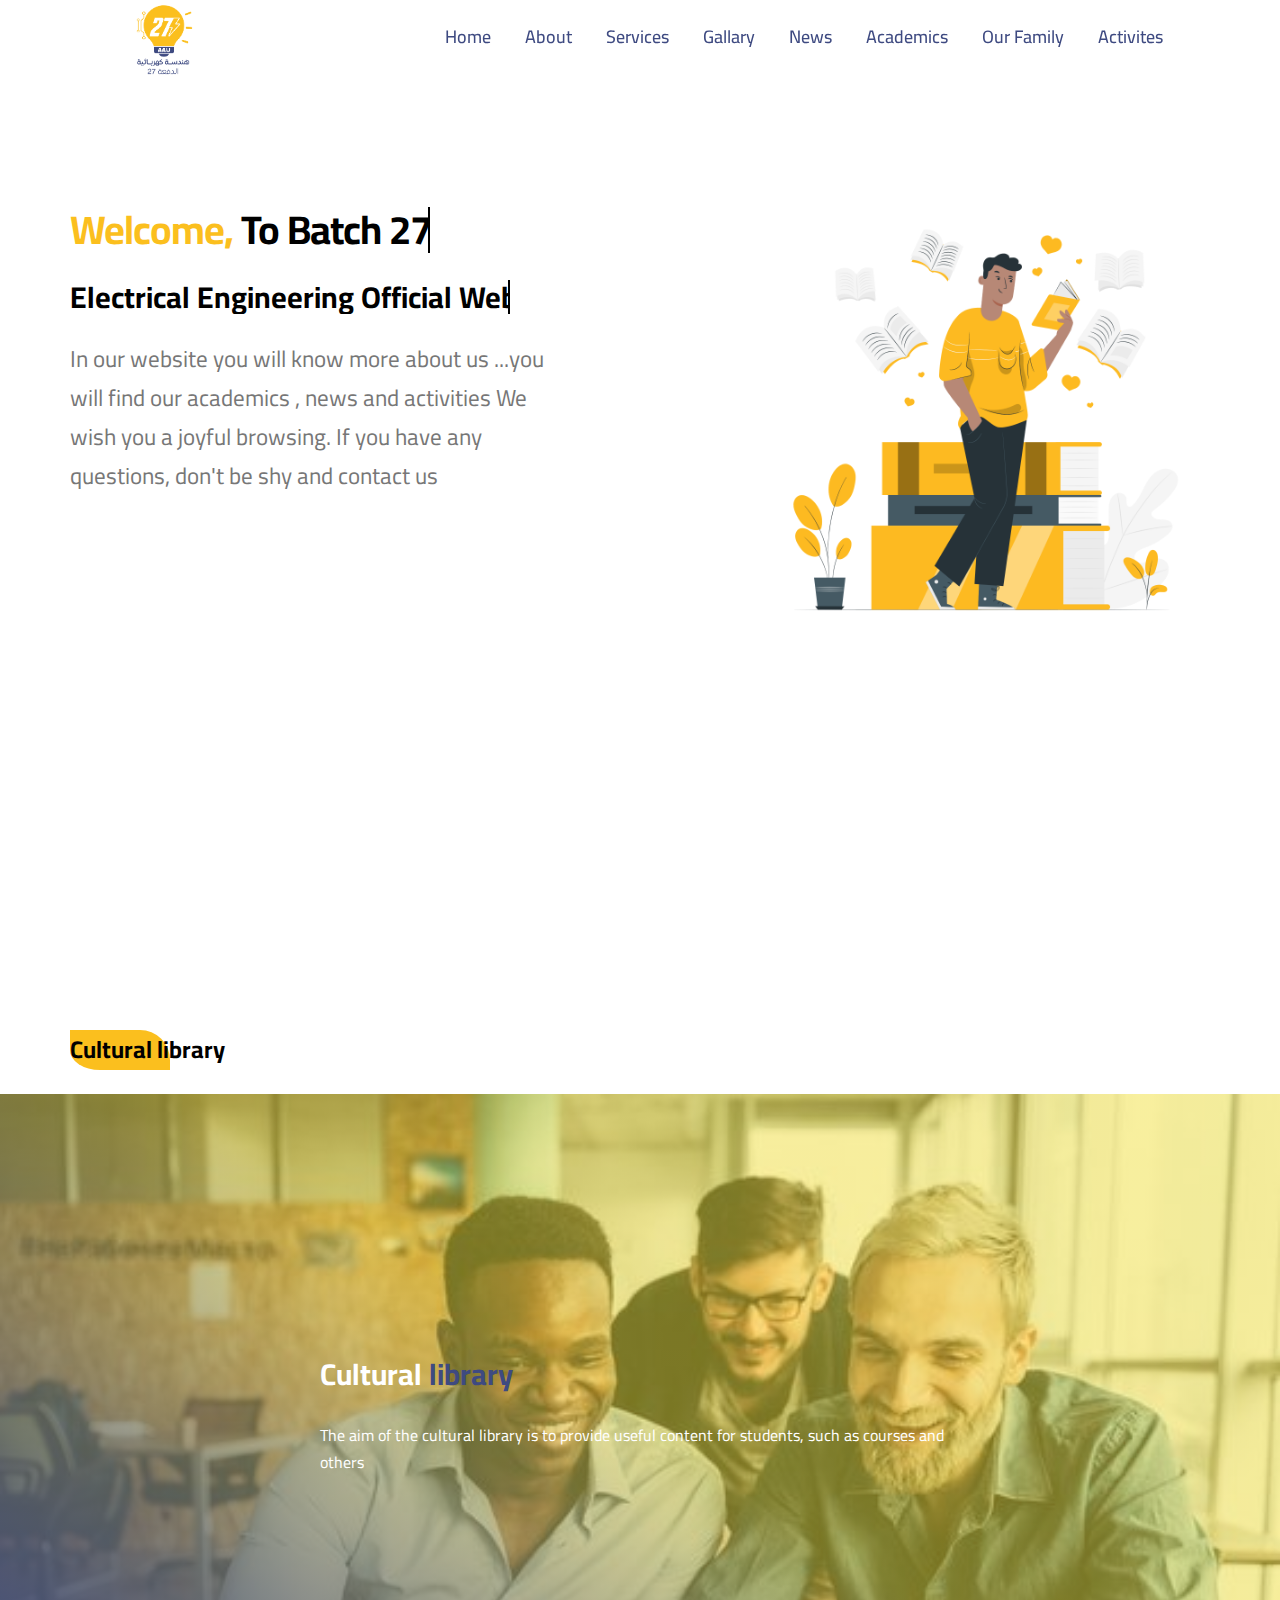
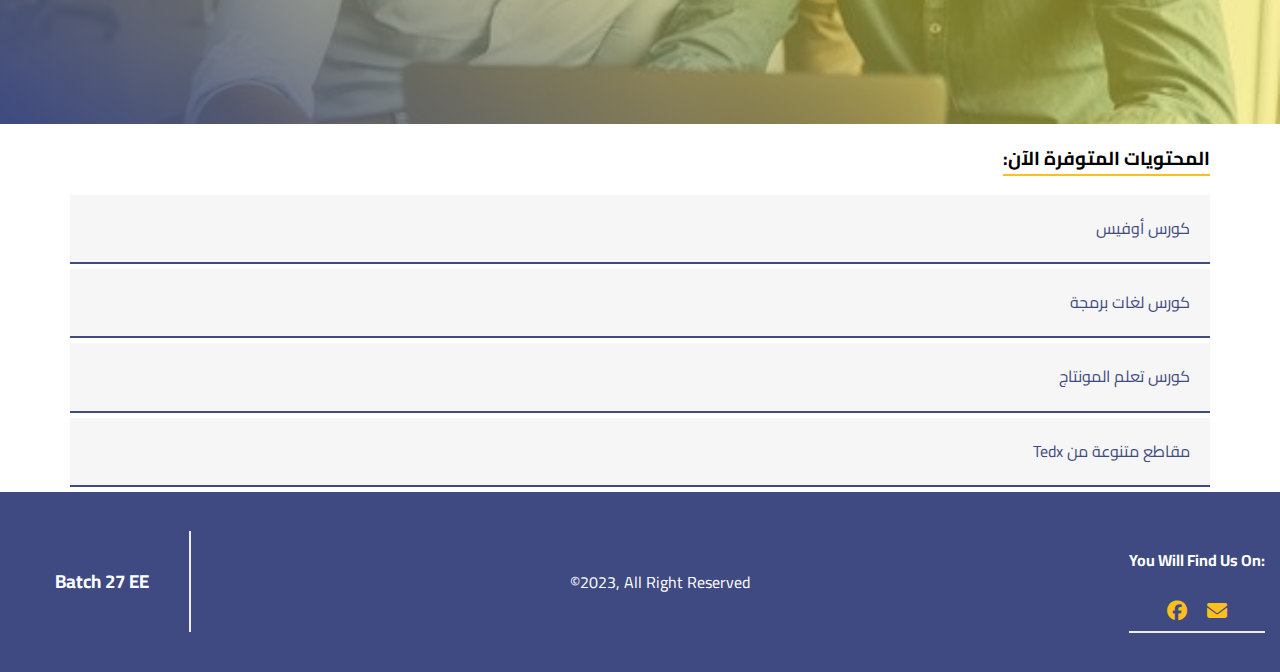
<file: library.html>
<!DOCTYPE html>
<html lang="en">
  <head>
    <meta charset="UTF-8" />
    <meta http-equiv="X-UA-Compatible" content="IE=edge" />
    <meta name="viewport" content="width=device-width, initial-scale=1.0" />
    <title>Batch 27 EE</title>
    <link rel="stylesheet" href="normalize.css" />
    <!-- <link rel="stylesheet" href="css/elzero.css" /> -->
    <link rel="stylesheet" href="master.css">
    <!-- Font Awesome -->
    <link rel="stylesheet" href="all.min.css" />
    <link rel="stylesheet" href="https://cdnjs.cloudflare.com/ajax/libs/font-awesome/6.2.1/css/all.min.css">
    <!-- Google Fonts -->
    <link rel="preconnect" href="https://fonts.googleapis.com" />
    <link rel="preconnect" href="https://fonts.gstatic.com" crossorigin />
    <link href="https://fonts.googleapis.com/css2?family=Cairo:wght@300;400;700&display=swap" rel="stylesheet" />
  </head>
<body>
    <!-- <div class="header">
        <div class="container">
            <a href="#" class="logo">
                <img src="imgs/Batch 27.png" alt="">
            </a>
            <i class="fas fa-bars toggle-menu our-icons"></i>
            <ul class="our-nav">
                <li><a href="index.html">Home</a></li>
                <li><a href="index.html#About-us">About</a></li>
                <li><a href="index.html#our-services">Services</a></li>
                <li><a href="index.html#our-gallary">Gallary</a></li>
                <li><a href="index.html#our-news">News</a></li>
                <li><a href="index.html#academic-pic">Academics</a></li>
                <li><a href="index.html#our-team">Our Family</a></li>
                <li class="active">
                    <a href="#">Activites</a>
                    <ul class="navbarr">
                        <li><a href="photography.html">Photography Competition</a></li>
                        <li><a href="english.html">English Club</a></li>
                        <li><a href="edraak.html">Edraak</a></li>
                        <li><a href="fantacy.html">Fantasy</a></li>
                        <li><a href="football-league.html">Football League</a></li>
                        <li><a href="books-cafe.html">Books Cafe</a></li>
                        <li><a href="library.html">Cultural library</a></li>
                    </ul>
        </div>
    </div> -->


    <div class="wrapper">
        <nav>
          <!-- <input type="checkbox" id="show-search"> -->
          <input type="checkbox" id="show-menu">
          <label for="show-menu" class="menu-icon"><i class="fas fa-bars"></i></label>
          <h4 class="menu">Menu</h4>
          <div class="content">
            <div class="logo"><img src="imgs/new-logo11.png" alt=""></div>
            <ul class="links">
              <li><a href="index.html">Home</a></li>
              <li><a href="index.html#About-us">About</a></li>
              <li><a href="index.html#our-services">Services</a></li>
              <li><a href="index.html#our-gallary">Gallary</a></li>
              <li><a href="index.html#our-news">News</a></li>
              <li><a href="index.html#academic-pic">Academics</a></li>
              <li><a href="index.html#our-team">Our Family</a></li>
              <li>
                <a href="#" class="desktop-link">Activites</a>
                <input type="checkbox" id="show-features">
                <label for="show-features">Activites
                  <i class="fa-solid fa-arrow-turn-down"></i>
                </label>
                <ul>
                  <li><a href="photography.html">Photography Competition</a></li>
                  <li><a href="edraak.html">Edraak</a></li>
                  <li><a href="english.html">English Club</a></li>
                  <li><a href="fantacy.html">Fantacy</a></li>
                  <li><a href="books-cafe.html">Books Cafe</a></li>
                  <li><a href="football-league.html">Football League</a></li>
                  <li><a href="library.html">Cultural library</a></li>
                </ul>
              </li>
              <!-- <li>
                <a href="#" class="desktop-link">Services</a>
                <input type="checkbox" id="show-services">
                <label for="show-services">Services</label>
                <ul>
                  <li><a href="#">Drop Menu 1</a></li>
                  <li><a href="#">Drop Menu 2</a></li>
                  <li><a href="#">Drop Menu 3</a></li>
                  <li>
                    <a href="#" class="desktop-link">More Items</a>
                    <input type="checkbox" id="show-items">
                    <label for="show-items">More Items</label>
                    <ul>
                      <li><a href="#">Sub Menu 1</a></li>
                      <li><a href="#">Sub Menu 2</a></li>
                      <li><a href="#">Sub Menu 3</a></li>
                    </ul>
                  </li>
                </ul>
              </li> -->
              <!-- <li><a href="#">Feedback</a></li> -->
            </ul>
          </div>
          <!-- <label for="show-search" class="search-icon"><i class="fas fa-search"></i></label> -->
          <form action="#" class="search-box">
            <input type="text" placeholder="Type Something to Search..." required>
            <button type="submit" class="go-icon"><i class="fas fa-long-arrow-alt-right"></i></button>
          </form>
        </nav>
      </div>

    <div class="landing">
    <div class="container">
        <div class="text">
            <h1><span>Welcome,</span> To Batch 27</h1>
            <h2>Electrical Engineering Official Website</h2>
            <p>In our website you will know more about us ...you will find our academics , news and activities We wish you a joyful browsing. If you have any questions, don't be shy and contact us</p>
        </div>
        <div class="img">
            <img src="imgs/Book lover-pana.png" alt="">
        </div>
    </div>
    <a href="articles" class="go-down">
        <!-- <i class="fas fa-angle-double-down"></i> -->
    </a>
</div>





<div class="container">
    <h2 class="heading">Cultural library</h2>
</div>
<div class="library">
    <div class="container">
        <div class="content">
            <h3>Cultural <span>library</span></h3>
            <p>The aim of the cultural library is to provide useful content for students, such as courses and others</p>
        </div>
    </div>
</div>
<div class="en-des">
    <div class="container">
        <ul class="commponent">
            <h3>:المحتويات المتوفرة الآن</h3>
            <li>كورس أوفيس</li>
            <li>كورس لغات برمجة</li>
            <li>كورس تعلم المونتاج</li>
            <li> Tedx مقاطع متنوعة من </li>
        </ul>
    </div>
</div>

<!-- <div class="views-hol">
  <div class="views">
      <h3>Website Views:</h3>
      <h5 id="count">0</h5>
  </div>
</div> -->

<span class="up">Top?</span>


<div class="footer">
    <h3>Batch 27 EE</h3>
    <p><span>&copy;2023</span>, All Right Reserved</p>
    <div class="icons">
        <div class="text">
            <h4>You Will Find Us On:</h4>
        </div>
        <div class="icon">
          <a href="https://www.facebook.com/aau.elec.b27">
              <i class="fab fa-facebook"></i>
          </a>
          <a href="mailto:aau.elec.batch27@gmail.com">
              <i class="fa-solid fa-envelope"></i>
          </a>
          <!-- <a href="https://t.me/+b17SJFhCvc9mYmQ0">
              <i class="fab fa-twitter"></i>
          </a> -->
      </div>
    </div>
</div>
<script src="main.js">
</script>
</body>
</html>
</file>
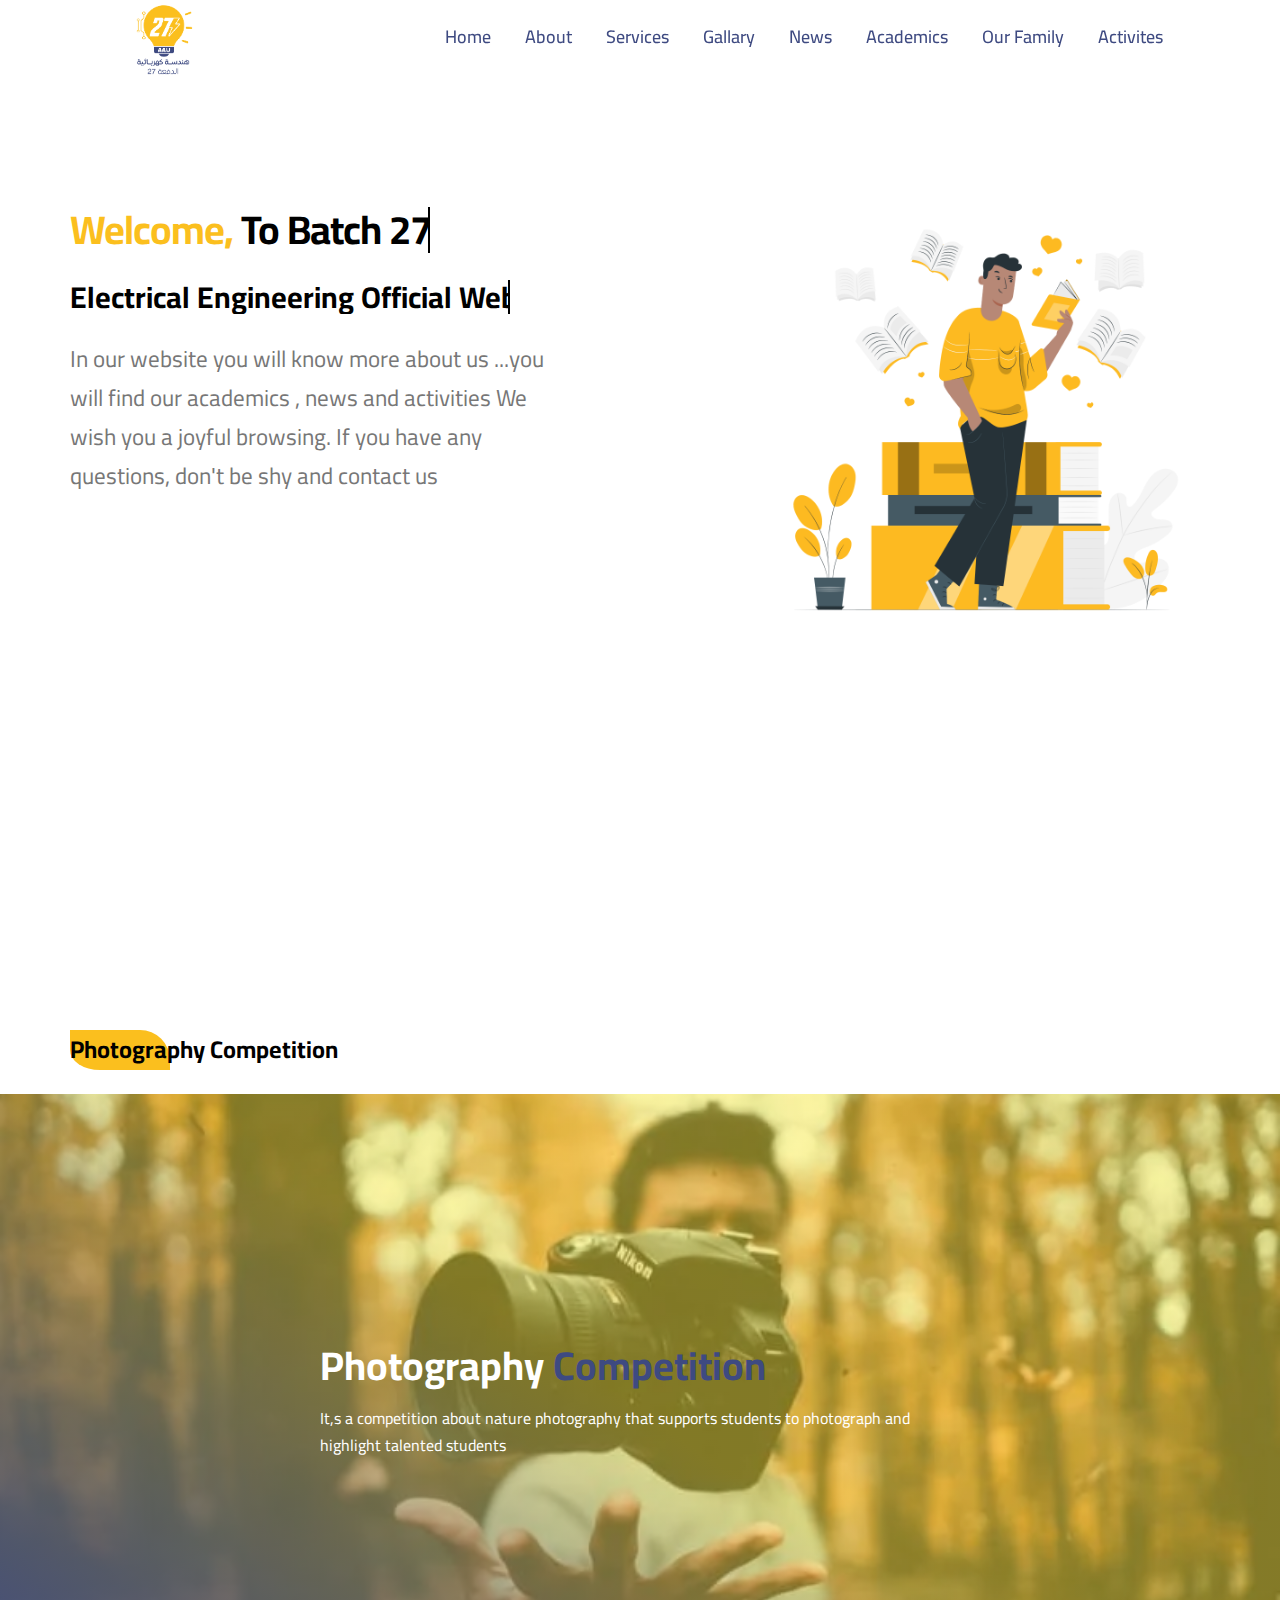
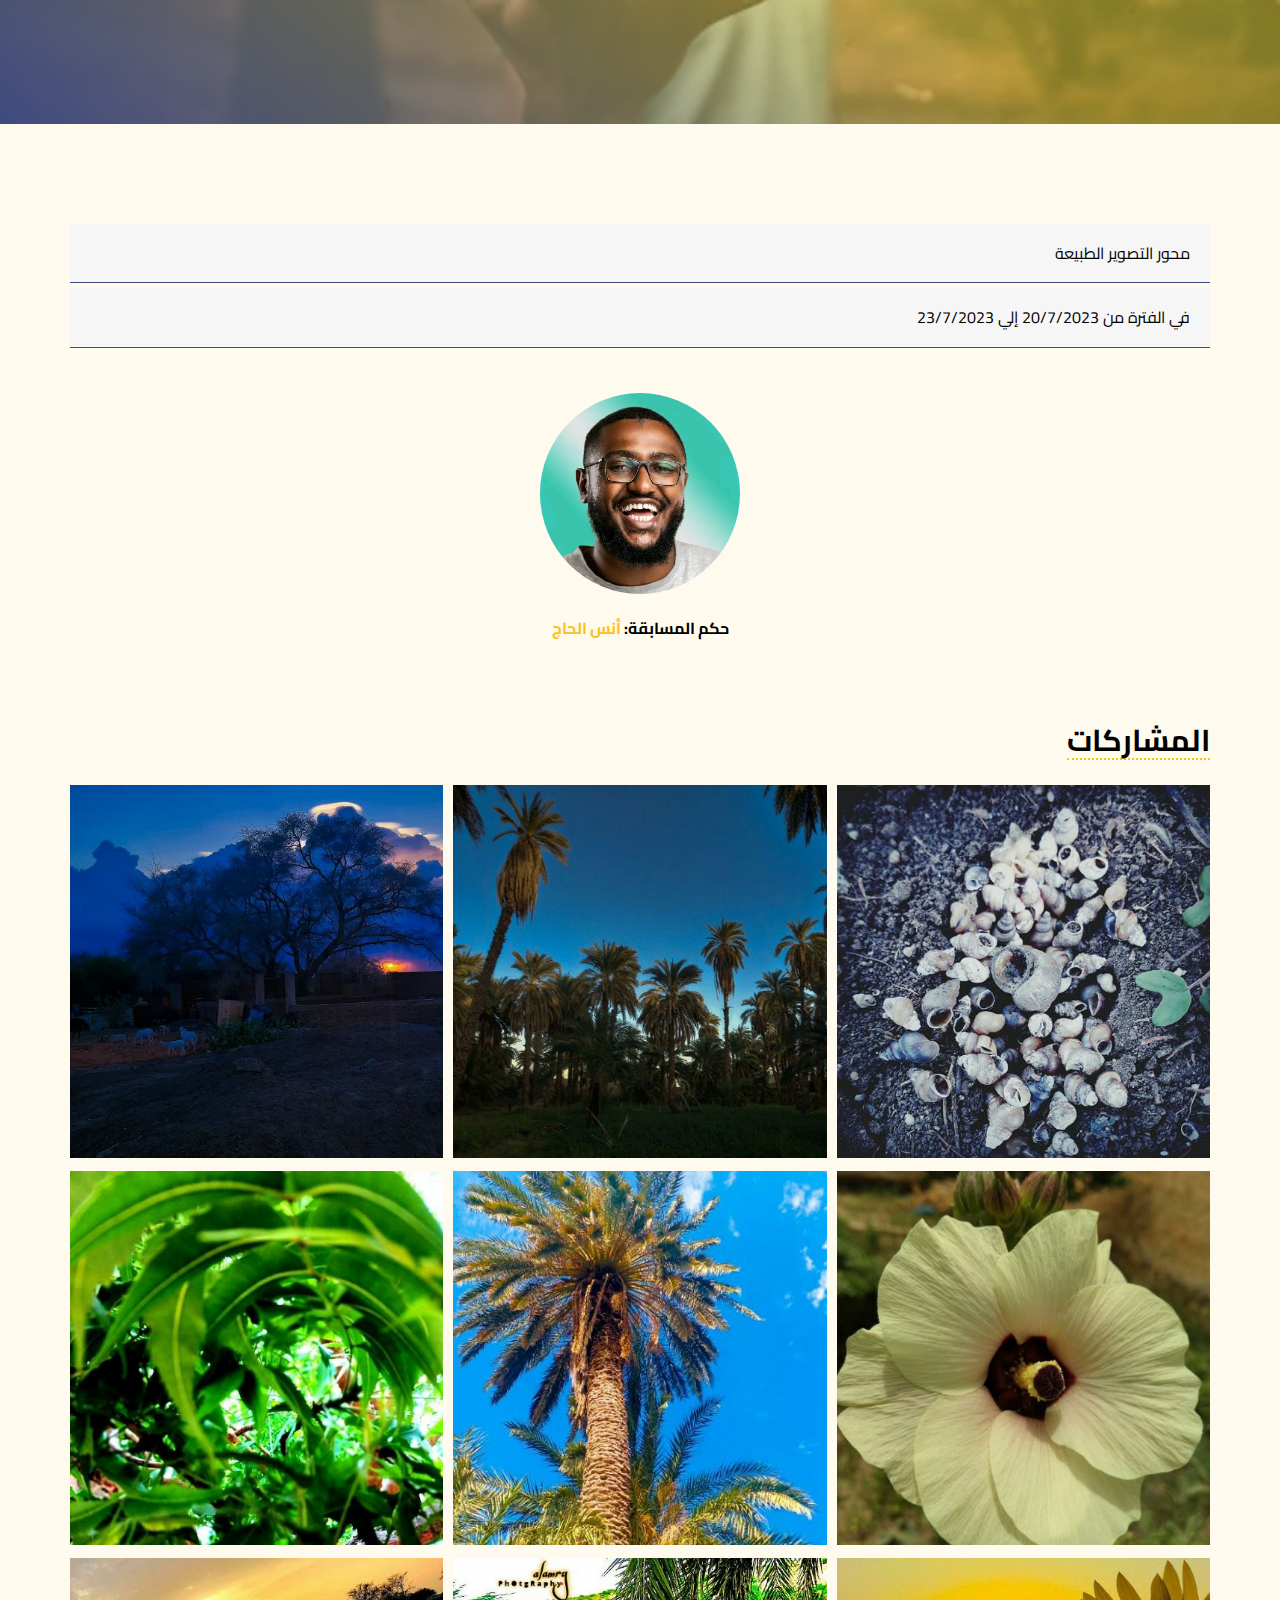
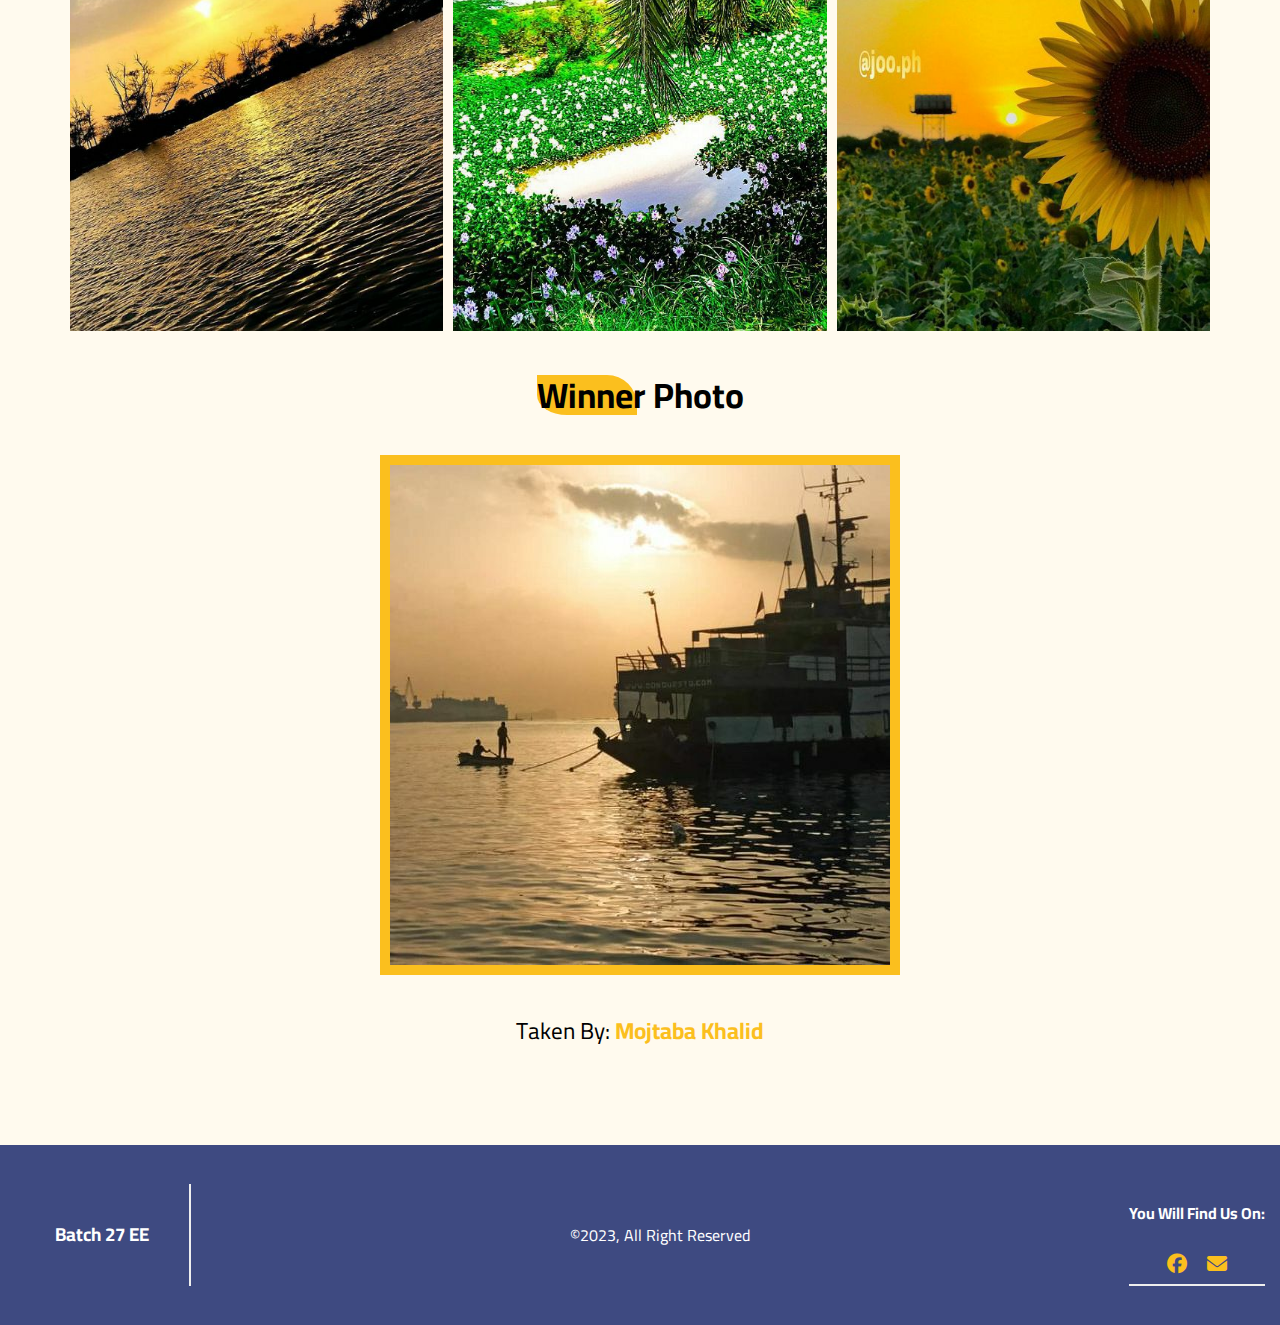
<file: photography.html>
<!DOCTYPE html>
<html lang="en">
  <head>
    <meta charset="UTF-8" />
    <meta http-equiv="X-UA-Compatible" content="IE=edge" />
    <meta name="viewport" content="width=device-width, initial-scale=1.0" />
    <title>Batch 27 EE</title>
    <link rel="stylesheet" href="normalize.css" />
    <!-- <link rel="stylesheet" href="css/elzero.css" /> -->
    <link rel="stylesheet" href="master.css">
    <!-- Font Awesome -->
    <link rel="stylesheet" href="all.min.css" />
    <link rel="stylesheet" href="https://cdnjs.cloudflare.com/ajax/libs/font-awesome/6.2.1/css/all.min.css">
    <!-- Google Fonts -->
    <link rel="preconnect" href="https://fonts.googleapis.com" />
    <link rel="preconnect" href="https://fonts.gstatic.com" crossorigin />
    <link href="https://fonts.googleapis.com/css2?family=Cairo:wght@300;400;700&display=swap" rel="stylesheet" />
  </head>
<body>
    <!-- <div class="header">
        <div class="container">
            <a href="#" class="logo">
                <img src="imgs/Batch 27.png" alt="">
            </a>
            <i class="fas fa-bars toggle-menu our-icons"></i>
            <ul class="our-nav">
                <li><a href="index.html">Home</a></li>
                <li><a href="index.html#About-us">About</a></li>
                <li><a href="index.html#our-services">Services</a></li>
                <li><a href="index.html#our-gallary">Gallary</a></li>
                <li><a href="index.html#our-news">News</a></li>
                <li><a href="index.html#academic-pic">Academics</a></li>
                <li><a href="index.html#our-team">Our Family</a></li>
                <li class="active">
                    <a href="#">Activites</a>
                    <ul class="navbarr">
                        <li><a href="photography.html">Photography Competition</a></li>
                        <li><a href="english.html">English Club</a></li>
                        <li><a href="edraak.html">Edraak</a></li>
                        <li><a href="fantacy.html">Fantasy</a></li>
                        <li><a href="football-league.html">Football League</a></li>
                        <li><a href="books-cafe.html">Books Cafe</a></li>
                        <li><a href="library.html">Cultural library</a></li>
                    </ul>
        </div>
    </div> -->

    <div class="wrapper">
        <nav>
          <!-- <input type="checkbox" id="show-search"> -->
          <input type="checkbox" id="show-menu">
          <label for="show-menu" class="menu-icon"><i class="fas fa-bars"></i></label>
          <h4 class="menu">Menu</h4>
          <div class="content">
            <div class="logo"><img src="imgs/new-logo11.png" alt=""></div>
            <ul class="links">
              <li><a href="index.html">Home</a></li>
              <li><a href="index.html#About-us">About</a></li>
              <li><a href="index.html#our-services">Services</a></li>
              <li><a href="index.html#our-gallary">Gallary</a></li>
              <li><a href="index.html#our-news">News</a></li>
              <li><a href="index.html#academic-pic">Academics</a></li>
              <li><a href="index.html#our-team">Our Family</a></li>
              <li>
                <a href="#" class="desktop-link">Activites</a>
                <input type="checkbox" id="show-features">
                <label for="show-features">Activites
                    <i class="fa-solid fa-arrow-turn-down"></i>
                </label>
                <ul>
                  <li><a href="photography.html">Photography Competition</a></li>
                  <li><a href="edraak.html">Edraak</a></li>
                  <li><a href="english.html">English Club</a></li>
                  <li><a href="fantacy.html">Fantacy</a></li>
                  <li><a href="books-cafe.html">Books Cafe</a></li>
                  <li><a href="football-league.html">Football League</a></li>
                  <li><a href="library.html">Cultural library</a></li>
                </ul>
              </li>
              <!-- <li>
                <a href="#" class="desktop-link">Services</a>
                <input type="checkbox" id="show-services">
                <label for="show-services">Services</label>
                <ul>
                  <li><a href="#">Drop Menu 1</a></li>
                  <li><a href="#">Drop Menu 2</a></li>
                  <li><a href="#">Drop Menu 3</a></li>
                  <li>
                    <a href="#" class="desktop-link">More Items</a>
                    <input type="checkbox" id="show-items">
                    <label for="show-items">More Items</label>
                    <ul>
                      <li><a href="#">Sub Menu 1</a></li>
                      <li><a href="#">Sub Menu 2</a></li>
                      <li><a href="#">Sub Menu 3</a></li>
                    </ul>
                  </li>
                </ul>
              </li> -->
              <!-- <li><a href="#">Feedback</a></li> -->
            </ul>
          </div>
          <!-- <label for="show-search" class="search-icon"><i class="fas fa-search"></i></label> -->
          <form action="#" class="search-box">
            <input type="text" placeholder="Type Something to Search..." required>
            <button type="submit" class="go-icon"><i class="fas fa-long-arrow-alt-right"></i></button>
          </form>
        </nav>
      </div>


    <div class="landing">
    <div class="container">
        <div class="text">
            <h1><span>Welcome,</span> To Batch 27</h1>
            <h2>Electrical Engineering Official Website</h2>
            <p>In our website you will know more about us ...you will find our academics , news and activities We wish you a joyful browsing. If you have any questions, don't be shy and contact us</p>
        </div>
        <div class="img">
            <img src="imgs/Book lover-pana.png" alt="">
        </div>
    </div>
    <a href="articles" class="go-down">
        <!-- <i class="fas fa-angle-double-down"></i> -->
    </a>
</div>









<div class="container">
    <h2 class="heading">Photography Competition</h2>
</div>
<div class="photo-hol">
    <div class="content">
        <h3>Photography <span>Competition</span></h3>
        <p>It,s a competition about nature photography that supports students to photograph and highlight talented students</p>
    </div>
</div>
<div class="activites" id="Activites">
    <!-- <h2 class="our-title">Activites</h2> -->
    <div class="container">
        <ul>
            <li>محور التصوير الطبيعة</li>
            <li>في الفترة من 20/7/2023 إلي 23/7/2023</li>
        </ul>
        <div class="ref">
            <img src="imgs/anas.jfif" alt="">
            <h4>حكم المسابقة: <span>أنس الحاج</span></h4>
        </div>
        <h2 class="join">المشاركات</h2>
        <div class="box-hol">
            <div class="box">
                <img src="imgs/img-1.jfif" alt="">
            </div>
            <div class="box">
                <img src="imgs/img-2.jfif" alt="">
            </div>
            <div class="box">
                <img src="imgs/img-3.jfif" alt="">
            </div>
            <div class="box">
                <img src="imgs/img-4.jfif" alt="">
            </div>
            <div class="box">
                <img src="imgs/img-5.jfif" alt="">
            </div>
            <div class="box">
                <img src="imgs/img-7.jfif" alt="">
            </div>
            <div class="box">
                <img src="imgs/img-8.jfif" alt="">
            </div>
            <div class="box">
                <img src="imgs/img-9.jfif" alt="">
            </div>
            <div class="box">
                <img src="imgs/img-10.jfif" alt="">
            </div>
        </div>
        <div class="winner">
            <h2>Winner Photo</h2>
            <img src="imgs/img-6.jfif" alt="">
            <p>Taken By: <span>Mojtaba Khalid</span></p>
        </div>
    </div>
</div>

<!-- <div class="views-hol">
    <div class="views">
        <h3>Website Views:</h3>
        <h5 id="count">0</h5>
    </div>
</div> -->

<span class="up">Top?</span>



<div class="footer">
    <h3>Batch 27 EE</h3>
    <p><span>&copy;2023</span>, All Right Reserved</p>
    <div class="icons">
        <div class="text">
            <h4>You Will Find Us On:</h4>
        </div>
        <div class="icon">
            <a href="https://www.facebook.com/aau.elec.b27">
                <i class="fab fa-facebook"></i>
            </a>
            <a href="mailto:aau.elec.batch27@gmail.com">
                <i class="fa-solid fa-envelope"></i>
            </a>
            <!-- <a href="https://t.me/+b17SJFhCvc9mYmQ0">
                <i class="fab fa-twitter"></i>
            </a> -->
        </div>
    </div>
</div>
<script src="main.js">
</script>
</body>
</html>
</file>
<file: css/elzero.css>
/* Start Global Rules */
* {
  -webkit-box-sizing: border-box;
  -moz-box-sizing: border-box;
  box-sizing: border-box;
}
:root {
  --main-color: #2196f3;
  --main-color-alt: #1787e0;
  --main-transition: 0.3s;
  --main-padding-top: 100px;
  --main-padding-bottom: 100px;
  --section-background: #ececec;
}
html {
  scroll-behavior: smooth;
}
body {
  font-family: "Cairo", sans-serif;
}
a {
  text-decoration: none;
}
ul {
  list-style: none;
  margin: 0;
  padding: 0;
}
.container {
  padding-left: 15px;
  padding-right: 15px;
  margin-left: auto;
  margin-right: auto;
}
/* Small */
@media (min-width: 768px) {
  .container {
    width: 750px;
  }
}
/* Medium */
@media (min-width: 992px) {
  .container {
    width: 970px;
  }
}
/* Large */
@media (min-width: 1200px) {
  .container {
    width: 1170px;
  }
}
.main-title {
  text-transform: uppercase;
  margin: 0 auto 80px;
  border: 2px solid black;
  padding: 10px 20px;
  font-size: 30px;
  width: fit-content;
  position: relative;
  z-index: 1;
  transition: var(--main-transition);
}
.main-title::before,
.main-title::after {
  content: "";
  width: 12px;
  height: 12px;
  background-color: var(--main-color);
  position: absolute;
  border-radius: 50%;
  top: 50%;
  transform: translateY(-50%);
}
.main-title::before {
  left: -30px;
}
.main-title::after {
  right: -30px;
}
.main-title:hover::before {
  z-index: -1;
  animation: left-move 0.5s linear forwards;
}
.main-title:hover::after {
  z-index: -1;
  animation: right-move 0.5s linear forwards;
}
.main-title:hover {
  color: white;
  border: 2px solid white;
  transition-delay: 0.5s;
}
.spikes {
  position: relative;
}
.spikes::after {
  content: "";
  position: absolute;
  right: 0;
  width: 100%;
  height: 30px;
  z-index: 1;
  background-image: linear-gradient(135deg, white 25%, transparent 25%),
    linear-gradient(225deg, white 25%, transparent 25%);
  background-size: 30px 30px;
}
.dots {
  background-image: url("../imgs/dots.png");
  height: 186px;
  width: 204px;
  background-repeat: no-repeat;
  position: absolute;
}
.dots-up {
  top: 200px;
  right: 0;
}
.dots-down {
  bottom: 200px;
  left: 0;
}
/* End Global Rules */
/* Start Header */
.header {
  background-color: white;
  position: relative;
  -webkit-box-shadow: 0 0 10px #ddd;
  -moz-box-shadow: 0 0 10px #ddd;
  box-shadow: 0 0 10px #ddd;
}
.header .container {
  display: flex;
  justify-content: space-between;
  align-items: center;
  flex-wrap: wrap;
  position: relative;
}
.header .logo {
  color: var(--main-color);
  font-size: 26px;
  font-weight: bold;
  height: 72px;
  display: flex;
  justify-content: center;
  align-items: center;
}
@media (max-width: 767px) {
  .header .logo {
    width: 100%;
    height: 50px;
  }
}
.header .main-nav {
  display: flex;
}
@media (max-width: 767px) {
  .header .main-nav {
    margin: auto;
  }
}
.header .main-nav > li:hover .mega-menu {
  opacity: 1;
  z-index: 100;
  top: calc(100% + 1px);
}
.header .main-nav > li > a {
  display: flex;
  justify-content: center;
  align-items: center;
  height: 72px;
  position: relative;
  color: black;
  padding: 0 30px;
  overflow: hidden;
  font-size: 18px;
  transition: var(--main-transition);
}
@media (max-width: 767px) {
  .header .main-nav > li > a {
    padding: 10px;
    font-size: 14px;
    height: 40px;
  }
}
.header .main-nav > li > a::before {
  content: "";
  position: absolute;
  width: 100%;
  height: 4px;
  background-color: var(--main-color);
  top: 0;
  left: -100%;
  transition: var(--main-transition);
}
.header .main-nav > li > a:hover {
  color: var(--main-color);
  background-color: #fafafa;
}
.header .main-nav > li > a:hover::before {
  left: 0;
}
.header .mega-menu {
  position: absolute;
  width: 100%;
  left: 0;
  padding: 30px;
  background-color: white;
  border-bottom: 3px solid var(--main-color);
  z-index: -1;
  display: flex;
  gap: 40px;
  top: calc(100% + 50px);
  opacity: 0;
  transition: top var(--main-transition), opacity var(--main-transition);
}
@media (max-width: 767px) {
  .header .mega-menu {
    flex-direction: column;
    gap: 0;
    padding: 5px;
  }
}
.header .mega-menu .image img {
  max-width: 100%;
}
@media (max-width: 991px) {
  .header .mega-menu .image {
    display: none;
  }
}
.header .mega-menu .links {
  min-width: 250px;
  flex: 1;
}
.header .mega-menu .links li {
  position: relative;
}
.header .mega-menu .links li:not(:last-child) {
  border-bottom: 1px solid #e9e6e6;
}
@media (max-width: 767px) {
  .header .mega-menu .links:first-of-type li:last-child {
    border-bottom: 1px solid #e9e6e6;
  }
}
.header .mega-menu .links li::before {
  content: "";
  position: absolute;
  left: 0;
  top: 0;
  width: 0;
  height: 100%;
  background-color: #fafafa;
  z-index: -1;
  transition: var(--main-transition);
}
.header .mega-menu .links li:hover::before {
  width: 100%;
}
.header .mega-menu .links li a {
  color: var(--main-color);
  padding: 15px;
  display: block;
  font-size: 18px;
  font-weight: bold;
}
.header .mega-menu .links li a i {
  margin-right: 10px;
}
/* End Header */
/* Start Landing */
.landing {
  position: relative;
}
.landing::before {
  content: "";
  position: absolute;
  left: 0;
  top: -40px;
  width: 100%;
  height: 100%;
  background-color: #ececec;
  z-index: -1;
  transform: skewY(-6deg);
  transform-origin: top left;
}
.landing .container {
  min-height: calc(100vh - 72px);
  display: flex;
  align-items: center;
  padding-bottom: 120px;
}
.landing .text {
  flex: 1;
}
@media (max-width: 991px) {
  .landing .text {
    text-align: center;
  }
}
.landing .text h1 {
  font-size: 40px;
  margin: 0;
  letter-spacing: -2px;
}
@media (max-width: 767px) {
  .landing .text h1 {
    font-size: 28px;
  }
}
.landing .text p {
  font-size: 23px;
  line-height: 1.7;
  margin: 5px 0 0;
  color: #666;
  max-width: 500px;
}
@media (max-width: 991px) {
  .landing .text p {
    margin: 10px auto;
  }
}
@media (max-width: 767px) {
  .landing .text p {
    font-size: 18px;
  }
}
.landing .image img {
  position: relative;
  width: 600px;
  animation: up-and-down 5s linear infinite;
}
@media (max-width: 991px) {
  .landing .image {
    display: none;
  }
}
.landing .go-down {
  color: var(--main-color);
  position: absolute;
  bottom: 30px;
  left: 50%;
  transform: translateX(-50%);
  transition: var(--main-transition);
}
.landing .go-down:hover {
  color: var(--main-color-alt);
}
.landing .go-down i {
  animation: bouncing 1.5s infinite;
}
/* End Landing */
/* Start Articles */
.articles {
  padding-top: var(--main-padding-top);
  padding-bottom: var(--main-padding-bottom);
  position: relative;
}
.articles .container {
  display: grid;
  grid-template-columns: repeat(auto-fill, minmax(250px, 1fr));
  gap: 40px;
}
.articles .box {
  box-shadow: 0 2px 15px rgb(0 0 0 / 10%);
  background-color: white;
  border-radius: 6px;
  overflow: hidden;
  transition: transform var(--main-transition), box-shadow var(--main-transition);
}
.articles .box:hover {
  transform: translateY(-10px);
  box-shadow: 0 2px 15px rgb(0 0 0 / 20%);
}
.articles .box img {
  width: 100%;
  max-width: 100%;
}
.articles .box .content {
  padding: 20px;
}
.articles .box .content h3 {
  margin: 0;
}
.articles .box .content p {
  margin: 10px 0 0;
  line-height: 1.5;
  color: #777;
}
.articles .box .info {
  padding: 20px;
  border-top: 1px solid #e6e6e7;
  display: flex;
  justify-content: space-between;
  align-items: center;
}
.articles .box .info a {
  color: var(--main-color);
  font-weight: bold;
}
.articles .box .info i {
  color: var(--main-color);
}
.articles .box:hover .info i {
  animation: moving-arrow 0.6s linear infinite;
}
/* End Articles */
/* Start Gallery */
.gallery {
  padding-top: var(--main-padding-top);
  padding-bottom: var(--main-padding-bottom);
  position: relative;
  background-color: var(--section-background);
}
.gallery .container {
  display: grid;
  grid-template-columns: repeat(auto-fill, minmax(300px, 1fr));
  gap: 40px;
}
.gallery .box {
  padding: 15px;
  background-color: white;
  box-shadow: 0px 12px 20px 0px rgb(0 0 0 / 13%), 0px 2px 4px 0px rgb(0 0 0 / 12%);
}
.gallery .box .image {
  position: relative;
  overflow: hidden;
}
.gallery .box .image::before {
  content: "";
  position: absolute;
  top: 50%;
  left: 50%;
  transform: translate(-50%, -50%);
  background-color: rgb(255 255 255 / 20%);
  width: 0;
  height: 0;
  opacity: 0;
  z-index: 2;
}
.gallery .box .image:hover::before {
  animation: flashing 0.7s;
}
.gallery .box img {
  max-width: 100%;
  transition: var(--main-transition);
}
.gallery .box .image:hover img {
  transform: rotate(5deg) scale(1.1);
}
/* End Gallery */
/* Start Features */
.features {
  padding-top: var(--main-padding-top);
  padding-bottom: var(--main-padding-bottom);
  position: relative;
  background-color: white;
}
.features .container {
  display: grid;
  grid-template-columns: repeat(auto-fill, minmax(300px, 1fr));
  gap: 40px;
}
.features .box {
  text-align: center;
  border: 1px solid #ccc;
}
.features .box .img-holder {
  position: relative;
  overflow: hidden;
}
.features .box .img-holder::before {
  content: "";
  position: absolute;
  left: 0;
  top: -1px;
  width: 100%;
  height: 100%;
}
.features .box .img-holder::after {
  content: "";
  position: absolute;
  bottom: 0;
  right: 0;
  border-style: solid;
  border-width: 0px 0px 170px 500px;
  border-color: transparent transparent white transparent;
  transition: var(--main-transition);
}
.features .box .img-holder img {
  max-width: 100%;
}
.features .box:hover .img-holder::after {
  border-width: 170px 500px 170px 0;
}
.features .box h2 {
  position: relative;
  font-size: 40px;
  margin: auto;
  width: fit-content;
}
.features .box h2::after {
  content: "";
  position: absolute;
  bottom: -20px;
  left: 15px;
  height: 5px;
  width: calc(100% - 30px);
}
.features .box p {
  line-height: 2;
  font-size: 20px;
  margin: 30px 0;
  padding: 25px;
  color: #777;
}
.features .box a {
  display: block;
  border: 3px solid transparent;
  width: fit-content;
  margin: 0 auto 30px;
  font-weight: bold;
  font-size: 22px;
  padding: 10px 30px;
  border-radius: 6px;
  transition: var(--main-transition);
}
.features .quality .img-holder::before {
  background-color: rgb(244 64 54 / 60%);
}
.features .quality h2::after {
  background-color: #f44036;
}
.features .quality a {
  color: #f44036;
  border-color: #f44036;
  background: linear-gradient(to right, #f44036 50%, white 50%);
  background-size: 200% 100%;
  background-position: right bottom;
}
.features .time .img-holder::before {
  background-color: rgb(0 150 136 / 60%);
}
.features .time h2::after {
  background-color: #009688;
}
.features .time a {
  color: #009688;
  border-color: #009688;
  background: linear-gradient(to right, #009688 50%, white 50%);
  background-size: 200% 100%;
  background-position: right bottom;
}
.features .passion .img-holder::before {
  background-color: rgb(3 169 244 / 60%);
}
.features .passion h2::after {
  background-color: #03a9f4;
}
.features .passion a {
  color: #03a9f4;
  border-color: #03a9f4;
  background: linear-gradient(to right, #03a9f4 50%, white 50%);
  background-size: 200% 100%;
  background-position: right bottom;
}
.features .box:hover a {
  background-position: left bottom;
  color: white;
}
/* End Features */
/* Start Testimonials */
.testimonials {
  padding-top: var(--main-padding-top);
  padding-bottom: var(--main-padding-bottom);
  position: relative;
  background-color: var(--section-background);
}
.testimonials .container {
  display: grid;
  grid-template-columns: repeat(auto-fill, minmax(300px, 1fr));
  gap: 40px;
}
.testimonials .box {
  padding: 20px;
  background-color: white;
  box-shadow: 0 2px 4px rgb(0 0 0 / 7%);
  border-radius: 6px;
  position: relative;
}
.testimonials .box img {
  position: absolute;
  right: -10px;
  top: -50px;
  width: 100px;
  height: 100px;
  border-radius: 50%;
  border: 10px solid var(--section-background);
}
.testimonials .box h3 {
  margin: 0 0 10px;
}
.testimonials .box .title {
  color: #777;
  margin-bottom: 10px;
  display: block;
}
.testimonials .box .rate .filled {
  color: #ffc107;
}
.testimonials .box p {
  line-height: 1.5;
  color: #777;
  margin-top: 10px;
  margin-bottom: 0;
}
/* End Testimonials */
/* Start Team */
.team {
  padding-top: var(--main-padding-top);
  padding-bottom: var(--main-padding-bottom);
  position: relative;
}
.team .container {
  display: grid;
  grid-template-columns: repeat(auto-fill, minmax(300px, 1fr));
  gap: 30px;
}
.team .box {
  position: relative;
}
.team .box::before,
.team .box::after {
  content: "";
  background-color: #f3f3f3;
  position: absolute;
  right: 0;
  top: 0;
  height: 100%;
  border-radius: 10px;
  transition: var(--main-transition);
}
.team .box::before {
  width: calc(100% - 60px);
  z-index: -2;
}
.team .box::after {
  z-index: -1;
  background-color: #e4e4e4;
  width: 0;
}
.team .box:hover::after {
  width: calc(100% - 60px);
}
.team .box .data {
  display: flex;
  align-items: center;
  padding-top: 60px;
}
.team .box .data img {
  width: calc(100% - 60px);
  transition: var(--main-transition);
  border-radius: 10px;
}
.team .box:hover img {
  filter: grayscale(100%);
}
.team .box .data .social {
  width: 60px;
  display: flex;
  flex-direction: column;
  align-items: center;
  gap: 20px;
}
.team .box .data .social a {
  width: 60px;
  height: 30px;
  display: flex;
  justify-content: center;
  align-items: center;
}
.team .box .data .social a:hover i {
  color: var(--main-color);
}
.team .box .data .social i {
  color: #777;
  transition: var(--main-transition);
}
.team .box .info {
  padding-left: 80px;
}
.team .box .info h3 {
  margin-bottom: 0;
  color: var(--main-color);
  font-size: 22px;
  transition: var(--main-transition);
}
.team .box .info p {
  margin-top: 10px;
  margin-bottom: 25px;
}
.team .box:hover .info h3 {
  color: #777;
}
/* End Team */
/* Start Services */
.services {
  padding-top: var(--main-padding-top);
  padding-bottom: var(--main-padding-bottom);
  position: relative;
  background-color: var(--section-background);
}
.services .container {
  display: grid;
  grid-template-columns: repeat(auto-fill, minmax(300px, 1fr));
  gap: 40px;
}
.services .box {
  background-color: white;
  box-shadow: 0 12px 20px 0 rgb(0 0 0 / 13%), 0 2px 4px 0 rgb(0 0 0 / 12%);
  counter-increment: services;
  transition: var(--main-transition);
  position: relative;
}
.services .box::before {
  content: "";
  left: 50%;
  transform: translateX(-50%);
  height: 3px;
  top: -3px;
  background-color: var(--main-color);
  position: absolute;
  width: 0;
  transition: var(--main-transition);
}
.services .box:hover {
  transform: translateY(-10px);
}
.services .box:hover::before {
  width: 100%;
}
.services .box > i {
  margin: 30px auto 20px;
  display: block;
  text-align: center;
  color: #d5d5d5;
}
.services .box > h3 {
  text-align: center;
  margin: 20px 0 40px;
  font-size: 25px;
  color: var(--main-color);
}
.services .box .info {
  padding: 15px;
  position: relative;
  background-color: #f9f9f9;
  text-align: right;
}
.services .box .info::before {
  content: "0" counter(services);
  position: absolute;
  background-color: var(--main-color);
  color: white;
  left: 0;
  top: 0;
  height: 100%;
  width: 80px;
  font-size: 30px;
  font-weight: bold;
  display: flex;
  justify-content: center;
  align-items: center;
  padding-right: 15px;
}
.services .box .info::after {
  content: "";
  position: absolute;
  background-color: #d5d5d5;
  top: 0;
  left: 80px;
  width: 50px;
  height: calc(100% + 0.4px);
  transform: skewX(-30deg);
}
.services .box .info a {
  color: var(--main-color);
}
/* End Services */
/* Start Skills */
.our-skills {
  padding-top: var(--main-padding-top);
  padding-bottom: var(--main-padding-bottom);
  position: relative;
}
.our-skills .container {
  display: flex;
  align-items: center;
}
@media (max-width: 991px) {
  .our-skills img {
    display: none;
  }
}
.our-skills .skills {
  flex: 1;
}
.our-skills .skill h3 {
  display: flex;
  justify-content: space-between;
  align-items: center;
}
.our-skills .skill h3 span {
  font-size: 12px;
  border: 1px solid #ccc;
  padding: 3px 5px;
  border-radius: 4px;
  color: var(--main-color);
}
.our-skills .skill .the-progress {
  height: 30px;
  background-color: #eee;
  position: relative;
}
.our-skills .skill .the-progress span {
  position: absolute;
  left: 0;
  top: 0;
  height: 100%;
  background-color: var(--main-color);
}
/* End Skills */
/* Start Work Steps */
.work-steps {
  padding-top: var(--main-padding-top);
  padding-bottom: var(--main-padding-bottom);
  position: relative;
  background-color: var(--section-background);
}
.work-steps .container {
  display: flex;
  align-items: center;
  justify-content: space-between;
}
@media (max-width: 991px) {
  .work-steps .container {
    flex-direction: column;
  }
}
.work-steps .image {
  max-width: 100%;
  margin-right: 100px;
}
@media (max-width: 991px) {
  .work-steps .image {
    margin: 0 0 50px;
  }
}
.work-steps .info .box {
  background-color: #f6f5f5;
  padding: 30px;
  margin-bottom: 20px;
  border-radius: 6px;
  display: flex;
  align-items: center;
  border: 2px solid white;
  position: relative;
  z-index: 1;
}
@media (max-width: 767px) {
  .work-steps .info .box {
    flex-direction: column;
    text-align: center;
  }
}
.work-steps .info .box::before {
  content: "";
  left: 50%;
  top: 50%;
  position: absolute;
  width: 0;
  height: 0;
  transform: translate(-50%, -50%);
  background-color: #ededed;
  z-index: -1;
  transition: var(--main-transition);
}
.work-steps .info .box:hover::before {
  width: 100%;
  height: 100%;
}
.work-steps .info .box img {
  width: 64px;
  margin-right: 30px;
}
@media (max-width: 767px) {
  .work-steps .info .box img {
    margin: 0 0 30px;
  }
}
.work-steps .info .box h3 {
  margin: 0;
  font-size: 22px;
}
.work-steps .info .box p {
  color: #777;
  line-height: 1.7;
  margin: 10px 0 0;
  font-size: 18px;
}
/* End Work Steps */
/* Start Events */
.events {
  padding-top: var(--main-padding-top);
  padding-bottom: var(--main-padding-bottom);
  position: relative;
}
.events .container {
  display: flex;
  align-items: center;
  flex-wrap: wrap;
}
.events img {
  max-width: 450px;
}
@media (max-width: 991px) {
  .events img {
    display: none;
  }
}
.events .info {
  flex: 1;
}
.events .info .time {
  display: flex;
  align-items: center;
  margin: 20px auto;
  gap: 10px;
  justify-content: center;
}
.events .info .time .unit {
  border: 1px solid #d4d4d4;
  border-radius: 6px;
  text-align: center;
  width: 75px;
  transition: var(--main-transition);
}
.events .info .time .unit span {
  display: block;
  transition: var(--main-transition);
}
.events .info .time .unit span:first-child {
  font-size: 35px;
  padding: 15px;
  color: var(--main-color);
  font-weight: bold;
}
.events .info .time .unit span:last-child {
  padding: 8px 10px;
  font-size: 13px;
  border-top: 1px solid #d4d4d4;
}
.events .info .time .unit:hover,
.events .info .time .unit:hover span:last-child {
  border-color: var(--main-color);
}
.events .title {
  text-align: center;
  margin: 40px 0 0;
  font-size: 30px;
}
.events .description {
  text-align: center;
  line-height: 1.7;
  font-size: 19px;
  color: #777;
}
.events .subscribe {
  width: 100%;
  margin-top: 50px;
}
.events .subscribe form {
  width: 600px;
  margin: 20px auto;
  padding: 30px 40px;
  background-color: #f6f5f5;
  border-radius: 50px;
  display: flex;
  gap: 20px;
}
@media (max-width: 767px) {
  .events .subscribe form {
    max-width: 100%;
    padding: 20px;
    flex-direction: column;
    border-radius: 0;
  }
}
.events .subscribe form input[type="email"] {
  padding: 20px;
  border-radius: 50px;
  border: none;
  flex: 1;
  caret-color: var(--main-color);
}
@media (max-width: 767px) {
  .events .subscribe form input[type="email"] {
    border-radius: 0;
  }
}
.events .subscribe form input[type="email"]:focus {
  outline: none;
}
.events .subscribe form input[type="email"]::placeholder {
  transition: opacity var(--main-transition);
}
.events .subscribe form input[type="email"]:focus::placeholder {
  opacity: 0;
}
.events .subscribe form input[type="submit"] {
  border-radius: 50px;
  border: none;
  background-color: var(--main-color);
  color: white;
  font-weight: bold;
  padding: 20px;
  cursor: pointer;
  transition: var(--main-transition);
}
@media (max-width: 767px) {
  .events .subscribe form input[type="submit"] {
    border-radius: 0;
  }
}
.events .subscribe form input[type="submit"]:hover {
  background-color: var(--main-color-alt);
}
/* End Events */
/* Start Pricing */
.pricing {
  padding-top: var(--main-padding-top);
  padding-bottom: var(--main-padding-bottom);
  position: relative;
  background-color: var(--section-background);
}
.pricing .container {
  display: grid;
  grid-template-columns: repeat(auto-fill, minmax(300px, 1fr));
  gap: 30px;
}
.pricing .box {
  position: relative;
  box-shadow: 0 12px 20px 0 rgb(0 0 0 / 13%), 0 2px 4px 0 rgb(0 0 0 / 12%);
  transition: var(--main-transition);
  background: white;
  text-align: center;
  z-index: 1;
}
.pricing .box::before,
.pricing .box::after {
  content: "";
  width: 0;
  height: 50%;
  background-color: #f6f6f6;
  position: absolute;
  z-index: -1;
  transition: var(--main-transition);
}
.pricing .box::before {
  left: 0;
  top: 0;
}
.pricing .box::after {
  right: 0;
  bottom: 0;
}
.pricing .box:hover::before,
.pricing .box:hover::after {
  width: 100%;
}
@media (min-width: 1200px) {
  .pricing .box.popular {
    top: -20px;
  }
}
.pricing .box.popular .label {
  position: absolute;
  writing-mode: vertical-rl;
  background-color: var(--main-color);
  color: white;
  font-weight: bold;
  padding: 10px 10px 35px 10px;
  font-size: 18px;
  right: 20px;
  width: 40px;
}
.pricing .box.popular .label::before {
  content: "";
  position: absolute;
  bottom: 0;
  right: 0;
  border-style: solid;
  border-color: transparent transparent white;
  border-width: 20px;
}
.pricing .box .title {
  font-weight: bold;
  margin: 30px 0;
  font-size: 25px;
  letter-spacing: -1px;
}
.pricing .box img {
  width: 80px;
  margin-bottom: 30px;
}
.pricing .box .price {
  margin-bottom: 20px;
}
.pricing .box .amount {
  display: block;
  font-size: 60px;
  font-weight: bold;
  margin-bottom: 5px;
  color: var(--main-color);
}
.pricing .box .time {
  color: #777;
}
.pricing .box ul {
  text-align: left;
}
.pricing .box ul li {
  padding: 20px;
  border-top: 1px solid #eee;
}
.pricing .box ul li::before {
  font-family: "Font Awesome 5 Free";
  content: "\f00c";
  margin-right: 10px;
  font-weight: 900;
  color: var(--main-color);
}
.pricing .box a {
  display: block;
  width: fit-content;
  border: 2px solid var(--main-color);
  color: var(--main-color);
  margin: 30px auto 40px;
  padding: 15px 20px;
  border-radius: 6px;
  font-weight: bold;
  transition: var(--main-transition);
}
.pricing .box a:hover {
  background-color: var(--main-color-alt);
  border-color: var(--main-color-alt);
  color: white;
}
/* End Pricing */
/* Start Videos */
.videos {
  padding-top: var(--main-padding-top);
  padding-bottom: var(--main-padding-bottom);
}
.videos .holder {
  display: flex;
  justify-content: center;
  background-color: var(--section-background);
  border: 1px solid #ddd;
}
@media (max-width: 991px) {
  .videos .holder {
    flex-direction: column;
  }
}
.videos .holder .list {
  min-width: 300px;
  background-color: white;
}
.videos .holder .list .name {
  display: flex;
  justify-content: space-between;
  padding: 20px;
  background-color: #f4f4f4;
  font-weight: bold;
  /* color: var(--main-color);*/
}
.videos .holder .list ul li {
  padding: 20px;
  border-top: 1px solid var(--section-background);
  cursor: pointer;
  transition: var(--main-transition);
}
.videos .holder .list ul li:hover {
  background-color: #fafafa;
  color: var(--main-color);
}
.videos .holder .list ul li span {
  display: block;
  margin-top: 10px;
  color: #777;
}
.videos .holder .preview {
  background-color: #e2e2e2;
  padding: 10px;
  display: flex;
  flex-direction: column;
  justify-content: space-between;
}
.videos .holder .preview img {
  max-width: 100%;
}
.videos .holder .preview .info {
  padding: 20px;
  background-color: white;
  margin-top: 10px;
}
/* End Videos */
/* Start Stats */
.stats {
  padding-top: var(--main-padding-top);
  padding-bottom: var(--main-padding-bottom);
  position: relative;
  background-image: url("../imgs/stats.jpg");
  background-size: cover;
  min-height: 300px;
}
.stats::before {
  content: "";
  position: absolute;
  left: 0;
  top: 0;
  width: 100%;
  height: 100%;
  background-color: rgb(255 255 255 / 95%);
}
.stats h2 {
  font-weight: bold;
  font-size: 40px;
  width: fit-content;
  margin: 0 auto 50px;
  position: relative;
}
.stats .container {
  display: grid;
  grid-template-columns: repeat(auto-fill, minmax(250px, 1fr));
  gap: 20px;
}
.stats .box {
  background-color: white;
  padding: 30px 15px;
  text-align: center;
  position: relative;
  opacity: 0.8;
  transition: var(--main-transition);
}
.stats .box::before,
.stats .box::after {
  content: "";
  position: absolute;
  width: 2px;
  background-color: var(--main-color);
  transition: 1s;
  height: 0;
}
.stats .box::before {
  top: 0;
  right: 0;
}
.stats .box::after {
  left: 0;
  bottom: 0;
}
.stats .box:hover {
  opacity: 1;
}
.stats .box:hover::before,
.stats .box:hover::after {
  height: 100%;
}
.stats .box .number {
  display: block;
  font-size: 50px;
  font-weight: bold;
  margin-top: 10px;
  margin-bottom: 10px;
}
.stats .box .text {
  color: var(--main-color);
  font-style: italic;
  font-size: 20px;
  font-weight: bold;
}
/* End Stats */
/* Start Discount */
.discount {
  min-height: 100vh;
  display: flex;
  flex-wrap: wrap;
  padding-bottom: 50px;
}
.discount .image {
  background-image: url(../imgs/discount-background1.jpg);
  background-size: cover;
  color: white;
  flex-basis: 50%;
  display: flex;
  align-items: center;
  justify-content: center;
  position: relative;
  z-index: 1;
  animation: change-background 10s linear infinite;
}
.discount .image::before {
  content: "";
  position: absolute;
  left: 0;
  top: 0;
  width: 100%;
  height: 100%;
  background-color: rgb(23 135 224 / 97%);
  z-index: -1;
}
@media (max-width: 991px) {
  .discount .image {
    flex-basis: 100%;
  }
}
.discount .form {
  display: flex;
  align-items: center;
  justify-content: center;
  flex-basis: 50%;
}
@media (max-width: 991px) {
  .discount .form {
    flex-basis: 100%;
  }
}
.discount .form .input {
  display: block;
  width: 100%;
  margin-bottom: 25px;
  padding: 15px;
  border: none;
  border-bottom: 1px solid #ccc;
  background-color: #f9f9f9;
  caret-color: var(--main-color);
}
.discount .form textarea.input {
  resize: none;
  height: 200px;
}
.discount .form .input:focus {
  outline: none;
}
.discount .form [type="submit"] {
  display: block;
  width: 100%;
  padding: 15px;
  background-color: var(--main-color);
  color: white;
  font-weight: bold;
  font-size: 20px;
  border: none;
  cursor: pointer;
  transition: var(--main-transition);
}
.discount .form [type="submit"]:hover {
  background-color: var(--main-color-alt);
}
.discount .content {
  text-align: center;
  padding: 0 20px;
}
.discount .content h2 {
  font-size: 40px;
  letter-spacing: -2px;
}
.discount .content p {
  line-height: 1.6;
  font-size: 18px;
  max-width: 500px;
}
.discount .content img {
  width: 300px;
  max-width: 100%;
}
/* End Discount */
/* Start Footer */
.footer {
  background-color: #191919;
  padding: 70px 0 0;
}
@media (max-width: 767px) {
  .footer {
    text-align: center;
  }
}
.footer .container {
  display: grid;
  grid-template-columns: repeat(auto-fill, minmax(250px, 1fr));
  gap: 40px;
}
.footer .box h3 {
  color: white;
  font-size: 50px;
  margin: 0 0 20px;
}
.footer .box .social {
  display: flex;
}
@media (max-width: 767px) {
  .footer .box .social {
    justify-content: center;
  }
}
.footer .box .social li {
  margin-right: 10px;
}
.footer .box .social li a {
  background-color: #313131;
  color: #b9b9b9;
  display: inline-flex;
  justify-content: center;
  align-items: center;
  width: 50px;
  height: 50px;
  font-size: 20px;
  transition: var(--main-transition);
}
.footer .box .social .facebook:hover {
  background-color: #1877f2;
}
.footer .box .social .twitter:hover {
  background-color: #1da1f2;
}
.footer .box .social .youtube:hover {
  background-color: #ff0000;
}
.footer .box .text {
  line-height: 2;
  color: #b9b9b9;
}
.footer .box .links li {
  padding: 15px 0;
  transition: var(--main-transition);
}
.footer .box .links li:not(:last-child) {
  border-bottom: 1px solid #444;
}
.footer .box .links li:hover {
  padding-left: 10px;
}
.footer .box .links li:hover a {
  color: white;
}
.footer .box .links li a {
  color: #b9b9b9;
  transition: var(--main-transition);
}
.footer .box .links li a::before {
  font-family: "Font Awesome 5 Free";
  content: "\F101";
  font-weight: 900;
  margin-right: 10px;
  color: var(--main-color);
}
.footer .box .line {
  display: flex;
  align-items: center;
  color: #b9b9b9;
  margin-bottom: 30px;
}
@media (max-width: 767px) {
  .footer .box .line {
    flex-direction: column;
  }
}
.footer .box .line i {
  font-size: 25px;
  color: var(--main-color);
  margin-right: 10px;
}
@media (max-width: 767px) {
  .footer .box .line i {
    margin-right: 0;
    margin-bottom: 15px;
  }
}
.footer .box .line .info {
  line-height: 1.7;
  flex: 1;
}
.footer .box .line .info span {
  display: block;
}
.footer .footer-gallery img {
  width: 78px;
  border: 3px solid white;
  margin: 2px;
}
.footer .copyright {
  padding: 25px 0;
  text-align: center;
  color: white;
  margin: 50px 0 0;
  border-top: 1px solid #444;
}
/* End Footer */
/* Start Animation */
@keyframes up-and-down {
  0%,
  100% {
    top: 0;
  }
  50% {
    top: -50px;
  }
}
@keyframes bouncing {
  0%,
  10%,
  20%,
  50%,
  80%,
  100% {
    transform: translateY(0);
  }
  40%,
  60% {
    transform: translateY(-15px);
  }
}
@keyframes left-move {
  50% {
    left: 0;
    width: 12px;
    height: 12px;
  }
  100% {
    left: 0;
    border-radius: 0;
    width: 50%;
    height: 100%;
  }
}
@keyframes right-move {
  50% {
    right: 0;
    width: 12px;
    height: 12px;
  }
  100% {
    right: 0;
    border-radius: 0;
    width: 50%;
    height: 100%;
  }
}
@keyframes moving-arrow {
  100% {
    transform: translateX(10px);
  }
}
@keyframes flashing {
  0%,
  40% {
    opacity: 1;
  }
  100% {
    opacity: 0;
    width: 200%;
    height: 200%;
  }
}
@keyframes change-background {
  0%,
  100% {
    background-image: url("../imgs/discount-background1.jpg");
  }
  50% {
    background-image: url("../imgs/discount-background2.jpg");
  }
}
/* End Animation */
</file>
<file: master.css>
/*
* Prefixed by https://autoprefixer.github.io
* PostCSS: v8.4.14,
* Autoprefixer: v10.4.7
* Browsers: last 4 version
*/

*{
    -webkit-box-sizing: border-box;
    box-sizing: border-box;
  }
  :root {
    --main-color: #fbbf1e;
    /* --main-color: #fdba21; */
    --main-color-alt: #3e4a81;
    /* --main-color-alt: #00235e; */
    --main-transition: 0.3s;
    --main-padding-top: 100px;
    --main-padding-bottom: 100px;
    --section-background: #ececec;
  }
  html {
    scroll-behavior: smooth;
  }
  body {
     font-family: "Cairo", sans-serif;
  }
  a {
    text-decoration: none;
  }
  ul {
    list-style: none;
    margin: 0;
    padding: 0;
  }
  .container {
    padding-left: 15px;
    padding-right: 15px;
    margin-left: auto;
    margin-right: auto;
  }
  /* Small */
  @media (min-width: 768px) {
    .container {
      width: 750px;
    }
  }
  /* Medium */
  @media (min-width: 992px) {
    .container {
      width: 970px;
    }
  }
  /* Large */
  @media (min-width: 1200px) {
    .container {
      width: 1170px;
    }
  }
  .up {
    position: fixed;
    bottom: 10px;
    right: -50px;
    background-color: var(--main-color-alt);
    color: var(--main-color);
    font-weight: bold;
    font-size: 12px;
    padding: 5px;
    border-radius: 4px;
    font-family: Arial, Tahoma;
    cursor: pointer;
    -webkit-transition: 0.2s;
    -o-transition: 0.2s;
    transition: 0.2s;
  }
  .up.show {
    right: 10px;
  }
  .header{
      position: sticky;
      top: 1px;
      left: 0;
      right: 0;
      z-index: 999999999;
      background-color: #ffffffb3;
  }
  .header .container{
      display: -webkit-box;
      display: -ms-flexbox;
      display: flex;
      -webkit-box-pack: justify;
          -ms-flex-pack: justify;
              justify-content: space-between;
      -webkit-box-align: center;
          -ms-flex-align: center;
              align-items: center;
      -ms-flex-wrap: wrap;
          flex-wrap: wrap;
  }
  .header ul li ul{
      position: absolute;
      top: 99%;
      background-color: #f6f6f6bf;
      /* padding: 10px; */
      z-index: 9999;
      /* display: none; */
      text-align: center;
      left: 0;
      width: 100%;
      -webkit-transition: var(--main-transition);
      -o-transition: var(--main-transition);
      transition: var(--main-transition);
  }
  
  
  
  
  /* ul.our-nav li:last-child{
      margin: auto;
      display: block;
      width: fit-content;
  } */
  
  
  
  ul.our-nav li:focus > ul{
      display: block;
  }
  ul.our-nav li ul li{
      padding: 10px 0;
  }
  ul.our-nav li ul a{
      color: black;
  }
  .header  img{
      width: 70px;
      display: -webkit-box;
      display: -ms-flexbox;
      display: flex;
      -webkit-box-pack: center;
          -ms-flex-pack: center;
              justify-content: center;
      -webkit-box-align: center;
          -ms-flex-align: center;
              align-items: center;
  }
  .header ul.our-nav{
      position: relative;
      display: -webkit-box;
      display: -ms-flexbox;
      display: flex;
      -webkit-box-pack: center;
          -ms-flex-pack: center;
              justify-content: center;
      -webkit-box-align: center;
          -ms-flex-align: center;
              align-items: center;
  }
  .header ul.our-nav > li{
  }
  .header ul.our-nav > li > a{
      position: relative;
      color: black;
      padding: 0 30px;
      height: 73.55px;
      display: -webkit-box;
      display: -ms-flexbox;
      display: flex;
      -webkit-box-pack: center;
          -ms-flex-pack: center;
              justify-content: center;
      -webkit-box-align: center;
          -ms-flex-align: center;
              align-items: center;
      -webkit-transition: var(--main-transition);
      -o-transition: var(--main-transition);
      transition: var(--main-transition);
  }
  
  
  
  .header ul.navbarr a{
      position: relative;
      -webkit-transition: var(--main-transition);
      -o-transition: var(--main-transition);
      transition: var(--main-transition);
  }
  .header ul.navbarr a::after,
  .header ul.navbarr a::before{
      position: absolute;
      content: "";
      background-color: var(--main-color);
      width: 0;
      height: 2px;
      -webkit-transition: var(--main-transition);
      -o-transition: var(--main-transition);
      transition: var(--main-transition);
  }
  .header ul.navbarr a::after{
      top: 0;
      left: 0;
  }
  .header ul.navbarr a::before{
      bottom: -3px;
      right: 0;
  }
  .header ul.navbarr a:hover::after,
  .header ul.navbarr a:hover::before{
      width: 100%;
  }
  
  
  
  
  .header ul.our-nav > li > a::after,
  .header ul.our-nav > li > a::before{
      position: absolute;
      content: "";
      background-color: var(--main-color);
      width: 0;
      height: 2px;
      -webkit-transition: var(--main-transition);
      -o-transition: var(--main-transition);
      transition: var(--main-transition);
  }
  .header ul.our-nav > li > a::after{
      top: 0;
      left: 0;
  }
  .header ul.our-nav > li > a::before{
      bottom: 0;
      right: 0;
  }
  .header ul.our-nav > li > a:hover::after,
  .header ul.our-nav > li > a:hover::before{
      width: 100%;
  }
  @media (min-width: 992px){
      .content .logo img{
          width: 150px;
      }
  }
  @media (max-width: 767px){
      .header .logo{
          width: 100%;
      }
      .header ul.our-nav > li > a{
          padding: 10px;
          height: 35px
      }
  }
  .header ul.main-nav > li > a:hover{
      background-color: #fafafa;
      color: var(--main-color);
  }
  .header ul.main-nav > li > a::before{
      position: absolute;
      content: "";
      width: 0;
      height: 4px;
      top: 0;
      left: 0;
      background-color: var(--main-color);
      -webkit-transition: var(--main-transition);
      -o-transition: var(--main-transition);
      transition: var(--main-transition);
  }
  .header ul.main-nav > li > a:hover::before{
      width: 100%;
  } 
  .header .toggle-menu{
      font-size: 22px;
  }
  @media (min-width: 992px){
      .header .container .toggle-menu{
          display: none;
      }
  }
  @media (max-width: 991px){
      .header .container ul.our-nav{
          display: none;
          -webkit-box-orient: vertical;
          -webkit-box-direction: normal;
              -ms-flex-direction: column;
                  flex-direction: column;
          position: absolute;
          top: 100%;
          right: 0;
          position: absolute;
          background: #f6f6f6bf;
          width: 100%;
          z-index: 99999;
      }
      .header .container ul.tarik{
          display: block;
      }
      .our-close{
          display: none;
      }
      .close{
          display: none;
      }
      .header ul.our-nav > li > a{
          height: 33px;
      }
  }
  @media (max-width: 991px){
      .header .container{
          -ms-flex-wrap: nowrap;
              flex-wrap: nowrap;
      }
      .header .toggle-menu:hover + ul{
          
      }
      /* .header .toggle-menu:focus + ul{
          display: flex;
          flex-direction: column;
          position: absolute;
          top: 100%;
          right: 0;
          background: #f6f6f6bf;
          width: 100%;
          z-index: 99999;
      } */
  .navbarr-2{
      display: block;
  
   }
      ul.our-nav li ul li{
          padding: 5px 0;
      }
      .header .toggle-menu:hover + ul a{
          margin: auto;
          width: -webkit-fit-content;
          width: -moz-fit-content;
          width: fit-content;
      }
  }
  
  
  
  
  
  
  .fa-bars{
      color: black;
  }
  .wrapper{
      background: rgb(255 255 255 / 50%);
      position: sticky;
      top: 2px;
      width: 100%;
      min-height: 80px;
      z-index: 55555555;
    }
    .wrapper nav{
      position: relative;
      display: -webkit-box;
      display: -ms-flexbox;
      display: flex;
      max-width: calc(100% - 200px);
      margin: 0 auto;
      height: 70px;
      -webkit-box-align: center;
          -ms-flex-align: center;
              align-items: center;
      -webkit-box-pack: justify;
          -ms-flex-pack: justify;
              justify-content: space-between;
    }
    nav .content{
      display: -webkit-box;
      display: -ms-flexbox;
      display: flex;
      -webkit-box-align: center;
          -ms-flex-align: center;
              align-items: center;
      -webkit-box-pack: justify;
          -ms-flex-pack: justify;
              justify-content: space-between;
      width: 100%;
    }
    nav .content .links{
      margin-left: 80px;
      display: -webkit-box;
      display: -ms-flexbox;
      display: flex;
    }
    .content .logo img{
      width: 130px;
    }
    .content .links li{
      list-style: none;
      line-height: 70px;
    }
    /* .content .links li a{
      position: relative;
      transition: var(--main-transition);
    }
    .content .links li a::after,
    .content .links li a::before{
      position: absolute;
      content: "";
      background-color: var(--main-color);
      height: 3px;
      width: 0;
      transition: var(--main-transition);
    }
    .content .links li a:hover::after{
      left: 0;
      top: 0;
      width: 100%;
    }
    .content .links li a:hover::before{
      bottom: 0;
      right: 0;
      width: 100%;
    } */
  .content .links li a{
      position: relative;
      -webkit-transition: var(--main-transition);
      -o-transition: var(--main-transition);
      transition: var(--main-transition);
  }
  .content .links li a::before{
      position: absolute;
      content: "";
      height: 3px;
      width: 0;
      background-color: var(--main-color);
      top: 0;
      left: 0;
      -webkit-transition: var(--main-transition);
      -o-transition: var(--main-transition);
      transition: var(--main-transition);
  }
  .content .links li a:hover::before{
      width: 100%;
  }
  .content .links li a::after{
      position: absolute;
      content: "";
      height: 3px;
      width: 0;
      background-color: var(--main-color);
      bottom: 0;
      right: 0;
      -webkit-transition: var(--main-transition);
      -o-transition: var(--main-transition);
      transition: var(--main-transition);
  }
  .content .links li a:hover::after{
      width: 100%;
  }
    .content .links li a,
    .content .links li label{
      color: var(--main-color-alt);
      font-size: 18px;
      font-weight: 500;
      padding: 9px 17px;
      border-radius: 5px;
      -webkit-transition: all 0.3s ease;
      -o-transition: all 0.3s ease;
      transition: all 0.3s ease;
    }
    .content .links li label{
      display: none;
  
    }
    .content .links li a:hover,
    .content .links li label:hover{
    }
    .wrapper .search-icon,
    .wrapper .menu-icon{
      color: #fff;
      font-size: 18px;
      cursor: pointer;
      line-height: 70px;
      width: 70px;
      text-align: center;
    }
    .wrapper .menu-icon{
      display: none;
    }
    .wrapper #show-search:checked ~ .search-icon i::before{
      content: "\f00d";
    }
    .wrapper .search-box{
      position: absolute;
      height: 100%;
      max-width: calc(100% - 50px);
      width: 100%;
      opacity: 0;
      pointer-events: none;
      -webkit-transition: all 0.3s ease;
      -o-transition: all 0.3s ease;
      transition: all 0.3s ease;
    }
    .wrapper #show-search:checked ~ .search-box{
      opacity: 1;
      pointer-events: auto;
    }
    .search-box input{
      width: 100%;
      height: 100%;
      border: none;
      outline: none;
      font-size: 17px;
      color: #fff;
      background: #171c24;
      padding: 0 100px 0 15px;
    }
    .search-box input::-webkit-input-placeholder{
      color: #f2f2f2;
    }
    .search-box input::-moz-placeholder{
      color: #f2f2f2;
    }
    .search-box input:-ms-input-placeholder{
      color: #f2f2f2;
    }
    .search-box input::-ms-input-placeholder{
      color: #f2f2f2;
    }
    .search-box input::placeholder{
      color: #f2f2f2;
    }
    .search-box .go-icon{
      position: absolute;
      right: 10px;
      top: 50%;
      -webkit-transform: translateY(-50%);
          -ms-transform: translateY(-50%);
              transform: translateY(-50%);
      line-height: 60px;
      width: 70px;
      background: #171c24;
      border: none;
      outline: none;
      color: #fff;
      font-size: 20px;
      cursor: pointer;
    }
    .wrapper input[type="checkbox"]{
      display: none;
    }
    /* Dropdown Menu code start */
    .content .links ul{
      position: absolute;
      top: 80px;
      z-index: -1;
      background-color: rgb(255 255 255 / 70%);
      opacity: 0;
      visibility: hidden;
    }
    .content .links li:hover > ul{
      top: 70px;
      opacity: 1;
      visibility: visible;
      -webkit-transition: all 0.3s ease;
      -o-transition: all 0.3s ease;
      transition: all 0.3s ease;
    }
    .content .links ul li a{
      display: block;
      color: var(--main-color-alt);
      width: 100%;
      line-height: 30px;
      border-radius: 0px!important;
    }
    .content .links ul ul{
      position: absolute;
      top: 0;
      right: calc(-100% + 8px);
    }
    .content .links ul li{
      position: relative;
    }
    .content .links ul li:hover ul{
      top: 0;
    }
    /* Responsive code start */
    @media screen and (max-width: 1250px){
      .wrapper nav{
        max-width: 100%;
        padding: 0 20px;
      }
      nav .content .links{
        margin-left: 30px;
      }
      .content .links li a{
        padding: 8px 13px;
      }
      .wrapper .search-box{
        max-width: calc(100% - 100px);
      }
      .wrapper .search-box input{
        padding: 0 100px 0 15px;
      }
    }
    @media screen and (max-width: 900px){
      .wrapper .menu-icon{
        display: block;
      }
      .wrapper #show-menu:checked ~ .menu-icon i::before{
        content: "\f00d";
      }
      nav .content .links{
        display: block;
        position: fixed;
        background: rgb(255 255 255 / 80%);
        height: 100%;
        width: 100%;
        top: 70px;
        left: -100%;
        margin-left: 0;
        max-width: 350px;
        overflow-y: auto;
        padding-bottom: 100px;
        -webkit-transition: all 0.3s ease;
        -o-transition: all 0.3s ease;
        transition: all 0.3s ease;
      }
      nav #show-menu:checked ~ .content .links{
        left: 3.5%;
      }
      .content .links li{
        margin: 0 auto;
        display: block;
        width: -webkit-fit-content;
        width: -moz-fit-content;
        width: fit-content;
      }
      .content .links li a,
      .content .links li label{
        line-height: 40px;
        font-size: 20px;
        font-weight: bold;
        color: var(--main-color-alt);
        display: block;
        margin: 0 auto;
        cursor: pointer;
        width: -webkit-fit-content;
        width: -moz-fit-content;
        width: fit-content;
        padding: 0;
        cursor: pointer;
      }
      .content .links li a.desktop-link{
        display: none;
      }
      /* dropdown responsive code start */
      .content .links ul,
      .content .links ul ul{
        position: static;
        opacity: 1;
        visibility: visible;
        background: none;
        max-height: 0px;
        overflow: hidden;
      }
      .content .links #show-features:checked ~ ul,
      .content .links #show-services:checked ~ ul,
      .content .links #show-items:checked ~ ul{
        max-height: 100vh;
      }
      .content .links ul li{
          margin: 7px 20px;
          margin: auto;
          display: block;
          width: -webkit-fit-content;
          width: -moz-fit-content;
          width: fit-content;
      }
      .content .links ul li a{
        font-size: 20px;
        line-height: 30px;
        border-radius: 5px!important;
      }
    }
    @media screen and (max-width: 400px){
      .wrapper nav{
        padding: 0 10px;
      }
      .content .logo a{
        font-size: 27px;
      }
      .wrapper .search-box{
        max-width: calc(100% - 70px);
      }
      .wrapper .search-box .go-icon{
        width: 30px;
        right: 0;
      }
      .wrapper .search-box input{
        padding-right: 30px;
      }
    }
    .dummy-text{
      position: absolute;
      top: 50%;
      left: 50%;
      width: 100%;
      z-index: -1;
      padding: 0 20px;
      text-align: center;
      -webkit-transform: translate(-50%, -50%);
          -ms-transform: translate(-50%, -50%);
              transform: translate(-50%, -50%);
    }
    .dummy-text h2{
      font-size: 45px;
      margin: 5px 0;
    }
  .menu{
      color: var(--main-color-alt);
  }
  @media(min-width: 901px){
      .menu{
          display: none;
      }
  }
    @media(max-width: 991px){
      .wrapper nav .content{
          -webkit-box-pack: end;
              -ms-flex-pack: end;
                  justify-content: flex-end;
      }
  }
  .our-arrow{
      font-weight: 900;
  }
  .fa-regular, .far{
      font-weight: 900;
  }
  @media(max-width: 768px){
      .fa-regular, .far{
          font-weight: 900;
      }
  }
  .desktop-link span i{
      font-weight: bold;
  }
  .show-features{
      background-color: #ececec;
  }
  label i{
      font-weight: 900;
  }
  .landing{
      position: relative;
      overflow: hidden;
  }
  .landing .container{
      height: calc(100vh - 73.55px);
      display: -webkit-box;
      display: -ms-flexbox;
      display: flex;
      margin: 100px auto 0;
  }
  .landing .text{
      -webkit-box-flex: 1;
          -ms-flex: 1;
              flex: 1;
      margin: 0 auto;
  }
  .landing .text h1{
      font-size: 40px;
      letter-spacing: -1px;
  }
  .landing .text h1{
      width: 360px;
      border-right: 2px solid black;
      overflow: hidden;
      white-space: nowrap;
      -webkit-animation: control-width 2s steps(21) 1s both, blink .5s infinite;
              animation: control-width 2s steps(21) 1s both, blink .5s infinite;
  }
  .landing .text h2{
      width: 440px;
      border-right: 2px solid black;
      overflow: hidden;
      white-space: nowrap;
      -webkit-animation: control-width-2 3s steps(33) 3s both, blink .5s 3s infinite;
              animation: control-width-2 3s steps(33) 3s both, blink .5s 3s infinite;
  }
  .landing .text h2{
      font-size: 30px;
  }
  @-webkit-keyframes control-width{
      from{
          width: 0;
      }
      to{
          width: 362px;
      }
  }
  @keyframes control-width{
      from{
          width: 0;
      }
      to{
          width: 362px;
      }
  }
  @-webkit-keyframes control-width-2{
      from{
          width: 0;
      }
      to{
          width: 493px;
      }
  }
  @keyframes control-width-2{
      from{
          width: 0;
      }
      to{
          width: 493px;
      }
  }
  @-webkit-keyframes blink{
      from{
          border-right-color: black;
      }
      to{
          border-right-color: transparent;
      }
  }
  @keyframes blink{
      from{
          border-right-color: black;
      }
      to{
          border-right-color: transparent;
      }
  }
  .landing .text h1 span{
      color: var(--main-color);
  }
  @media(max-width: 991px){
      .landing .text h1{    
          font-size: 30px;                                 
      }
      .landing .text h2{    
          font-size: 18px;                                 
      }
      @-webkit-keyframes control-width{
          from{
              width: 0;
          }
          to{
              width: 270px;
          }
      }
      @keyframes control-width{
          from{
              width: 0;
          }
          to{
              width: 270px;
          }
      }
      .landing .text h2{
          font-size: 18px;
      }
      @-webkit-keyframes control-width-2{
          from{
              width: 0;
          }
          to{
              width: 297px;
          }
      }
      @keyframes control-width-2{
          from{
              width: 0;
          }
          to{
              width: 297px;
          }
      }
  }
  @media(max-width: 991px){
      .landing .text{
          text-align: center;
          -webkit-box-flex: .5;
              -ms-flex: .5;
                  flex: .5;
      }
      .landing .text h1, .landing .text h2{
          margin: 10px auto;
      }
  }
  .landing .text p{
      font-size: 23px;
      color: #777;
      line-height: 1.7;
      max-width: 500px;
  }
  @media(max-width: 991px){
      .landing .text p{
          margin: 10px auto;
          font-size: 18px;
      }
  }
  .landing .img{
  }
  .landing .img img{
      width: 450px;
      max-width: 100%;
      -webkit-transition: .3s;
      -o-transition: .3s;
      transition: .3s;
      -webkit-animation: up-down 4s linear alternate infinite;
              animation: up-down 4s linear alternate infinite;
  }
  @media(max-width: 991px){
      .landing .container{
          padding: 0 15px;
          margin: 40px auto 0;
          -webkit-box-orient: vertical;
          -webkit-box-direction: normal;
              -ms-flex-direction: column;
                  flex-direction: column;
      }
      .landing .container .text p{
          margin: auto;
      }
  }
  .landing .go-down{
      position: absolute;
      left: 50%;
      -webkit-transform: translateX(-50%);
          -ms-transform: translateX(-50%);
              transform: translateX(-50%);
      bottom: 30px;
      color: var(--main-color);
      font-size: 30px;
      -webkit-transition: .3s;
      -o-transition: .3s;
      transition: .3s;
  }
  .landing .go-down:hover{
      color: var(--main-color-alt);
  }
  .go-down i{
      -webkit-animation: bouncing 1.5s infinite;
              animation: bouncing 1.5s infinite;
  }
  
  @-webkit-keyframes up-down{
      0%{
          -webkit-transform: translateY(0);
                  transform: translateY(0);
      }
      50%{
          -webkit-transform: translateY(-20px);
                  transform: translateY(-20px);
      }
      100%{
          -webkit-transform: translateY(0);
                  transform: translateY(0);
      }
  }
  
  @keyframes up-down{
      0%{
          -webkit-transform: translateY(0);
                  transform: translateY(0);
      }
      50%{
          -webkit-transform: translateY(-20px);
                  transform: translateY(-20px);
      }
      100%{
          -webkit-transform: translateY(0);
                  transform: translateY(0);
      }
  }
  
  @-webkit-keyframes bouncing{
      0%, 10%, 20%, 50%, 80%, 100%{
          -webkit-transform: translateY(0);
                  transform: translateY(0);
      }
      40%, 60%{
          -webkit-transform: translateY(-15px);
                  transform: translateY(-15px);
      }
  }
  
  @keyframes bouncing{
      0%, 10%, 20%, 50%, 80%, 100%{
          -webkit-transform: translateY(0);
                  transform: translateY(0);
      }
      40%, 60%{
          -webkit-transform: translateY(-15px);
                  transform: translateY(-15px);
      }
  } 
  
  
  
  
  
  
  
  
  
  
  
  
  .about{
      position: relative;
      padding-top: var(--main-padding-top);
      padding-bottom: var(--main-padding-bottom);
      background-image: url(imgs/photo_5952039015819623502_y.jpg);
      background-size: cover;
      min-height: 600px;
  }
  .about::after{
      content: "";
      position: absolute;
      background: -o-linear-gradient(315deg, #ffffff59 0%,#ffec3eb0 30%);
      background: linear-gradient(135deg, #ffffff59 0%,#ffec3eb0 30%);
      left: 0;
      top: 0;
      width: 100%;
      height: 100%;
  }
  .about .container{
  }
  h2.our-title{
      margin-bottom: 50px;
      position: relative;
      font-size: 40px;
      display: block;
      width: -webkit-fit-content;
      width: -moz-fit-content;
      width: fit-content;
      margin: 20px auto 100px;
      z-index: 3;
  }
  h2.our-title::after{
      content: "";
      position: absolute;
      right: -20px;
  }
  h2.our-title::before{
      left: -20px;
  }
  h2.our-title::before,
  h2.our-title::after{
      content: "";
      position: absolute;
      width: 4px;
      height: 70px;
      top: 50%;
      -webkit-transform: translateY(-50%);
          -ms-transform: translateY(-50%);
              transform: translateY(-50%);
      bottom: -26px;
      background-color: var(--main-color);
      -webkit-transition: var(--main-transition);
      -o-transition: var(--main-transition);
      transition: var(--main-transition);
  }
  h2.our-title:hover::before,
  h2.our-title:hover::after{
      width: 170px;
      z-index: -1;
  }
  h2.our-title:hover{
      color: white;
      -webkit-transition: var(--main-transition);
      -o-transition: var(--main-transition);
      transition: var(--main-transition);
  }
  .about .content{
      position: absolute;
      z-index: 3;
      left: 50%;
      top: 50%;
      -webkit-transform: translate(-50%, -50%);
          -ms-transform: translate(-50%, -50%);
              transform: translate(-50%, -50%);
  }
  .about .text{
      text-align: center;
      color: black;
      position: relative;
      z-index: 3;
  }
  .about h1{
      font-size: 40px;
      letter-spacing: 1.5px;
      margin: 0;
      color: white;
      position: relative;
      z-index: 3;
  }
  .about h1 span{
      color: var(--main-color-alt);
  }
  .about p{
      font-size: 20px;
      margin: 15px 0;
      line-height: 1.7;
      color: white;
      position: relative;
      z-index: 3;
  }
  .about a.our-btn{
      position: relative;
      border: 2px solid var(--main-color-alt);
      padding: 10px 20px;
      margin: 20px auto 0;
      display: block;
      width: -webkit-fit-content;
      width: -moz-fit-content;
      width: fit-content;
      font-weight: bold;
      color: var(--main-color-alt);
      position: relative;
      z-index: 3;
      -webkit-transition: var(--main-transition);
      -o-transition: var(--main-transition);
      transition: var(--main-transition);
  }
  .about a.our-btn:hover{
      border-color: var(--main-color-alt);
      color: white;
  }
  .about a.our-btn::after{
      content: "";
      position: absolute;
      width: 0;
      height: 100%;
      left: 0;
      top: 0;
      background-color: var(--main-color-alt);
      -webkit-transition: var(--main-transition);
      -o-transition: var(--main-transition);
      transition: var(--main-transition);
  }
  .about a.our-btn:hover::after{
      width: 100%;
      z-index: -1;
  }
  @media(max-width: 767px){
      .about .main-title{
          margin: 0 0 30px;
      }
      .about .content{
          width: 100%;
          padding: 10px;
      }
      .about .text{
  
      }
      .about .text h3{
          
      }
      .about .text p{
          
      }
  }
  @media(max-width: 991px){
      .about .main-title{
          margin: 0 0 30px;
      }
      .about .content{
          width: 100%;
          padding: 10px;
      }
  }
  
  
  
  
  .our-gallary{
  }
  .our-gallary .container{
      display: -ms-grid;
      display: grid;
      grid-template-columns: repeat(auto-fill, minmax(300px, 1fr));
      gap: 40px;
  }
  .our-gallary .box{
      position: relative;
      overflow: hidden;
  }
  .our-gallary .box::after{
      position: absolute;
      content: "";
      left: 0;
      bottom: 0;
      width: 100%;
      height: 0;
      background: -o-linear-gradient(55deg, #ffffff59 0%,#ffec3eb0 50%);
      background: linear-gradient(35deg, #ffffff59 0%,#ffec3eb0 50%);
      -webkit-transition: var(--main-transition);
      -o-transition: var(--main-transition);
      transition: var(--main-transition);
  }
  .our-gallary .box:hover::after{
      height: 100%;
  }
  .our-gallary .img{
  }
  .our-gallary img{
      max-width: 100%;
  }
  .our-gallary .caption{
      position: absolute;
      bottom: -100%;
      color: white;
      padding: 20px;
      width: 100%;
      -webkit-transition: var(--main-transition);
      -o-transition: var(--main-transition);
      transition: var(--main-transition);
      z-index: 5;
  }
  .our-gallary .box:hover .caption{
      bottom: 20px;
  }
  .our-gallary h3{
      margin: 0 0 15px;
      font-size: 35px;
      color: var(--main-color-alt);
      font-weight: bold;
  }
  .our-gallary p{
      margin: -5px 0 0;
      font-size: 23px;
  }
  .our-gallary{
  }
  .our-gallary{
  }
  
  
  
  
  
  
  .services{
      padding-top: var(--main-padding-top);
      padding-bottom: var(--main-padding-bottom);
  }
  .services .holder{
      display: -webkit-box;
      display: -ms-flexbox;
      display: flex;
      min-height: 70vh;
  }
  .services .img{
      -webkit-box-flex: 1;
          -ms-flex: 1;
              flex: 1;
      position: relative;
      background-image: url(imgs/services\ .jfif);
      background-size: cover;
      background-position: center;
  }
  .services .img::after{
      position: absolute;
      content: "";
      left: 0;
      top: 0;
      width: 100%;
      height: 100%;
      background: -o-linear-gradient(55deg, var(--main-color-alt) 0%,#ffec3e7a 50%);
      background: linear-gradient(35deg, var(--main-color-alt) 0%,#ffec3e7a 50%);
  }
  .services .content{
      padding: 40px;
      position: absolute;
      left: 50%;
      top: 50%;
      -webkit-transform: translate(-50%, -50%);
          -ms-transform: translate(-50%, -50%);
              transform: translate(-50%, -50%);
      width: 300px;
      color: white;
      z-index: 4;
  }
  .services .content h3{
      font-size: 40px;
      margin: 0;
      color: white;
  }
  .services .content h3 span{
      margin: 0;
      color: var(--main-color-alt);
  }
  .services .content p{
      line-height: 1.7;
  }
  .services .content a{
      position: relative;
      display: block;
      padding: 10px 20px;
      border: 2px solid var(--main-color-alt);
      width: -webkit-fit-content;
      width: -moz-fit-content;
      width: fit-content;
      font-weight: bold;
      color: var(--main-color-alt);
      -webkit-transition: var(--main-transition);
      -o-transition: var(--main-transition);
      transition: var(--main-transition);
  }
  .services .content a:hover{
      color: white;
  }
  .services .content a::after{
      position: absolute;
      content: "";
      left: 0;
      top: 0;
      width: 0;
      height: 100%;
      background-color: var(--main-color-alt);
      -webkit-transition: var(--main-transition);
      -o-transition: var(--main-transition);
      transition: var(--main-transition);
  }
  .services .content a:hover::after{
      width: 100%;
      z-index: -1;
  }
  .services .info{
      -webkit-box-flex: 1;
          -ms-flex: 1;
              flex: 1;
      position: relative;
      padding: 20px;
      background-color: #ececec;
  }
  .services .info .box-hol{
      display: -ms-grid;
      display: grid;
      grid-template-columns: repeat(auto-fill, minmax(200px, 1fr));
      gap: 20px 10px;
  }
  .services .box{
      padding: 10px;
      position: relative;
      background-color: white;
      text-align: center;
      border-radius: 6px;
      -webkit-box-shadow: rgba(0, 0, 0, 0.24) 0px 3px 8px;
              box-shadow: rgba(0, 0, 0, 0.24) 0px 3px 8px;
      -webkit-transition: var(--main-transition);
      -o-transition: var(--main-transition);
      transition: var(--main-transition);
  }
  .services .box:hover{
      -webkit-transform: translateY(-10px);
          -ms-transform: translateY(-10px);
              transform: translateY(-10px);
      -webkit-box-shadow: rgba(50, 50, 93, 0.25) 0px 50px 100px -20px, rgba(0, 0, 0, 0.3) 0px 30px 60px -30px;
              box-shadow: rgba(50, 50, 93, 0.25) 0px 50px 100px -20px, rgba(0, 0, 0, 0.3) 0px 30px 60px -30px;
  }
  .services .box::after,
  .services .box::before{
      position: absolute;
      content: "";
      background-color: var(--main-color-alt);
      height: 0;
      width: 3px;
      -webkit-transition: var(--main-transition);
      -o-transition: var(--main-transition);
      transition: var(--main-transition);
  }
  .services .box::after{
      left: -3px;
      top: 0;
  }
  .services .box::before{
      bottom: 0;
      right: -3px;
  }
  .services .box:hover::before,
  .services .box:hover::after{
      height: 100%;
  }
  .services i{
      font-size: 40px;
      text-align: center;
      color: var(--main-color-alt);
  }
  .services .text{
  }
  .services .text h3{
      color: var(--main-color);
  }
  .services .text p{
      text-align: right;
      line-height: 1.7;
      margin: 10px 0 30px;
  }
  @media(max-width: 991px){
      .services .holder{
          -webkit-box-orient: vertical;
          -webkit-box-direction: normal;
              -ms-flex-direction: column;
                  flex-direction: column;
      }
      .services .img{
          height: 400px;
          -webkit-box-flex: 0;
              -ms-flex: none;
                  flex: none;
      }
      .services .content{
          padding: 15px;
      }
  }
  
  
  
  
  
  
  
  
  
  
  
  
  
  
  
  
  
  .our-team{
      padding-top: var(--main-padding-top);
      padding-bottom: var(--main-padding-bottom);
      background-color: #ececec;
  }
  .our-team .container{
      display: -ms-grid;
      display: grid;
      grid-template-columns: repeat(auto-fill, minmax(300px, 1fr));
      gap: 40px;
  }
  .our-team .box{
      position: relative;
      border-radius: 10px;
      background-color: white;
      -webkit-transition: calc(var(--main-transition) + .3s);
      -o-transition: calc(var(--main-transition) + .3s);
      transition: calc(var(--main-transition) + .3s);
  }
  .our-team .box::after,
  .our-team .box::before{
      position: absolute;
      content: "";
      background-color: var(--main-color);
      width: 2px;
      height: 0;
      -webkit-transition: var(--main-transition);
      -o-transition: var(--main-transition);
      transition: var(--main-transition);
  }
  .our-team .box::after{
      left: -2px;
      top: 0;
  }
  .our-team .box::before{
      right: -2px;
      bottom: 0;
  }
  .our-team .box:hover::after,
  .our-team .box:hover::before{
      height: 100%;
  }
  .our-team .box:hover{
      -webkit-transform: translateY(-10px);
          -ms-transform: translateY(-10px);
              transform: translateY(-10px);
      -webkit-box-shadow: rgba(50, 50, 93, 0.25) 0px 50px 100px -20px, rgba(0, 0, 0, 0.3) 0px 30px 60px -30px;
              box-shadow: rgba(50, 50, 93, 0.25) 0px 50px 100px -20px, rgba(0, 0, 0, 0.3) 0px 30px 60px -30px;
  }
  .our-team .img{
      overflow: hidden;
  }
  .our-team img{
      padding: 20px;
      max-width: 100%;
      border-top-right-radius: 100px 100px;
      border-bottom-left-radius: 100px 100px;
      -webkit-transition: var(--main-transition);
      -o-transition: var(--main-transition);
      transition: var(--main-transition);
  }
  .our-team .box h1{
      padding: 0 20px;
      position: relative;
      display: block;
      margin: 20px auto 0;
      width: -webkit-fit-content;
      width: -moz-fit-content;
      width: fit-content;
  }
  .our-team h1::after{
      position: absolute;
      content: "";
      width: 70px;
      height: 3px;
      left: 50%;
      -webkit-transform: translateX(-50%);
          -ms-transform: translateX(-50%);
              transform: translateX(-50%);
      background-color: var(--main-color);
      bottom: -10px;
  }
  .our-team .box p.position{
      padding: 0 20px;
      color: var(--main-color);
      text-align: right;
      margin: 20px 0;
      font-size: 23px;
      font-weight: bold;
  }
  .our-team .box p:last-of-type{
      padding: 0 20px;
      margin: 20px 0;
  }
  .our-team .icons{
      border-top: 2px solid #ececec;
      display: -webkit-box;
      display: -ms-flexbox;
      display: flex;
      -webkit-box-pack: center;
          -ms-flex-pack: center;
              justify-content: center;
      gap: 20px;
      padding: 20px;
      border-radius: 10px;
      background-color: #f8f8f8;
  }
  .our-team .icons a{
  }
  .our-team .icons a i{
      color: var(--main-color);
      font-size: 25px;
  }
  .our-team{
  }
  .our-team{
  }
  
  
  
  
  
  
  
  
  
  
  .photo-hol{
      position: relative;
      background-image: url(imgs/camera.jfif);
      background-size: cover;
      background-position: center;
      min-height: 70vh;
  }
  .photo-hol::after{
      position: absolute;
      content: "";
      left: 0;
      top: 0;
      width: 100%;
      height: 100%;
      background: -o-linear-gradient(55deg, var(--main-color-alt) 0%,#ffec3e7a 50%);
      background: linear-gradient(35deg, var(--main-color-alt) 0%,#ffec3e7a 50%);
  }
  .photo-hol .content{
      position: absolute;
      top: 50%;
      left: 50%;
      -webkit-transform: translate(-50%, -50%);
          -ms-transform: translate(-50%, -50%);
              transform: translate(-50%, -50%);
      color: white;
      z-index: 4;
  }
  .photo-hol .content h3{
      font-size: 40px;
      margin: 0;
  }
  .photo-hol .content h3 span{
      color: var(--main-color-alt);
  }
  .photo-hol p{
      line-height: 1.7;
  }
  @media(max-width: 767px){
      .photo-hol .content{
          width: 300px;
      }
  }
  .photo-hol{
  }
  
  
  
  
  
  .activites{
      padding-top: var(--main-padding-top);
      padding-bottom: var(--main-padding-bottom);
      background-color: #fffaee;
  }
  .activites .container{
  }
  h2.heading{
      position: relative;
      margin: 30px 0;
      z-index: 1;
  }
  h2.heading::before{
      position: absolute;
      content: "";
      background-color: var(--main-color);
      width: 100px;
      height: 40px;
      top: 50%;
      left: 0;
      -webkit-transform: translateY(-50%);
          -ms-transform: translateY(-50%);
              transform: translateY(-50%);
      border-top-right-radius: 30px 30px;
      border-bottom-left-radius: 30px 20px;
      z-index: -1;
  }
  .activites ul{
  }
  .activites .ref{
      padding: 40px 0;
      text-align: center;
  }
  .activites .ref img{
      width: 200px;
      border-radius: 50%;
  }
  .activites .ref h4{
  }
  .activites .ref h4 span{
      color: var(--main-color);
  }
  .activites ul li{
      text-align: right;
      padding: 20px;
      background-color: #f6f6f6;
      border-bottom: 1px solid var(--main-color-alt);
      margin: 0 0 5px 0;
  }
  .activites h2.join{
      font-size: 30px;
      width: -webkit-fit-content;
      width: -moz-fit-content;
      width: fit-content;
      margin-left: auto;
      text-align: right;
      border-bottom: 2px dotted var(--main-color);
  }
  .activites .box-hol{
      display: -ms-grid;
      display: grid;
      grid-template-columns: repeat(auto-fill, minmax(300px, 1fr));
      gap: 10px;
  }
  .activites .box::after{
      content: "";
      position: absolute;
      left: 0;
      top: 0;
      width: 100%;
      height: 0;
      background: -o-linear-gradient(55deg, var(--main-color-alt) 0%,#ffec3e7a 50%);
      background: linear-gradient(35deg, var(--main-color-alt) 0%,#ffec3e7a 50%);
      -webkit-transition: var(--main-transition);
      -o-transition: var(--main-transition);
      transition: var(--main-transition);
  }
  .activites .box:hover::after{
      height: 100%;
  }
  .activites .box{
      position: relative;
      overflow: hidden;
  }
  .activites img{
      position: relative;
      max-width: 100%;
      -webkit-transition: var(--main-transition);
      -o-transition: var(--main-transition);
      transition: var(--main-transition);
  }
  .activites .box::after{
      position: absolute;
      content: "";
      width: 100%;
      height: 0;
      left: 0;
      bottom: 0;
      background: -o-linear-gradient(55deg, var(--main-color-alt) 0%,#ffec3e7a 50%);
      background: linear-gradient(35deg, var(--main-color-alt) 0%,#ffec3e7a 50%);
      -webkit-transition: var(--main-transition);
      -o-transition: var(--main-transition);
      transition: var(--main-transition);
  }
  .activites .box:hover::after{
      height: 100%;
      -webkit-transform: rotate(5deg);
          -ms-transform: rotate(5deg);
              transform: rotate(5deg);
  }
  .activites .box:hover img{
      -webkit-transform: rotate(5deg);
          -ms-transform: rotate(5deg);
              transform: rotate(5deg);
  }
  .activites .winner{
      text-align: center;
  }
  .activites .winner h2{
      position: relative;
      font-size: 35px;
      width: -webkit-fit-content;
      width: -moz-fit-content;
      width: fit-content;
      display: block;
      margin: 40px auto;
      z-index: 1;
  }
  .activites .winner h2::after{
      position: absolute;
      content: "";
      background-color: var(--main-color);
      width: 100px;
      height: 40px;
      top: 50%;
      left: 0;
      -webkit-transform: translateY(-50%);
          -ms-transform: translateY(-50%);
              transform: translateY(-50%);
      border-top-right-radius: 30px 30px;
      border-bottom-left-radius: 30px 20px;
      z-index: -1;
  }
  .activites .winner img{
      position: relative;
      border: 10px solid var(--main-color);
  }
  .activites .winner p{
      font-size: 23px;
      margin: 40px 0 0;
  }
  .activites .winner span{
      color: var(--main-color);
      font-weight: bold;
  }
  
  
  
  
  
  
  
  
  
  
  
  
  .english{
      padding-top: var(--main-padding-top);
      padding-bottom: var(--main-padding-bottom);
      position: relative;
      background-image: url(imgs/english\ club\ all.jfif);
      background-size: cover;
      background-position: center;
      min-height: 60vh;
  }
  .english::after{
      position: absolute;
      content: "";
      width: 100%;
      height: 100%;
      left: 0;
      top: 0;
      background: -o-linear-gradient(55deg, var(--main-color-alt) 0%,#ffec3eb3  50%);
      background: linear-gradient(35deg, var(--main-color-alt) 0%,#ffec3eb3  50%);
  }
  .english .container{
  }
  .english .content{
      position: absolute;
      top: 50%;
      left: 50%;
      -webkit-transform: translate(-50%, -50%);
          -ms-transform: translate(-50%, -50%);
              transform: translate(-50%, -50%);
      z-index: 5;
  }
  .english .content h1{
      color: white;
      font-size: 40px;
      margin: 0;
  }
  ul.commponent{
  }
  .our-close{
      display: none;
  }
  ul.commponent .to-left{
      text-align: left;
  }
  ul.commponent li{
      padding: 20px;
      text-align: right;
      line-height: 1.7;
      margin: 0 0 5px 0;
      background-color: #f6f6f6;
      color: var(--main-color-alt);
      border-bottom: 2px solid var(--main-color-alt);
  }
  .en-des h3{
      padding: 5px 0;
      width: 100%;
      text-align: right;
      width: -webkit-fit-content;
      width: -moz-fit-content;
      width: fit-content;
      margin-left: auto;
      border-bottom: 2px solid var(--main-color);
  }
  .english .content h1 span{
      color: var(--main-color-alt);
  }
  .english .content p{
      color: white;
      line-height: 2;
  }
  .english .content a{
      position: relative;
      display: block;
      width: -webkit-fit-content;
      width: -moz-fit-content;
      width: fit-content;
      padding: 10px 20px;
      border: 2px solid var(--main-color-alt);
      color: var(--main-color-alt);
      font-weight: bold;
      -webkit-transition: var(--main-transition);
      -o-transition: var(--main-transition);
      transition: var(--main-transition);
  }
  .english .content a:hover{
      color: white;
  }
  .english .content a::after{
      position: absolute;
      content: "";
      left: 0;
      top: 0;
      width: 0;
      height: 100%;
      background-color: var(--main-color-alt);
      -webkit-transition: var(--main-transition);
      -o-transition: var(--main-transition);
      transition: var(--main-transition);
  }
  .english .content a:hover::after{
      width: 100%;
      z-index: -1;
  }
  @media(max-width: 767px){
      .english .content{
          width: 100%;
          padding: 30px;
      }
  }
  .topics-english{
  }
  .topics-english .info{
      display: -webkit-box;
      display: -ms-flexbox;
      display: flex;
      -webkit-box-pack: justify;
          -ms-flex-pack: justify;
              justify-content: space-between;
      -webkit-box-align: center;
          -ms-flex-align: center;
              align-items: center;
  }
  .topics-english .info h2{
  }
  .topics-english .info h2 span{
      color: var(--main-color);
  }
  .topics-english .info h4{
      margin: 0;
  }
  .topics-english .info h4 span{
      color: var(--main-color);
  }
  .topics-english .box-hol{
      display: -ms-grid;
      display: grid;
      grid-template-columns: repeat(auto-fill, minmax(300px, 1fr));
      gap: 10px;
  }
  .topics-english .box{
  }
  .topics-english img{
      max-width: 100%;
  }
  @media (max-width: 767px){
      .topics-english .info{
          -webkit-box-orient: vertical;
          -webkit-box-direction: normal;
              -ms-flex-direction: column;
                  flex-direction: column;
          -webkit-box-align: normal;
              -ms-flex-align: normal;
                  align-items: normal;
      }
      .topics-english h2 span,
      .topics-english h4 span{
          display: block;
      }
      .topics-english h2
      {
          font-size: 20px;
      }
      .topics-english h4{
          font-size: 16px;
      }
  }
  
  
  
  
  
  
  
  .thank{
      padding: 40px 0;
  }
  .thank .container{
      display: -webkit-box;
      display: -ms-flexbox;
      display: flex;
      -webkit-box-pack: justify;
          -ms-flex-pack: justify;
              justify-content: space-between;
      -webkit-box-align: center;
          -ms-flex-align: center;
              align-items: center;
  }
  .thank img{
      -webkit-box-flex: 1;
          -ms-flex: 1;
              flex: 1;
      max-width: 400px;
      -webkit-transition: var(--main-transition);
      -o-transition: var(--main-transition);
      transition: var(--main-transition);
      -webkit-animation: up-img 3s linear alternate infinite;
              animation: up-img 3s linear alternate infinite;
  }
  .thank h1{
      -webkit-box-flex: 1;
          -ms-flex: 1;
              flex: 1;
      padding: 10px 0;
      border-top: 2px solid var(--main-color);
      border-bottom: 2px solid var(--main-color);
  }
  .thank{
  }
  @-webkit-keyframes up-img{
      100%{
          -webkit-transform: translateY(-20px);
                  transform: translateY(-20px);
      }
  }
  @keyframes up-img{
      100%{
          -webkit-transform: translateY(-20px);
                  transform: translateY(-20px);
      }
  }
  @media (max-width: 991px){
      .thank .container{
          -webkit-box-orient: vertical;
          -webkit-box-direction: normal;
              -ms-flex-direction: column;
                  flex-direction: column;
      }
      .thank .container h1{
          font-size: 25px;
      }
      .thank .container img{
          max-width: 250px;
      }
  }
  
  
  
  .team-work{
  }
  .team-work .container{
  }
  .team-work .box-hol{
      display: -ms-grid;
      display: grid;
      grid-template-columns: repeat(auto-fill, minmax(200px, 1fr));
      gap: 10px;
  }
  .team-work .box{
      -webkit-box-shadow: 2px 7px 10px rgba(0, 0, 0, 0.3);
              box-shadow: 2px 7px 10px rgba(0, 0, 0, 0.3);
      border-radius: 6px;
  }
  .team-work .box img{
      max-width: 100%;
  }
  .team-work .box h3{
      padding: 10px;
      color: var(--main-color);
  }
  .team-work{
  }
  .team-work{
  }
  
  
  
  
  
  
  
  
  
  
  
  .fantacy{
      padding-top: var(--main-padding-top);
      padding-bottom: var(--main-padding-bottom);
  }
  .fantacy .container{
  }
  .fantacy .img{
  }
  .fantacy .img img{
      max-width: 100%;
  }
  .fantacy .container h2.moment{
      position: relative;
      margin: 40px auto;
      display: block;
      width: -webkit-fit-content;
      width: -moz-fit-content;
      width: fit-content;
  }
  .fantacy .container h2.moment::after{
      position: absolute;
      content: "";
      bottom: -10px;
      left: 50%;
      -webkit-transform: translateX(-50%);
          -ms-transform: translateX(-50%);
              transform: translateX(-50%);
      background-color: var(--main-color);
      height: 3px;
      width: 50px;
  }
  .fantacy .box-hol{
      display: -ms-grid;
      display: grid;
      grid-template-columns: repeat(auto-fill, minmax(300px, 1fr));
      gap: 10px;
  }
  .fantacy .box{
      border: 2px solid var(--main-color);
  }
  .fantacy .box img{
      max-width: 100%;
  }
  
  
  
  
  
  
  
  
  
  
  
  
  
  
  .edrak{
      position: relative;
      padding-top: var(--main-padding-top);
      background-image: url(imgs/edrak.jfif);
      background-size: cover;
      background-position: center;
      min-height: 60vh;
  }
  .edrak::after{
      position: absolute;
      content: "";
      left: 0;
      top: 0;
      width: 100%;
      height: 100%;
      background: -o-linear-gradient(55deg, var(--main-color-alt) 0%,#ffec3e7a 50%);
      background: linear-gradient(35deg, var(--main-color-alt) 0%,#ffec3e7a 50%);
  }
  .edrak .container{
  }
  .edrak .content{
      position: absolute;
      left: 50%;
      top: 50%;
      -webkit-transform: translate(-50%, -50%);
          -ms-transform: translate(-50%, -50%);
              transform: translate(-50%, -50%);
      z-index: 2;
  }
  @media(max-width: 767px){
      .edrak .content{
          width: 300px;
      }
  }
  .edrak .content h1{
      font-size: 40px;
      margin: 0;
      color: white;
  }
  .edrak .content h1 span{
      color: var(--main-color-alt);
  }
  .edrak .content p{
      line-height: 1.7;
      color: white;
      margin: 15px 0;
  }
  .edrak .content a{
      position: relative;
      font-weight: bold;
      border: 2px solid var(--main-color-alt);
      padding: 10px 20px;
      display: block;
      width: -webkit-fit-content;
      width: -moz-fit-content;
      width: fit-content;
      -webkit-transition: var(--main-transition);
      -o-transition: var(--main-transition);
      transition: var(--main-transition);
      color: var(--main-color-alt);
  }
  .edrak .content a:hover{
      color: white;
  }
  .edrak .content a::after{
      position: absolute;
      content: "";
      left: 0;
      top: 0;
      background-color: var(--main-color-alt);
      width: 0;
      height: 100%;
      -webkit-transition: var(--main-transition);
      -o-transition: var(--main-transition);
      transition: var(--main-transition);
  }
  .edrak .content a:hover::after{
      width: 100%;
      z-index: -1;
  }
  
  
  
  
  
  
  
  
  
  .edrak-worhshops{
      background-color: var(--main-color-alt);
  }
  .edrak-worhshops .container .holder{
      padding: 50px 0;
      display: -webkit-box;
      display: -ms-flexbox;
      display: flex;
      -webkit-box-pack: center;
          -ms-flex-pack: center;
              justify-content: center;
      -webkit-box-align: center;
          -ms-flex-align: center;
              align-items: center;
      gap: 60px;
  }
  .edrak-worhshops .img{
      position: relative;
      z-index: 4;
  }
  .edrak-worhshops .img::before{
      position: absolute;
      content: "";
      background-color: var(--main-color);
      left: -10px;
      bottom: -10px;
      height: 70%;
      width: 50%;
      z-index: -1;
  }
  .edrak-worhshops .img::after{
      position: absolute;
      content: "";
      background-color: var(--main-color);
      right: -10px;
      top: -10px;
      height: 70%;
      width: 50%;
      z-index: -1;
  }
  .edrak-worhshops img{
      width: 300px;
      -ms-flex-preferred-size: 50%;
          flex-basis: 50%;
  }
  .edrak-worhshops .our-info{
      color: white;
      -ms-flex-preferred-size: 50%;
          flex-basis: 50%;
  }
  @media(max-width: 991px){
      .edrak-worhshops .our-info{
          text-align: center;
      }
      .edrak-worhshops .our-info a{
          margin: auto;
      }
  }
  .edrak-worhshops .our-info h1{
      color: white;
  }
  .edrak-worhshops .our-info h1 span{
      color: var(--main-color);
  }
  .edrak-worhshops .our-info h2{
  }
  .edrak-worhshops .our-info p{
      line-height: 2;
      text-align: right;
  }
  .edrak-worhshops .our-info a{
      position: relative;
      display: block;
      padding: 10px 20px;
      border: 2px solid var(--main-color);
      width: -webkit-fit-content;
      width: -moz-fit-content;
      width: fit-content;
      color: white;
      font-weight: bold;
      -webkit-transition: var(--main-transition);
      -o-transition: var(--main-transition);
      transition: var(--main-transition);
      z-index: 2;
  }
  .edrak-worhshops .our-info a::after{
      position: absolute;
      content: "";
      left: 0;
      top: 0;
      height: 100%;
      width: 0;
      background-color: var(--main-color);
      -webkit-transition: var(--main-transition);
      -o-transition: var(--main-transition);
      transition: var(--main-transition);
  }
  .edrak-worhshops .our-info a:hover::after{
      width: 100%;
      z-index: -1;
  }
  @media(max-width: 991px){
      .edrak-worhshops .holder{
          -webkit-box-orient: vertical;
          -webkit-box-direction: normal;
              -ms-flex-direction: column;
                  flex-direction: column;
      }
  }
  
  
  
  
  
  
  
  
  
  
  
  .edrak-moments{
  }
  .edrak-moments .container{
  }
  .edrak-moments h2.moment{
      position: relative;
      text-align: center;
      margin: 50px auto;
      display: block;
      width: -webkit-fit-content;
      width: -moz-fit-content;
      width: fit-content;
  }
  .edrak-moments h2.moment::after{
      position: absolute;
      content: "";
      bottom: -10px;
      left: 50%;
      -webkit-transform: translateX(-50%);
          -ms-transform: translateX(-50%);
              transform: translateX(-50%);
      height: 3px;
      width: 70px;
      background-color: var(--main-color);
  }
  .edrak-moments .box-hol{
      display: -ms-grid;
      display: grid;
      grid-template-columns: repeat(auto-fill, minmax(300px, 1fr));
      gap: 10px;
  }
  .edrak-moments .box{
  }
  .edrak-moments .box img{
      max-width: 100%;
      border: 2px solid var(--main-color);
  }
  .edrak-moments{
  }
  .edrak-moments{
  }
  .edrak-moments{
  }
  .edrak-moments{
  }
  
  
  
  
  
  
  
  
  
  .edrak-team{
      padding: 40px 0;
  }
  .edrak-team .container{
      background-color: var(--main-color-alt);
  }
  h2.our-team-work{
      padding: 10px;
      position: relative;
      color: white;
      z-index: 3;
  }
  h2.our-team-work::before{
      position: absolute;
      content: "";
      background-color: var(--main-color);
      width: 50px;
      left: -9px;
      height: 40px;
      top: 50%;
      -webkit-transform: translateY(-50%);
          -ms-transform: translateY(-50%);
              transform: translateY(-50%);
      z-index: -1;
      border-top-right-radius: 30px 30px;
      border-bottom-left-radius: 30px 30px;
  }
  .edrak-team .box-hol{
      display: -ms-grid;
      display: grid;
      grid-template-columns: repeat(auto-fill, minmax(300px, 1fr));
      gap: 10px;
  }
  .edrak-team .box{
      -webkit-box-shadow: rgb(255 255 255 / 40%) -3px 0px 15px;
              box-shadow: rgb(255 255 255 / 40%) -3px 0px 15px;
      border-radius: 6px;
      color: white;
  }
  .edrak-team .box img{
      max-width: 100%;
  }
  .edrak-team .caption{
      display: -webkit-box;
      display: -ms-flexbox;
      display: flex;
      -webkit-box-pack: justify;
          -ms-flex-pack: justify;
              justify-content: space-between;
      -webkit-box-align: center;
          -ms-flex-align: center;
              align-items: center;
  }
  .edrak-team .caption h4{
      padding: 10px;
      -webkit-box-flex: 1;
          -ms-flex: 1;
              flex: 1;
      border-right: 2px solid #ececec;
  }
  .edrak-team .caption p{
      padding: 10px;
      color: var(--main-color);
      -webkit-box-flex: 1;
          -ms-flex: 1;
              flex: 1;
      display: -webkit-box;
      display: -ms-flexbox;
      display: flex;
      -webkit-box-pack: end;
          -ms-flex-pack: end;
              justify-content: flex-end;
      font-weight: bold;
  }
  
  
  
  
  
  .football{
      position: relative;
      min-height: 70vh;
      background-image: url(imgs/cristiano.jpg);
      background-size: cover;
  }
  .football::after{
      position: absolute;
      content: "";
      left: 0;
      top: 0;
      width: 100%;
      height: 100%;
      background: -o-linear-gradient(55deg, var(--main-color-alt) 0%,#ffec3eb0 50%);
      background: linear-gradient(35deg, var(--main-color-alt) 0%,#ffec3eb0 50%);
  }
  .football .container{
  }
  .football .content{
      position: absolute;
      left: 50%;
      top: 50%;
      -webkit-transform: translate(-50%, -50%);
          -ms-transform: translate(-50%, -50%);
              transform: translate(-50%, -50%);
      color: white;
      z-index: 4;
  }
  .football h1{
      font-size: 40px;
  }
  .football h1 span{
      color: var(--main-color-alt);
  }
  .football p{
  }
  @media(max-width: 767px){
      .football .content{
          width: 300px;
      }
  }
  .football-info{
      padding: 50px 0;
  }
  .football-info .container{
  }
  .football-info .content{
      text-align: right;
  }
  .football-info .content h1{
      padding: 5px;
      border-bottom: 2px solid var(--main-color);
      width: -webkit-fit-content;
      width: -moz-fit-content;
      width: fit-content;
      margin-left: auto;
      text-align: right;
  }
  .football-info .content img{
      max-width: 100%;
  }
  .football-info ul{
  }
  .football-info ul li{
      padding: 20px;
      text-align: right;
      background-color: #f6f6f6;
      border-bottom: 1px solid var(--main-color-alt);
      margin: 0 0 5px 0;
      color: var(--main-color-alt);
      display: -webkit-box;
      display: -ms-flexbox;
      display: flex;
      -webkit-box-pack: justify;
          -ms-flex-pack: justify;
              justify-content: space-between;
      -webkit-box-orient: horizontal;
      -webkit-box-direction: reverse;
          -ms-flex-direction: row-reverse;
              flex-direction: row-reverse;
  }
  .football-info .text{
  }
  .football-info .text h2{
      font-size: 30px;
      padding: 5px;
      border-bottom: 2px solid var(--main-color);
      width: -webkit-fit-content;
      width: -moz-fit-content;
      width: fit-content;
      margin-left: auto;
      text-align: right;
  }
  .football-info .hol{
      display: -ms-grid;
      display: grid;
      grid-template-columns: repeat(auto-fill, minmax(200px, 1fr));
      gap: 5px;
  }
  .football-info .text ul{
  }
  .football-info .text li{
      text-align: right;
      font-size: 20px;
  }
  .football-info .text span{
      color: var(--main-color);
      font-size: 20px;
      font-weight: bold;
  }
  
  
  
  .books{
      position: relative;
      background-image: url(imgs/books-cafe.jpg);
      background-size: cover;
      background-position: center;
      min-height: 60vh;
  }
  .books::after{
      position: absolute;
      content: "";
      left: 0;
      top: 0;
      width: 100%;
      height: 100%;
      background: -o-linear-gradient(55deg, var(--main-color-alt) 0%,#ffec3eb0 50%);
      background: linear-gradient(35deg, var(--main-color-alt) 0%,#ffec3eb0 50%);
  }
  .books .container{
  }
  .books .content{
      position: absolute;
      left: 50%;
      top: 50%;
      -webkit-transform: translate(-50%, -50%);
          -ms-transform: translate(-50%, -50%);
              transform: translate(-50%, -50%);
      z-index: 5;
  }
  @media(max-width: 767px){
      .books .content{
          padding: 40px;
          width: 100%;
      }
  }
  .books .content h1{
      font-size: 40px;
      margin: 10px 0;
      color: white;
  }
  .books .content h1 span{
      color: var(--main-color-alt);
  }
  .books .content p{
      line-height: 1.7;
      color: white;
  }
  .books{
  }
  
  
  
  
  
  
  
  
  
  
  
  
  
  .news{
      position: relative;
      padding-top: var(--main-padding-top);
      padding-bottom: var(--main-padding-bottom);
      background-image: url(imgs/News-2.jfif);
      background-size: cover;
      min-height: 60vh;
  }
  .news::after{
      position: absolute;
      content: "";
      left: 0;
      top: 0;
      width: 100%;
      height: 100%;
      background: -o-linear-gradient(55deg, var(--main-color-alt) 0%,#ffec3e7a 50%);
      background: linear-gradient(35deg, var(--main-color-alt) 0%,#ffec3e7a 50%);
  }
  h2.our-title{
      margin: 120px auto;
  }
  .news .container{
  }
  .news .content{
      position: absolute;
      top: 50%;
      left: 50%;
      -webkit-transform: translate(-50%, -50%);
          -ms-transform: translate(-50%, -50%);
              transform: translate(-50%, -50%);
      color: white;
      z-index: 4;
  }
  .news .content h2{
      font-size: 40px;
      margin: 0;
  }
  .news .content h2 span{
      color: var(--main-color-alt);
  }
  .news .content p{
      line-height: 1.7;
  }
  .news .content a{
      position: relative;
      display: block;
      width: -webkit-fit-content;
      width: -moz-fit-content;
      width: fit-content;
      padding: 10px 20px;
      border: 2px solid var(--main-color-alt);
      color: var(--main-color-alt );
      font-weight: bold;
      -webkit-transition: var(--main-transition);
      -o-transition: var(--main-transition);
      transition: var(--main-transition);
  }
  .news .content a:hover{
      color: white;
  }
  .news .content a::after{
      position: absolute;
      content: "";
      left: 0;
      top: 0;
      width: 0;
      height: 100%;
      background-color: var(--main-color-alt);
      -webkit-transition: var(--main-transition);
      -o-transition: var(--main-transition);
      transition: var(--main-transition);
  }
  .news .content a:hover::after{
      width: 100%;
      z-index: -1;
  }
  @media(max-width: 767px){
      .news .content{
          width: 100%;
          padding: 40px;
      }
  }
  
  
  
  
  
  
  .new{
      background-color: #ececec;
      padding-top: calc(var(--main-padding-top) - 50px);
      padding-bottom: calc(var(--main-padding-bottom) - 50px);
  }
  .new .container{
  }
  .new .box-hol{
      display: -ms-grid;
      display: grid;
      grid-template-columns: repeat(auto-fill, minmax(300px, 1fr));
      gap: 10px;
  }
  .new .box{
      display: -webkit-box;
      display: -ms-flexbox;
      display: flex;
      -webkit-box-orient: vertical;
      -webkit-box-direction: normal;
          -ms-flex-direction: column;
              flex-direction: column;
      border-radius: 6px;
      text-align: right;
      background-color: white;
      -webkit-box-pack: justify;
          -ms-flex-pack: justify;
              justify-content: space-between;
  }
  .new .box .info{
      background-color: #ececec73;
      display: -webkit-box;
      display: -ms-flexbox;
      display: flex;
      -webkit-box-pack: justify;
          -ms-flex-pack: justify;
              justify-content: space-between;
      -webkit-box-align: center;
          -ms-flex-align: center;
              align-items: center;
      padding: 0 5px;
  } 
  .new .box .info h3{
      margin: 3px;
      color: var(--main-color-alt);
  } 
  .new .box .info h4{
      margin: 3px;
      color: var(--main-color);
  } 
  .new .box a.view{
      color: var(--main-color);
      background-color: var(--main-color-alt);
      padding: 7px;
      border-radius: 6px;
      width: -webkit-fit-content;
      width: -moz-fit-content;
      width: fit-content;
      font-size: 12px;
      margin: 10px 5px 0 auto;
  }
  .new .box img{
      max-width: 100%;
  }
  .new .box h4{
      margin: 0;
      padding: 10px 0;
      display: block;
      padding: 9px;
      line-height: 1.3;
  }
  .new .box p{
      padding: 0 20px;
  }
  .new .box a{
      display: block;
      padding: 10px 20px;
      font-weight: bold;
      color: var(--main-color-alt);
      border: 2px solid var(--main-color-alt);
      width: -webkit-fit-content;
      width: -moz-fit-content;
      width: fit-content;
      margin: 20px;
  }
  
  
  
  
  
  
  
  
  .library{
      padding-top: var(--main-padding-top);
      padding-bottom: var(--main-padding-bottom);
      min-height: 70vh;
      background-image: url(imgs/library-2.jpg);
      background-size: cover;
      background-position: top;
      position: relative;
  }
  .library::after{
      position: absolute;
      content: "";
      left: 0;
      top: 0;
      width: 100%;
      height: 100%;
      background: -o-linear-gradient(55deg, var(--main-color-alt) 0%,#ffec3e7a 50%);
      background: linear-gradient(35deg, var(--main-color-alt) 0%,#ffec3e7a 50%);
  }
  .library .container{
      z-index: 4;
  }
  .library .content{
      position: absolute;
      top: 50%;
      left: 50%;
      -webkit-transform: translate(-50%, -50%);
          -ms-transform: translate(-50%, -50%);
              transform: translate(-50%, -50%);
      color: white;
      z-index: 4;
  }
  @media (max-width: 767px){
      .library .content{
          width: 250px;
      }
  }
  .library h3{
      font-size: 30px;
  }
  .library h3 span{
      color: var(--main-color-alt);
  }
  .library p{
      line-height: 1.7;
  }
  
  
  
  
  
  
  
  
  
  
  
  .academic-pic{
      position: relative;
      min-height: 70vh;
      background-image: url(imgs/study-notebooks.jpg);
      background-size: cover;
  }
  .academic-pic::after{
      position: absolute;
      content: "";
      left: 0;
      top: 0;
      width: 100%;
      height: 100%;
      background: -o-linear-gradient(55deg, var(--main-color-alt) 0%,#ffec3e7a 50%);
      background: linear-gradient(35deg, var(--main-color-alt) 0%,#ffec3e7a 50%);
  }
  .academic-pic.container{
  }
  .academic-pic .content{
      position: absolute;
      left: 50%;
      top: 50%;
      -webkit-transform: translate(-50%, -50%);
          -ms-transform: translate(-50%, -50%);
              transform: translate(-50%, -50%);
      color: white;
      z-index: 4;
  }
  .academic-pic h2{
      font-size: 40px;
  }
  .academic-pic h2 span{
      color: var(--main-color-alt);
  }
  .academic-pic p{
      line-height: 1.7;
  }
  .Schedule{
  }
  .Schedule .container{
      display: -webkit-box;
      display: -ms-flexbox;
      display: flex;
      -webkit-box-align: center;
          -ms-flex-align: center;
              align-items: center;
      -webkit-box-pack: justify;
          -ms-flex-pack: justify;
              justify-content: space-between;
      background-color: #f6f6f6;
      padding: 20px;
      margin: 20px auto;
      border-radius: 10px;
  }
  .Schedule h3{
  }
  .Schedule a{
      color: white;
      font-weight: bold;
      background-color: var(--main-color-alt);
      padding: 10px 20px;
      border-radius: 10px;
  }
  .academic{
  }
  .academic .container{
  }
  .academic h3{
      font-size: 35px;
  }
  @media(max-width: 767px){
      .academic h3{
          font-size: 25px;
      }
      .academic .info h4{
          font-size: 15px;
      }
      .academic .info a{
          font-size: 15px;
      }
  }
  .academic h3 span{
      color: var(--main-color);
  }
  .academic .info{
      display: -webkit-box;
      display: -ms-flexbox;
      display: flex;
      -webkit-box-align: center;
          -ms-flex-align: center;
              align-items: center;
      -webkit-box-pack: justify;
          -ms-flex-pack: justify;
              justify-content: space-between;
      background-color: #f6f6f6;
      margin: 0 0 5px 0;
      padding: 20px;
      border-radius: 10px;
  }
  .academic .info h4{
      font-size: 25px;
      margin: 0;
  }
  .academic .info a{
      color: white;
      font-weight: bold;
      background-color: var(--main-color-alt);
      padding: 10px 20px;
      border-radius: 10px;
  }
  
  
  
  .views-hol{
      background-color: #ececec;
  }
  .views{
      width: 400px;
      margin: auto;
      padding: 0 20px;
      display: -webkit-box;
      display: -ms-flexbox;
      display: flex;
      -webkit-box-pack: justify;
          -ms-flex-pack: justify;
              justify-content: space-between;
      -webkit-box-align: center;
          -ms-flex-align: center;
              align-items: center;
      border-top: 2px solid var(--main-color-alt);
  }
  @media (max-width: 991px){
      .views{
          width: auto;
      }
  }
  .views h5{
      color: var(--main-color);
      font-size: 30px;
  }
  
  
  
  
  .footer{
      min-height: 20vh;
      background-color: var(--main-color-alt);
      display: -webkit-box;
      display: -ms-flexbox;
      display: flex;
      -webkit-box-align: center;
          -ms-flex-align: center;
              align-items: center;
      -webkit-box-pack: justify;
          -ms-flex-pack: justify;
              justify-content: space-between;
      padding: 0 15px;
      color: white;
  }
  .footer h3{
      padding: 40px;
      border-right: 2px solid #eee;
  }
  .footer p{
  }
  .footer p span{
  }
  .footer .icons{
  }
  .footer .icon{
      display: -webkit-box;
      display: -ms-flexbox;
      display: flex;
      -webkit-box-pack: center;
          -ms-flex-pack: center;
              justify-content: center;
      gap: 20px;
      padding: 10px;
      border-bottom: 2px solid #eee;
  }
  .footer .icon i{
      color: var(--main-color);
      font-size: 20px;
  }
  .footer .text{
      display: -webkit-box;
      display: -ms-flexbox;
      display: flex;
      -webkit-box-align: center;
          -ms-flex-align: center;
              align-items: center;
      gap: 5px;
  }
  .footer .text h4{
  }
  .footer .text i{
      color: var(--main-color);
  }
  @media(max-width: 767px){
      .footer {
          -webkit-box-orient: vertical;
          -webkit-box-direction: normal;
              -ms-flex-direction: column;
                  flex-direction: column;
      }
      .footer h3{
          padding: 20px 10px 10px;
          border-bottom: 2px solid #eee;
          border-right: none;
      }
  }
</file>
